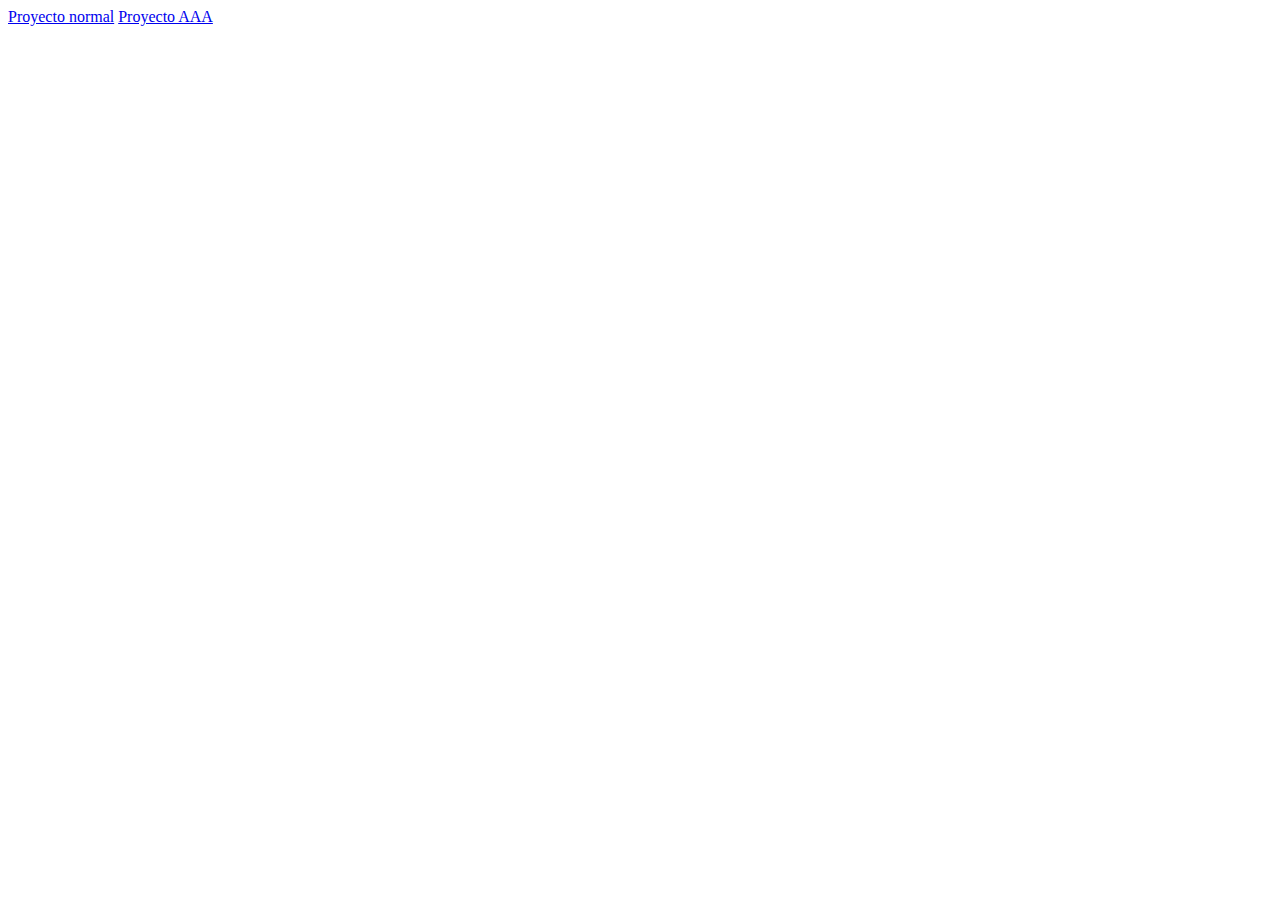
<file: index.html>
<!DOCTYPE html>
<html lang="es">

<head>
    <meta charset="UTF-8">
    <meta http-equiv="X-UA-Compatible" content="IE=edge">
    <meta name="viewport" content="width=device-width, initial-scale=1.0">
    <title>Acceso</title>
</head>

<body>
    <a href="Proyecto/index.html">Proyecto normal</a>
    <a href="ProyectoAAA/index.html">Proyecto AAA</a>

</body>

</html>
</file>
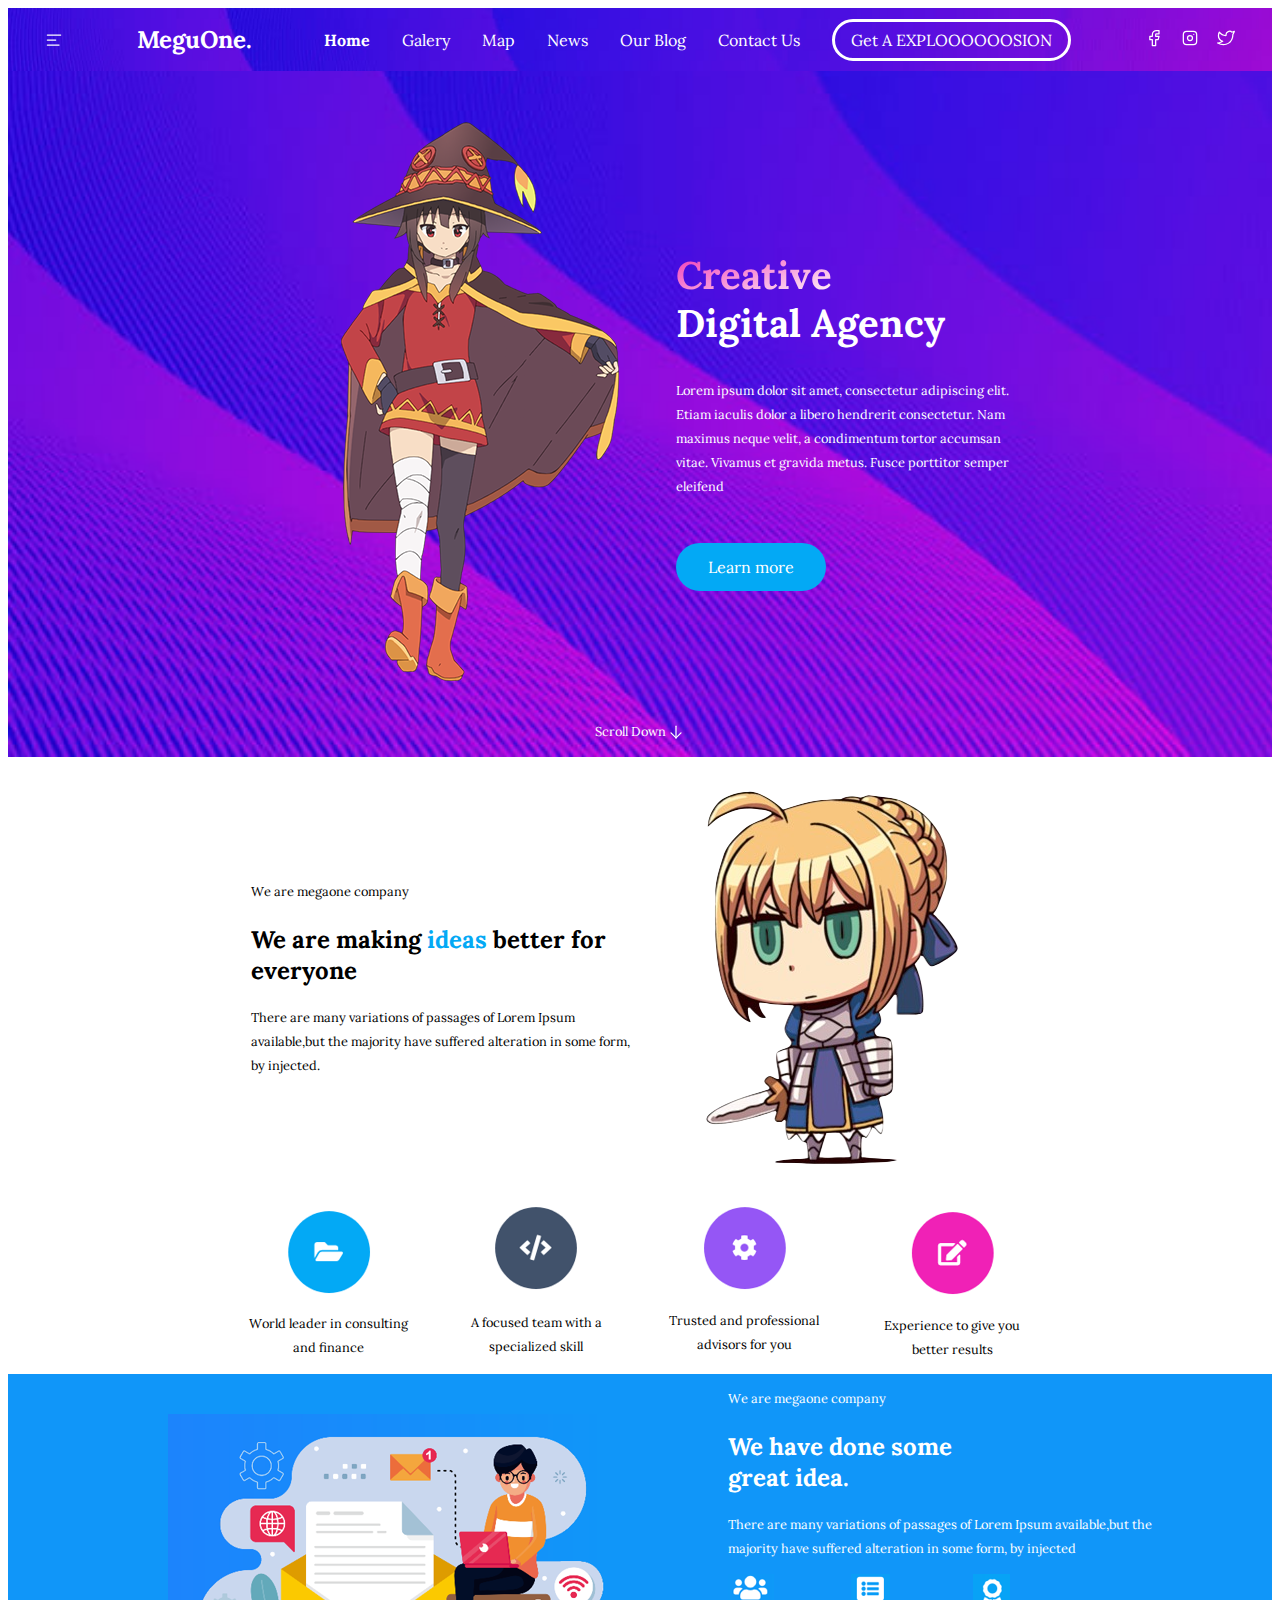
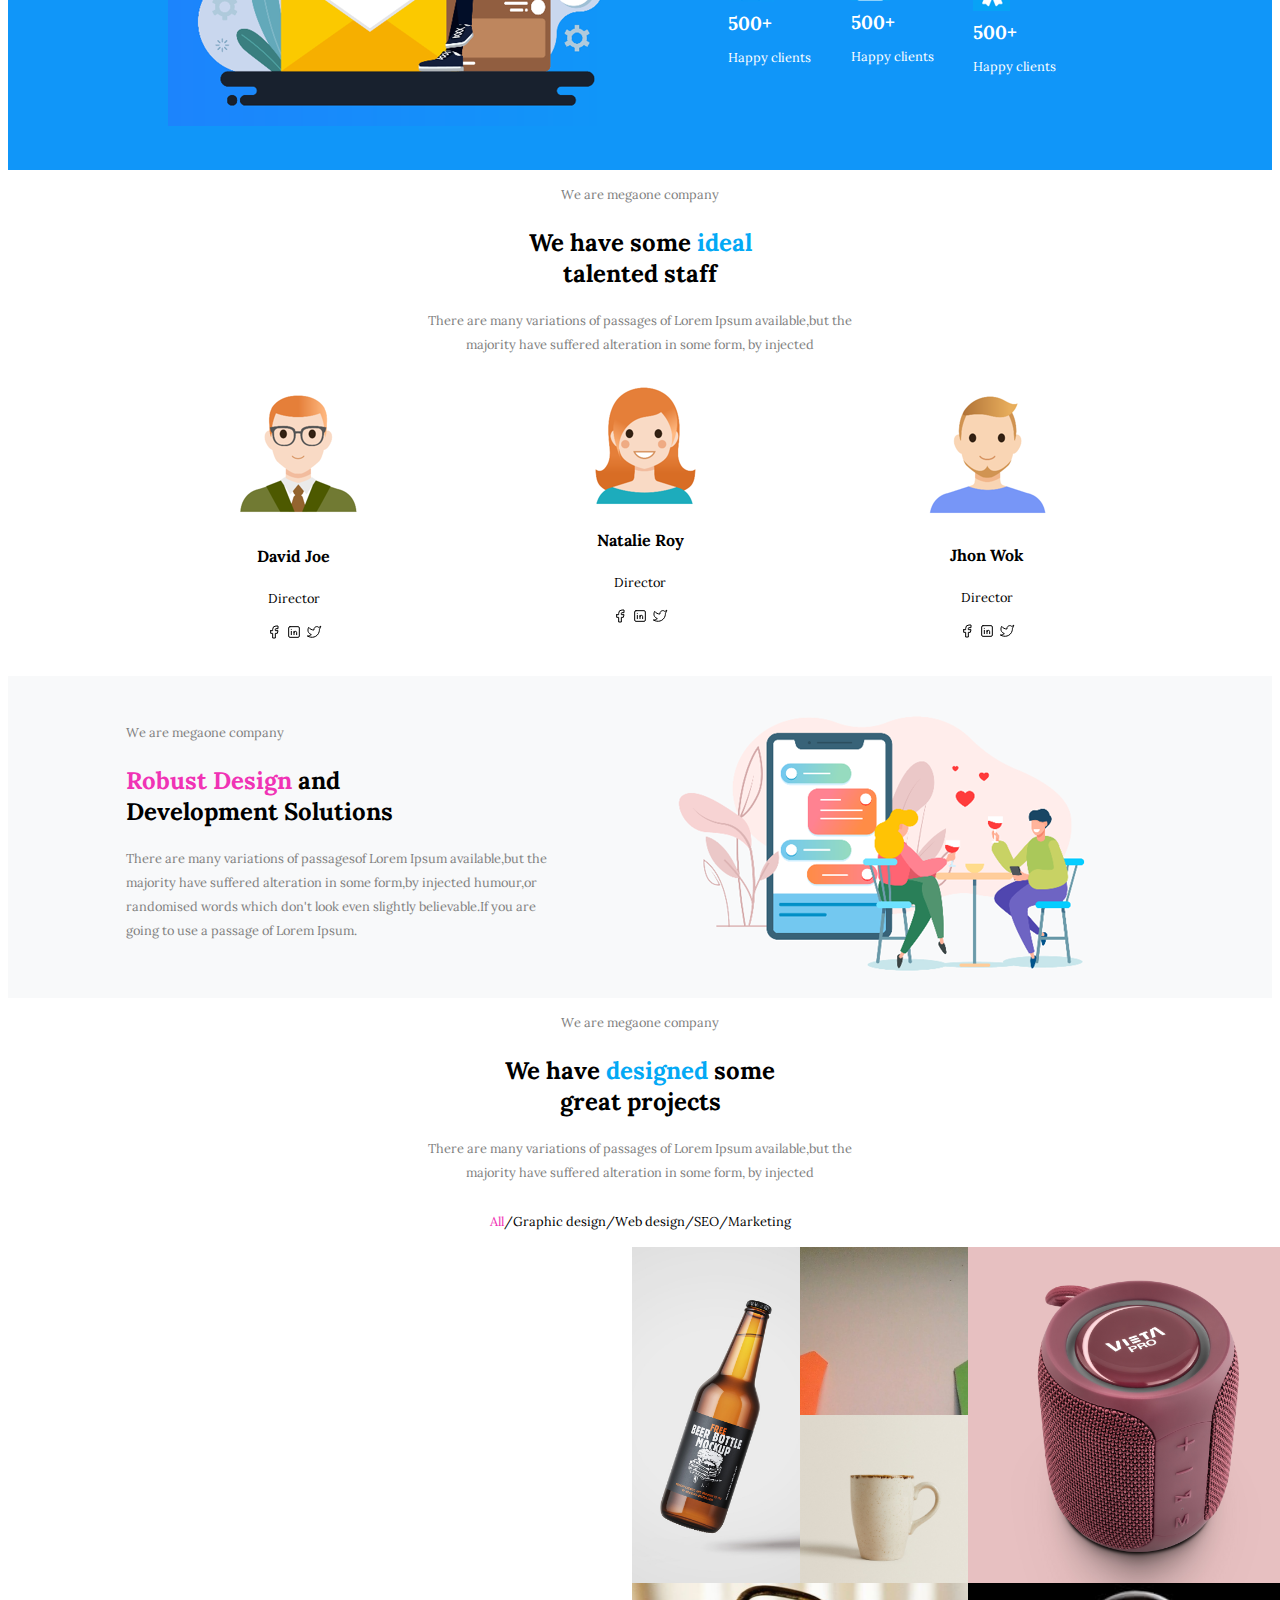
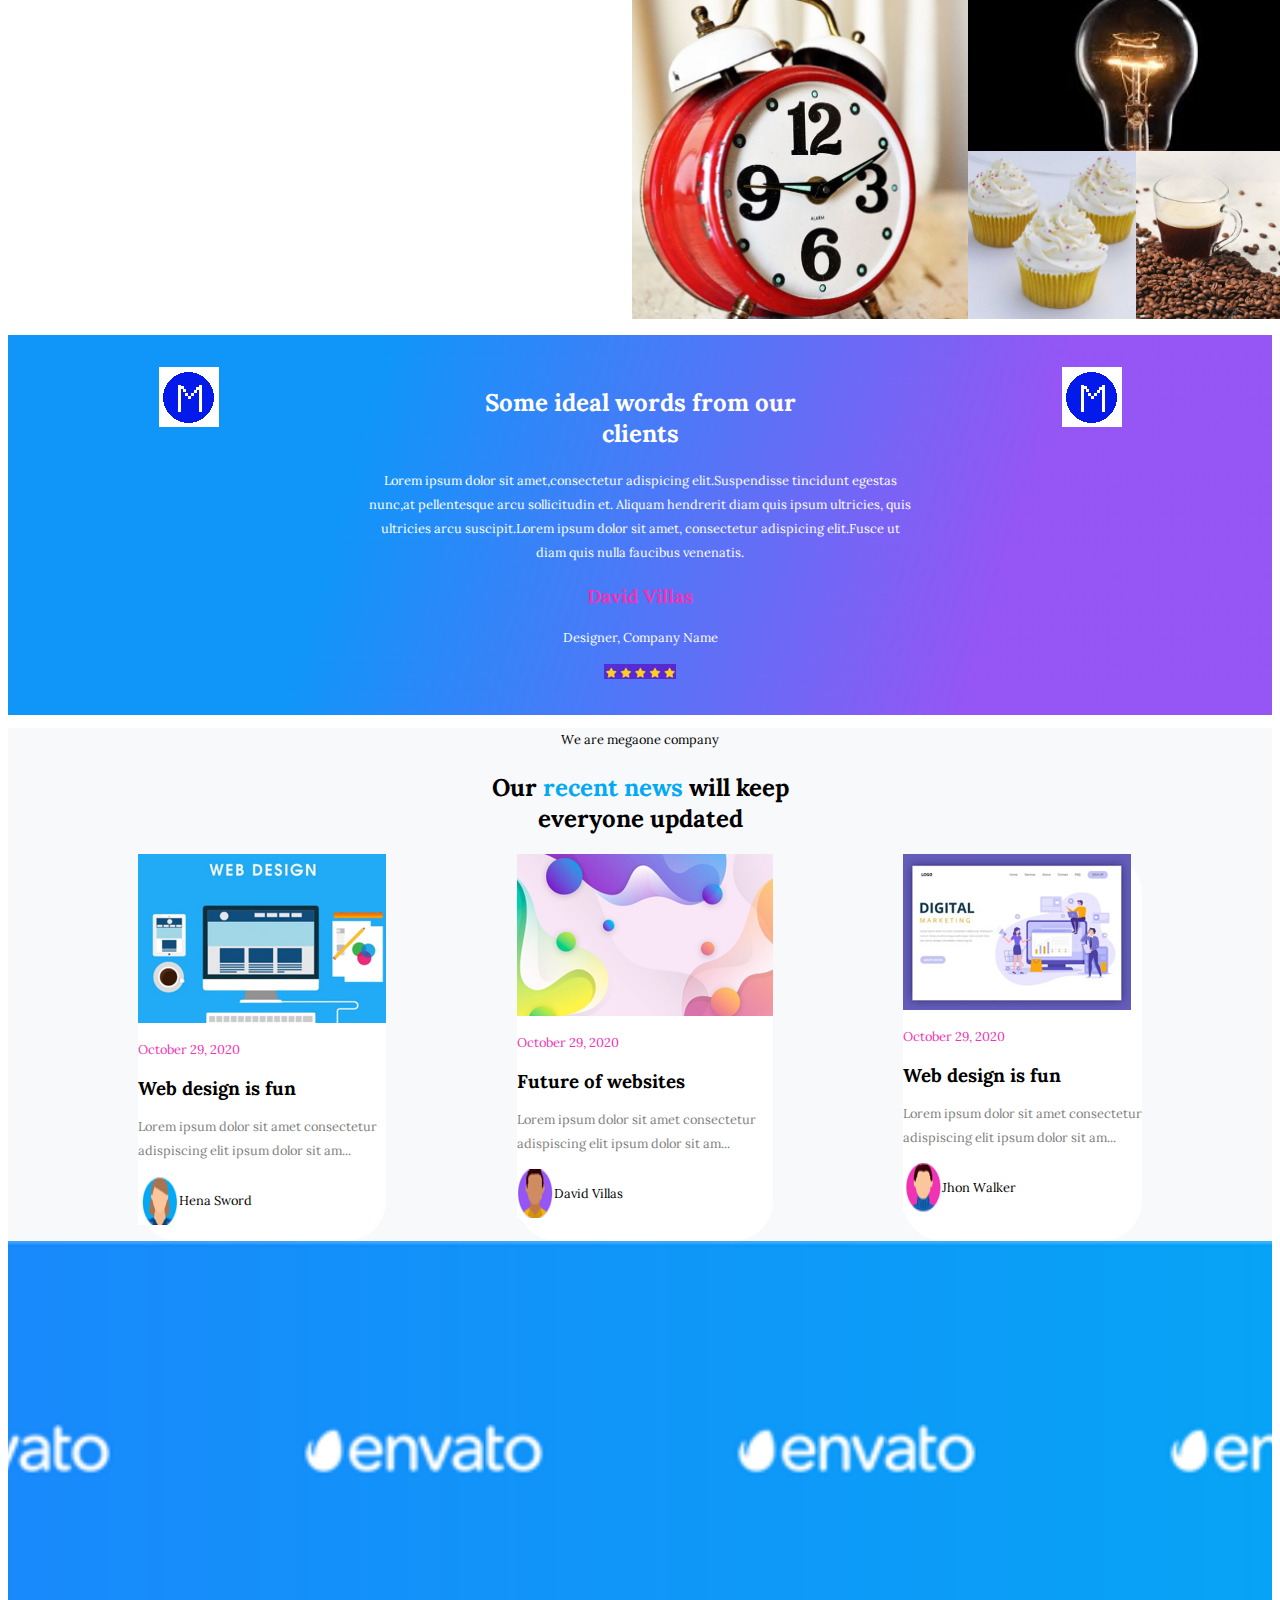
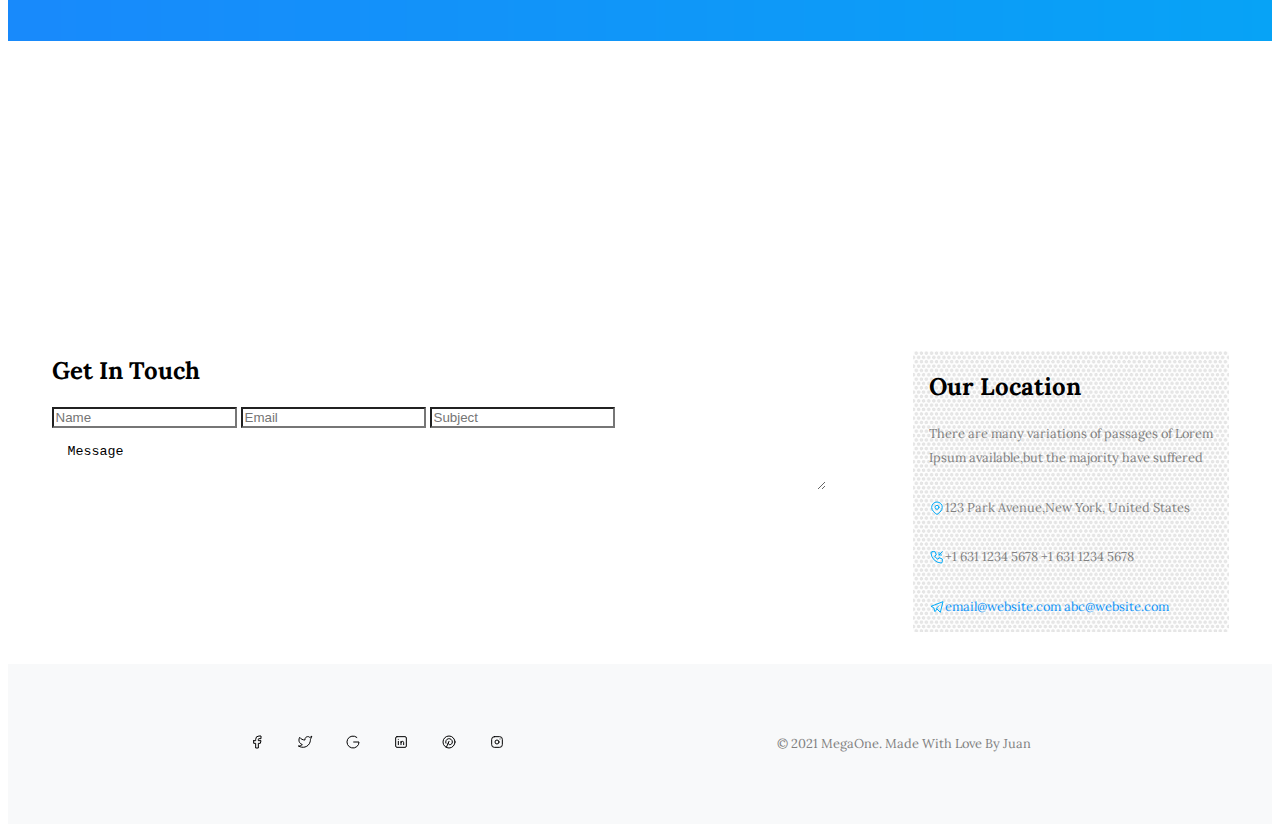
<file: Proyecto/index.html>
<!DOCTYPE html>
<html lang="en">

<head>
    <meta charset="UTF-8">
    <title>MeguOne</title>
    <link rel="stylesheet" href="css/style.css">
    <link rel="preconnect" href="https://fonts.googleapis.com">
    <link rel="preconnect" href="https://fonts.gstatic.com" crossorigin>
    <link rel="stylesheet" href="css/cabecera.css">
    <link href="https://fonts.googleapis.com/css2?family=Lora&display=swap" rel="stylesheet">
    <style>
        .gris {
            color: gray;
        }
        
        .negro {
            color: black;
        }
    </style>
</head>

<body>
    <div id="primeraparte">
        <header class="primeraparte__cabecera">
            <svg xmlns="http://www.w3.org/2000/svg" class="icon icon-tabler icon-tabler-align-left" width="20" height="20" viewBox="0 0 24 24" stroke-width="1.5" stroke="#ffffff" fill="none" stroke-linecap="round" stroke-linejoin="round">
                <path stroke="none" d="M0 0h24v24H0z" fill="none"/>
                <line x1="4" y1="6" x2="20" y2="6" />
                <line x1="4" y1="12" x2="14" y2="12" />
                <line x1="4" y1="18" x2="18" y2="18" />
            </svg>
            <h1 class="cabecera__titulo"><a href="index1.html">MeguOne.</a></h1>
            <nav class="cabecera__navegacion">
                <a href="index1.html">Home</a>
                <a href="galery.html">Galery</a>
                <a href="map.html">Map</a>
                <a href="noticias.html">News</a>
                <a href="#">Our Blog</a>
                <a href="contact.html">Contact Us</a>
                <a class="cabecera__navegacion boton" href="https://www.youtube.com/watch?v=US9mTeS6ebo">Get A EXPLOOOOOOSION</a>
            </nav>
            <div class="cabecera__logos">
                <a href="#">
                    <svg xmlns="http://www.w3.org/2000/svg" class="icon icon-tabler icon-tabler-brand-facebook" width="20" height="20" viewBox="0 0 24 24" stroke-width="1.5" stroke="#ffffff" fill="none" stroke-linecap="round" stroke-linejoin="round">
                        <path stroke="none" d="M0 0h24v24H0z" fill="none"/>
                        <path d="M7 10v4h3v7h4v-7h3l1 -4h-4v-2a1 1 0 0 1 1 -1h3v-4h-3a5 5 0 0 0 -5 5v2h-3" />
                    </svg>
                </a>
                <!--Fin Simbolo-->
                <a href="#">
                    <svg xmlns="http://www.w3.org/2000/svg" class="icon icon-tabler icon-tabler-brand-instagram" width="20" height="20" viewBox="0 0 24 24" stroke-width="1.5" stroke="#ffffff" fill="none" stroke-linecap="round" stroke-linejoin="round">
                        <path stroke="none" d="M0 0h24v24H0z" fill="none"/>
                        <rect x="4" y="4" width="16" height="16" rx="4" />
                        <circle cx="12" cy="12" r="3" />
                        <line x1="16.5" y1="7.5" x2="16.5" y2="7.501" />
                    </svg>
                </a>
                <!--Fin Simbolo-->
                <a href="#">
                    <svg xmlns="http://www.w3.org/2000/svg" class="icon icon-tabler icon-tabler-brand-twitter" width="20" height="20" viewBox="0 0 24 24" stroke-width="1.5" stroke="#ffffff" fill="none" stroke-linecap="round" stroke-linejoin="round">
                        <path stroke="none" d="M0 0h24v24H0z" fill="none"/>
                        <path d="M22 4.01c-1 .49 -1.98 .689 -3 .99c-1.121 -1.265 -2.783 -1.335 -4.38 -.737s-2.643 2.06 -2.62 3.737v1c-3.245 .083 -6.135 -1.395 -8 -4c0 0 -4.182 7.433 4 11c-1.872 1.247 -3.739 2.088 -6 2c3.308 1.803 6.913 2.423 10.034 1.517c3.58 -1.04 6.522 -3.723 7.651 -7.742a13.84 13.84 0 0 0 .497 -3.753c-.002 -.249 1.51 -2.772 1.818 -4.013z" />
                    </svg>
                </a>
            </div>
        </header>
        <div class="primeraparte__columnas">
            <div class="columnas__imagen">
                <img src="imagenes/2.png" alt="imagen1">
            </div>
            <div class="colummnas__contenido">
                <h2 class="columnas__titulo"><span>Creative</span><br>Digital Agency</h2>
                <p>Lorem ipsum dolor sit amet, consectetur adipiscing elit. Etiam iaculis dolor a libero hendrerit consectetur. Nam maximus neque velit, a condimentum tortor accumsan vitae. Vivamus et gravida metus. Fusce porttitor semper eleifend</p>
                <a href="#" class="colummnas__boton">Learn more</a>
            </div>
        </div>

        <div class="primeraparte_final">
            <p>Scroll Down</p>
            <svg xmlns="http://www.w3.org/2000/svg" class="icon icon-tabler icon-tabler-arrow-down" width="20" height="20" viewBox="0 0 24 24" stroke-width="1.5" stroke="#ffffff" fill="none" stroke-linecap="round" stroke-linejoin="round">
                <path stroke="none" d="M0 0h24v24H0z" fill="none"/>
                <line x1="12" y1="5" x2="12" y2="19" />
                <line x1="18" y1="13" x2="12" y2="19" />
                <line x1="6" y1="13" x2="12" y2="19" />
            </svg>

        </div>

    </div>
    <main>
        <article class="partedos">
            <section class="partedos__primeraseccion">
                <div class="primeraseccion__primeracolumna">
                    <p>We are megaone company</p>
                    <h2>We are making <span>ideas </span>better for everyone</h2>
                    <p>
                        There are many variations of passages of Lorem Ipsum available,but the majority have suffered alteration in some form, by injected.
                    </p>
                </div>
                <div class="partedos_segundacolumna">
                    <img src="imagenes/3.png" alt="">
                </div>
            </section>
            <section class="partedos__segundaseccion">
                <div class="segundaseccion__columnas">
                    <img src="imagenes/c1.PNG" alt="columna1">
                    <p>World leader in consulting and finance</p>
                </div>
                <!--Fin columna-->
                <div class="segundaseccion__columnas">
                    <img src="imagenes/c2.PNG" alt="columna1">
                    <p>A focused team with a specialized skill</p>
                </div>
                <!--Fin columna-->
                <div class="segundaseccion__columnas">
                    <img src="imagenes/c3.PNG" alt="columna1">
                    <p>Trusted and professional advisors for you</p>
                </div>
                <!--Fin columna-->
                <div class="segundaseccion__columnas">
                    <img src="imagenes/c4.PNG" alt="columna1">
                    <p>Experience to give you better results</p>
                </div>
                <!--Fin columna-->
            </section>

        </article>
        <article class="partetres">
            <div class="partetres__imagen">
                <img src="imagenes/parte3_img.PNG" alt="parte 3">
            </div>
            <div class="partetres__texto">
                <div class="texto__partetres">
                    <p>We are megaone company</p>
                    <h2>We have done some<br>great idea.</h2>
                    <p>There are many variations of passages of Lorem Ipsum available,but the<br>majority have suffered alteration in some form, by injected</p>
                </div>
                <div class="texto__columnaspartetres">
                    <div>
                        <div class="img__columna31">
                            <img src="imagenes/parte3_col1.PNG" alt="Col">
                        </div>
                        <div class="texto__columna31">
                            <h3>500+</h3>
                            <p>Happy clients</p>
                        </div>
                    </div>
                    <div>
                        <div>
                            <img src="imagenes/parte3_col2.PNG" alt="Col">
                        </div>
                        <div>
                            <h3>500+</h3>
                            <p>Happy clients</p>
                        </div>
                    </div>
                    <div>
                        <div>
                            <img src="imagenes/parte3_col3.PNG" alt="Col">
                        </div>
                        <div>
                            <h3>500+</h3>
                            <p>Happy clients</p>
                        </div>
                    </div>
                </div>
            </div>
        </article>
        <article class="partecuatro">
            <div class="partecuatro__texto">
                <p>We are megaone company</p>
                <h2>We have some <span>ideal</span><br>talented staff</h2>
                <p>There are many variations of passages of Lorem Ipsum available,but the<br>majority have suffered alteration in some form, by injected</p>
            </div>
            <div class="partecuatro__columnas">
                <div class="columnas__parte4">
                    <img src="imagenes/parte4_col1.PNG" alt="Col">
                    <h4>David Joe</h4>
                    <p>Director</p>
                    <div class="colummnas__logo">
                        <svg xmlns="http://www.w3.org/2000/svg" class="icon icon-tabler icon-tabler-brand-facebook" width="16" height="16" viewBox="0 0 24 24" stroke-width="1.5" stroke="#000000" fill="none" stroke-linecap="round" stroke-linejoin="round">
                            <path stroke="none" d="M0 0h24v24H0z" fill="none"/>
                            <path d="M7 10v4h3v7h4v-7h3l1 -4h-4v-2a1 1 0 0 1 1 -1h3v-4h-3a5 5 0 0 0 -5 5v2h-3" />
                          </svg>
                        <svg xmlns="http://www.w3.org/2000/svg" class="icon icon-tabler icon-tabler-brand-linkedin" width="16" height="16" viewBox="0 0 24 24" stroke-width="1.5" stroke="#000000" fill="none" stroke-linecap="round" stroke-linejoin="round">
                            <path stroke="none" d="M0 0h24v24H0z" fill="none"/>
                            <rect x="4" y="4" width="16" height="16" rx="2" />
                            <line x1="8" y1="11" x2="8" y2="16" />
                            <line x1="8" y1="8" x2="8" y2="8.01" />
                            <line x1="12" y1="16" x2="12" y2="11" />
                            <path d="M16 16v-3a2 2 0 0 0 -4 0" />
                          </svg>
                        <svg xmlns="http://www.w3.org/2000/svg" class="icon icon-tabler icon-tabler-brand-twitter" width="16" height="16" viewBox="0 0 24 24" stroke-width="1.5" stroke="#000000" fill="none" stroke-linecap="round" stroke-linejoin="round">
                            <path stroke="none" d="M0 0h24v24H0z" fill="none"/>
                            <path d="M22 4.01c-1 .49 -1.98 .689 -3 .99c-1.121 -1.265 -2.783 -1.335 -4.38 -.737s-2.643 2.06 -2.62 3.737v1c-3.245 .083 -6.135 -1.395 -8 -4c0 0 -4.182 7.433 4 11c-1.872 1.247 -3.739 2.088 -6 2c3.308 1.803 6.913 2.423 10.034 1.517c3.58 -1.04 6.522 -3.723 7.651 -7.742a13.84 13.84 0 0 0 .497 -3.753c-.002 -.249 1.51 -2.772 1.818 -4.013z" />
                          </svg>

                    </div>
                </div>
                <div class="columnas__parte4">
                    <img src="imagenes/parte4_col2.PNG" alt="Col">
                    <h4>Natalie Roy</h4>
                    <p>Director</p>
                    <div class="colummnas__logo">
                        <svg xmlns="http://www.w3.org/2000/svg" class="icon icon-tabler icon-tabler-brand-facebook" width="16" height="16" viewBox="0 0 24 24" stroke-width="1.5" stroke="#000000" fill="none" stroke-linecap="round" stroke-linejoin="round">
                            <path stroke="none" d="M0 0h24v24H0z" fill="none"/>
                            <path d="M7 10v4h3v7h4v-7h3l1 -4h-4v-2a1 1 0 0 1 1 -1h3v-4h-3a5 5 0 0 0 -5 5v2h-3" />
                          </svg>
                        <svg xmlns="http://www.w3.org/2000/svg" class="icon icon-tabler icon-tabler-brand-linkedin" width="16" height="16" viewBox="0 0 24 24" stroke-width="1.5" stroke="#000000" fill="none" stroke-linecap="round" stroke-linejoin="round">
                            <path stroke="none" d="M0 0h24v24H0z" fill="none"/>
                            <rect x="4" y="4" width="16" height="16" rx="2" />
                            <line x1="8" y1="11" x2="8" y2="16" />
                            <line x1="8" y1="8" x2="8" y2="8.01" />
                            <line x1="12" y1="16" x2="12" y2="11" />
                            <path d="M16 16v-3a2 2 0 0 0 -4 0" />
                          </svg>
                        <svg xmlns="http://www.w3.org/2000/svg" class="icon icon-tabler icon-tabler-brand-twitter" width="16" height="16" viewBox="0 0 24 24" stroke-width="1.5" stroke="#000000" fill="none" stroke-linecap="round" stroke-linejoin="round">
                            <path stroke="none" d="M0 0h24v24H0z" fill="none"/>
                            <path d="M22 4.01c-1 .49 -1.98 .689 -3 .99c-1.121 -1.265 -2.783 -1.335 -4.38 -.737s-2.643 2.06 -2.62 3.737v1c-3.245 .083 -6.135 -1.395 -8 -4c0 0 -4.182 7.433 4 11c-1.872 1.247 -3.739 2.088 -6 2c3.308 1.803 6.913 2.423 10.034 1.517c3.58 -1.04 6.522 -3.723 7.651 -7.742a13.84 13.84 0 0 0 .497 -3.753c-.002 -.249 1.51 -2.772 1.818 -4.013z" />
                          </svg>

                    </div>
                </div>
                <div class="columnas__parte4">
                    <img src="imagenes/parte4_col3.PNG" alt="Col">
                    <h4>Jhon Wok</h4>
                    <p>Director</p>
                    <div class="colummnas__logo">
                        <svg xmlns="http://www.w3.org/2000/svg" class="icon icon-tabler icon-tabler-brand-facebook" width="16" height="16" viewBox="0 0 24 24" stroke-width="1.5" stroke="#000000" fill="none" stroke-linecap="round" stroke-linejoin="round">
                            <path stroke="none" d="M0 0h24v24H0z" fill="none"/>
                            <path d="M7 10v4h3v7h4v-7h3l1 -4h-4v-2a1 1 0 0 1 1 -1h3v-4h-3a5 5 0 0 0 -5 5v2h-3" />
                          </svg>
                        <svg xmlns="http://www.w3.org/2000/svg" class="icon icon-tabler icon-tabler-brand-linkedin" width="16" height="16" viewBox="0 0 24 24" stroke-width="1.5" stroke="#000000" fill="none" stroke-linecap="round" stroke-linejoin="round">
                            <path stroke="none" d="M0 0h24v24H0z" fill="none"/>
                            <rect x="4" y="4" width="16" height="16" rx="2" />
                            <line x1="8" y1="11" x2="8" y2="16" />
                            <line x1="8" y1="8" x2="8" y2="8.01" />
                            <line x1="12" y1="16" x2="12" y2="11" />
                            <path d="M16 16v-3a2 2 0 0 0 -4 0" />
                          </svg>
                        <svg xmlns="http://www.w3.org/2000/svg" class="icon icon-tabler icon-tabler-brand-twitter" width="16" height="16" viewBox="0 0 24 24" stroke-width="1.5" stroke="#000000" fill="none" stroke-linecap="round" stroke-linejoin="round">
                            <path stroke="none" d="M0 0h24v24H0z" fill="none"/>
                            <path d="M22 4.01c-1 .49 -1.98 .689 -3 .99c-1.121 -1.265 -2.783 -1.335 -4.38 -.737s-2.643 2.06 -2.62 3.737v1c-3.245 .083 -6.135 -1.395 -8 -4c0 0 -4.182 7.433 4 11c-1.872 1.247 -3.739 2.088 -6 2c3.308 1.803 6.913 2.423 10.034 1.517c3.58 -1.04 6.522 -3.723 7.651 -7.742a13.84 13.84 0 0 0 .497 -3.753c-.002 -.249 1.51 -2.772 1.818 -4.013z" />
                          </svg>

                    </div>
                </div>
            </div>

        </article>
        <article class="parte5">
            <div class="parte5__texto">
                <p>We are megaone company</p>
                <h2><span>Robust Design</span> and<br>Development Solutions</h2>
                <p>There are many variations of passagesof Lorem Ipsum available,but the<br> majority have suffered alteration in some form,by injected humour,or<br> randomised words which don't look even slightly believable.If you are <br> going to use
                    a passage of Lorem Ipsum.
                </p>
            </div>
            <div class="parte5__imagen">
                <img src="imagenes/PARTE5_IMAGEN.PNG" alt="Parte 5">
            </div>
        </article>
        <article class="parteseis">
            <p>We are megaone company</p>
            <h2>We have <span>designed</span> some <br>great projects</h2>
            <p>There are many variations of passages of Lorem Ipsum available,but the<br>majority have suffered alteration in some form, by injected</p>
            <div class="parteseis__indice">
                <p>All</p>
                <p>/</p>
                <p>Graphic design</p>
                <p>/</p>
                <p>Web design</p>
                <p>/</p>
                <p>SEO</p>
                <p>/</p>
                <p>Marketing</p>
            </div>
        </article>
        <article class="partesiete">
            <div class="collage">
                <div class="collage__foto1"></div>
                <div class="collage__foto2"></div>
                <div class="collage__foto3"></div>
                <div class="collage__foto4"></div>
                <div class="collage__foto5"></div>
                <div class="collage__foto6"></div>
                <div class="collage__foto7"></div>
                <div class="collage__foto8"></div>
            </div>
        </article>
        <article class="parteocho">
            <div class="parteocho__imagen">
                <img src="imagenes/LOGO.png" alt="logo">
            </div>
            <div class="parteocho__texto">
                <h2>Some ideal words from our<br>clients</h2>
                <p>Lorem ipsum dolor sit amet,consectetur adispicing elit.Suspendisse tincidunt egestas<br> nunc,at pellentesque arcu sollicitudin et. Aliquam hendrerit diam quis ipsum ultricies, quis<br> ultricies arcu suscipit.Lorem ipsum dolor sit amet,
                    consectetur adispicing elit.Fusce ut<br> diam quis nulla faucibus venenatis.
                </p>
                <h3>David Villas</h3>
                <p>Designer, Company Name</p>
                <img src="imagenes/estrellas_8.PNG" alt="estrellas">
            </div>

            <div class="parteocho__imagen">
                <img src="imagenes/LOGO.png" alt="logo">
            </div>
        </article>
        <article class="partenueve">
            <div class="partenueve__texto">
                <p>We are megaone company</p>
                <h2>Our <span>recent news</span> will keep<br>everyone updated</h2>
            </div>
            <div class="partenueve__noticias">
                <div class="noticias__noticia">
                    <img src="imagenes/noticia1.PNG" alt="noticia1">
                    <p class="rosa">October 29, 2020</p>
                    <h3>Web design is fun</h3>
                    <p class="gris">Lorem ipsum dolor sit amet consectetur<br>adispiscing elit ipsum dolor sit am...</p>
                    <div class="noticia__autor">
                        <img src="imagenes/no1_autor.PNG" alt="noticia1">
                        <p>Hena Sword</p>
                    </div>

                </div>
                <div class="noticias__noticia">
                    <img src="imagenes/noticia2.PNG" alt="noticia2">
                    <p class="rosa">October 29, 2020</p>
                    <h3>Future of websites</h3>
                    <p class="gris">Lorem ipsum dolor sit amet consectetur<br>adispiscing elit ipsum dolor sit am...</p>
                    <div class="noticia__autor">
                        <img src="imagenes/not2_autor.PNG" alt="noticia2">
                        <p>David Villas</p>
                    </div>

                </div>
                <div class="noticias__noticia">
                    <img src="imagenes/noticia3.PNG" alt="noticia3">
                    <p class="rosa">October 29, 2020</p>
                    <h3>Web design is fun</h3>
                    <p class="gris">Lorem ipsum dolor sit amet consectetur<br>adispiscing elit ipsum dolor sit am...</p>
                    <div class="noticia__autor">
                        <img src="imagenes/not3_autor.PNG" alt="noticia3">
                        <p>Jhon Walker</p>
                    </div>
                </div>
            </div>
        </article>
        <article class="partediez">
            <div class="partediez__fondo"></div>
            <div class="partediez__mapa">
                <iframe src="https://www.google.com/maps/embed?pb=!1m18!1m12!1m3!1d43492.11251127656!2d8.247285724350427!3d47.05480808977535!2m3!1f0!2f0!3f0!3m2!1i1024!2i768!4f13.1!3m3!1m2!1s0x478ffa2a79547379%3A0xaef02ad1409952af!2sLucerna%2C%20Suiza!5e0!3m2!1ses!2ses!4v1634490917282!5m2!1ses!2ses"
                    width="600" height="450" style="border:0;" allowfullscreen="" loading="lazy"></iframe>
            </div>
        </article>
        <article class="parteonce">
            <div class="parteonce__formulario">
                <div class="formulario__grid">
                    <h2>Get In Touch</h2>
                    <form>
                        <input type="text" name="Name" placeholder="Name">
                        <input type="text" name="Email" placeholder="Email">
                        <input type="text" name="Subject" placeholder="Subject">
                        <textarea name="Message">Message</textarea>
                    </form>
                </div>

            </div>
            <div class="parteonce__datos">
                <div class="datos__texto">
                    <h2>Our Location</h2>
                    <p class="gris">There are many variations of passages of Lorem<br>Ipsum available,but the majority have suffered</p>
                </div>
                <div class="datos__filas">
                    <div class="filas__fila">
                        <svg xmlns="http://www.w3.org/2000/svg" class="icon icon-tabler icon-tabler-map-pin" width="16" height="16" viewBox="0 0 24 24" stroke-width="1.5" stroke="#00abfb" fill="none" stroke-linecap="round" stroke-linejoin="round">
                            <path stroke="none" d="M0 0h24v24H0z" fill="none"/>
                            <circle cx="12" cy="11" r="3" />
                            <path d="M17.657 16.657l-4.243 4.243a2 2 0 0 1 -2.827 0l-4.244 -4.243a8 8 0 1 1 11.314 0z" />
                          </svg>
                        <p class="gris">123 Park Avenue,New York, United States</p>
                    </div>
                    <div class="filas__fila">
                        <svg xmlns="http://www.w3.org/2000/svg" class="icon icon-tabler icon-tabler-phone-incoming" width="16" height="16" viewBox="0 0 24 24" stroke-width="1.5" stroke="#00abfb" fill="none" stroke-linecap="round" stroke-linejoin="round">
                            <path stroke="none" d="M0 0h24v24H0z" fill="none"/>
                            <path d="M5 4h4l2 5l-2.5 1.5a11 11 0 0 0 5 5l1.5 -2.5l5 2v4a2 2 0 0 1 -2 2a16 16 0 0 1 -15 -15a2 2 0 0 1 2 -2" />
                            <line x1="15" y1="9" x2="20" y2="4" />
                            <polyline points="15 5 15 9 19 9" />
                          </svg>
                        <p class="gris">+1 631 1234 5678 +1 631 1234 5678</p>
                    </div>
                    <div class="filas__fila">
                        <svg xmlns="http://www.w3.org/2000/svg" class="icon icon-tabler icon-tabler-brand-telegram" width="16" height="16" viewBox="0 0 24 24" stroke-width="1.5" stroke="#00abfb" fill="none" stroke-linecap="round" stroke-linejoin="round">
                            <path stroke="none" d="M0 0h24v24H0z" fill="none"/>
                            <path d="M15 10l-4 4l6 6l4 -16l-18 7l4 2l2 6l3 -4" />
                          </svg>
                        <p class="azul">email@website.com abc@website.com</p>
                    </div>
                </div>
            </div>
        </article>
    </main>
    <footer id="footer">
        <div class="footer__logos">
            <div class="logos__espacio">
                <svg xmlns="http://www.w3.org/2000/svg" class="icon icon-tabler icon-tabler-brand-facebook" width="16" height="16" viewBox="0 0 24 24" stroke-width="1.5" stroke="#000000" fill="none" stroke-linecap="round" stroke-linejoin="round">
                    <path stroke="none" d="M0 0h24v24H0z" fill="none"/>
                    <path d="M7 10v4h3v7h4v-7h3l1 -4h-4v-2a1 1 0 0 1 1 -1h3v-4h-3a5 5 0 0 0 -5 5v2h-3" />
                  </svg>
            </div>
            <div class="logos__espacio">
                <svg xmlns="http://www.w3.org/2000/svg" class="icon icon-tabler icon-tabler-brand-twitter" width="16" height="16" viewBox="0 0 24 24" stroke-width="1.5" stroke="#000000" fill="none" stroke-linecap="round" stroke-linejoin="round">
                    <path stroke="none" d="M0 0h24v24H0z" fill="none"/>
                    <path d="M22 4.01c-1 .49 -1.98 .689 -3 .99c-1.121 -1.265 -2.783 -1.335 -4.38 -.737s-2.643 2.06 -2.62 3.737v1c-3.245 .083 -6.135 -1.395 -8 -4c0 0 -4.182 7.433 4 11c-1.872 1.247 -3.739 2.088 -6 2c3.308 1.803 6.913 2.423 10.034 1.517c3.58 -1.04 6.522 -3.723 7.651 -7.742a13.84 13.84 0 0 0 .497 -3.753c-.002 -.249 1.51 -2.772 1.818 -4.013z" />
                  </svg>
            </div>
            <div class="logos__espacio">
                <svg xmlns="http://www.w3.org/2000/svg" class="icon icon-tabler icon-tabler-brand-google" width="16" height="16" viewBox="0 0 24 24" stroke-width="1.5" stroke="#000000" fill="none" stroke-linecap="round" stroke-linejoin="round">
                    <path stroke="none" d="M0 0h24v24H0z" fill="none"/>
                    <path d="M17.788 5.108a9 9 0 1 0 3.212 6.892h-8" />
                  </svg>
            </div>
            <div class="logos__espacio">
                <svg xmlns="http://www.w3.org/2000/svg" class="icon icon-tabler icon-tabler-brand-linkedin" width="16" height="16" viewBox="0 0 24 24" stroke-width="1.5" stroke="#000000" fill="none" stroke-linecap="round" stroke-linejoin="round">
                    <path stroke="none" d="M0 0h24v24H0z" fill="none"/>
                    <rect x="4" y="4" width="16" height="16" rx="2" />
                    <line x1="8" y1="11" x2="8" y2="16" />
                    <line x1="8" y1="8" x2="8" y2="8.01" />
                    <line x1="12" y1="16" x2="12" y2="11" />
                    <path d="M16 16v-3a2 2 0 0 0 -4 0" />
                  </svg>
            </div>
            <div class="logos__espacio">
                <svg xmlns="http://www.w3.org/2000/svg" class="icon icon-tabler icon-tabler-brand-pinterest" width="16" height="16" viewBox="0 0 24 24" stroke-width="1.5" stroke="#000000" fill="none" stroke-linecap="round" stroke-linejoin="round">
                    <path stroke="none" d="M0 0h24v24H0z" fill="none"/>
                    <line x1="8" y1="20" x2="12" y2="11" />
                    <path d="M10.7 14c.437 1.263 1.43 2 2.55 2c2.071 0 3.75 -1.554 3.75 -4a5 5 0 1 0 -9.7 1.7" />
                    <circle cx="12" cy="12" r="9" />
                  </svg>
            </div>
            <div class="logos__espacio">
                <svg xmlns="http://www.w3.org/2000/svg" class="icon icon-tabler icon-tabler-brand-instagram" width="16" height="16" viewBox="0 0 24 24" stroke-width="1.5" stroke="#000000" fill="none" stroke-linecap="round" stroke-linejoin="round">
                    <path stroke="none" d="M0 0h24v24H0z" fill="none"/>
                    <rect x="4" y="4" width="16" height="16" rx="4" />
                    <circle cx="12" cy="12" r="3" />
                    <line x1="16.5" y1="7.5" x2="16.5" y2="7.501" />
                  </svg>
            </div>
        </div>
        <div class="footer__texto">
            <p style="color:gray;"> 2021 MegaOne. Made With Love By Juan</p>
        </div>

    </footer>

</body>

</html>
</file>
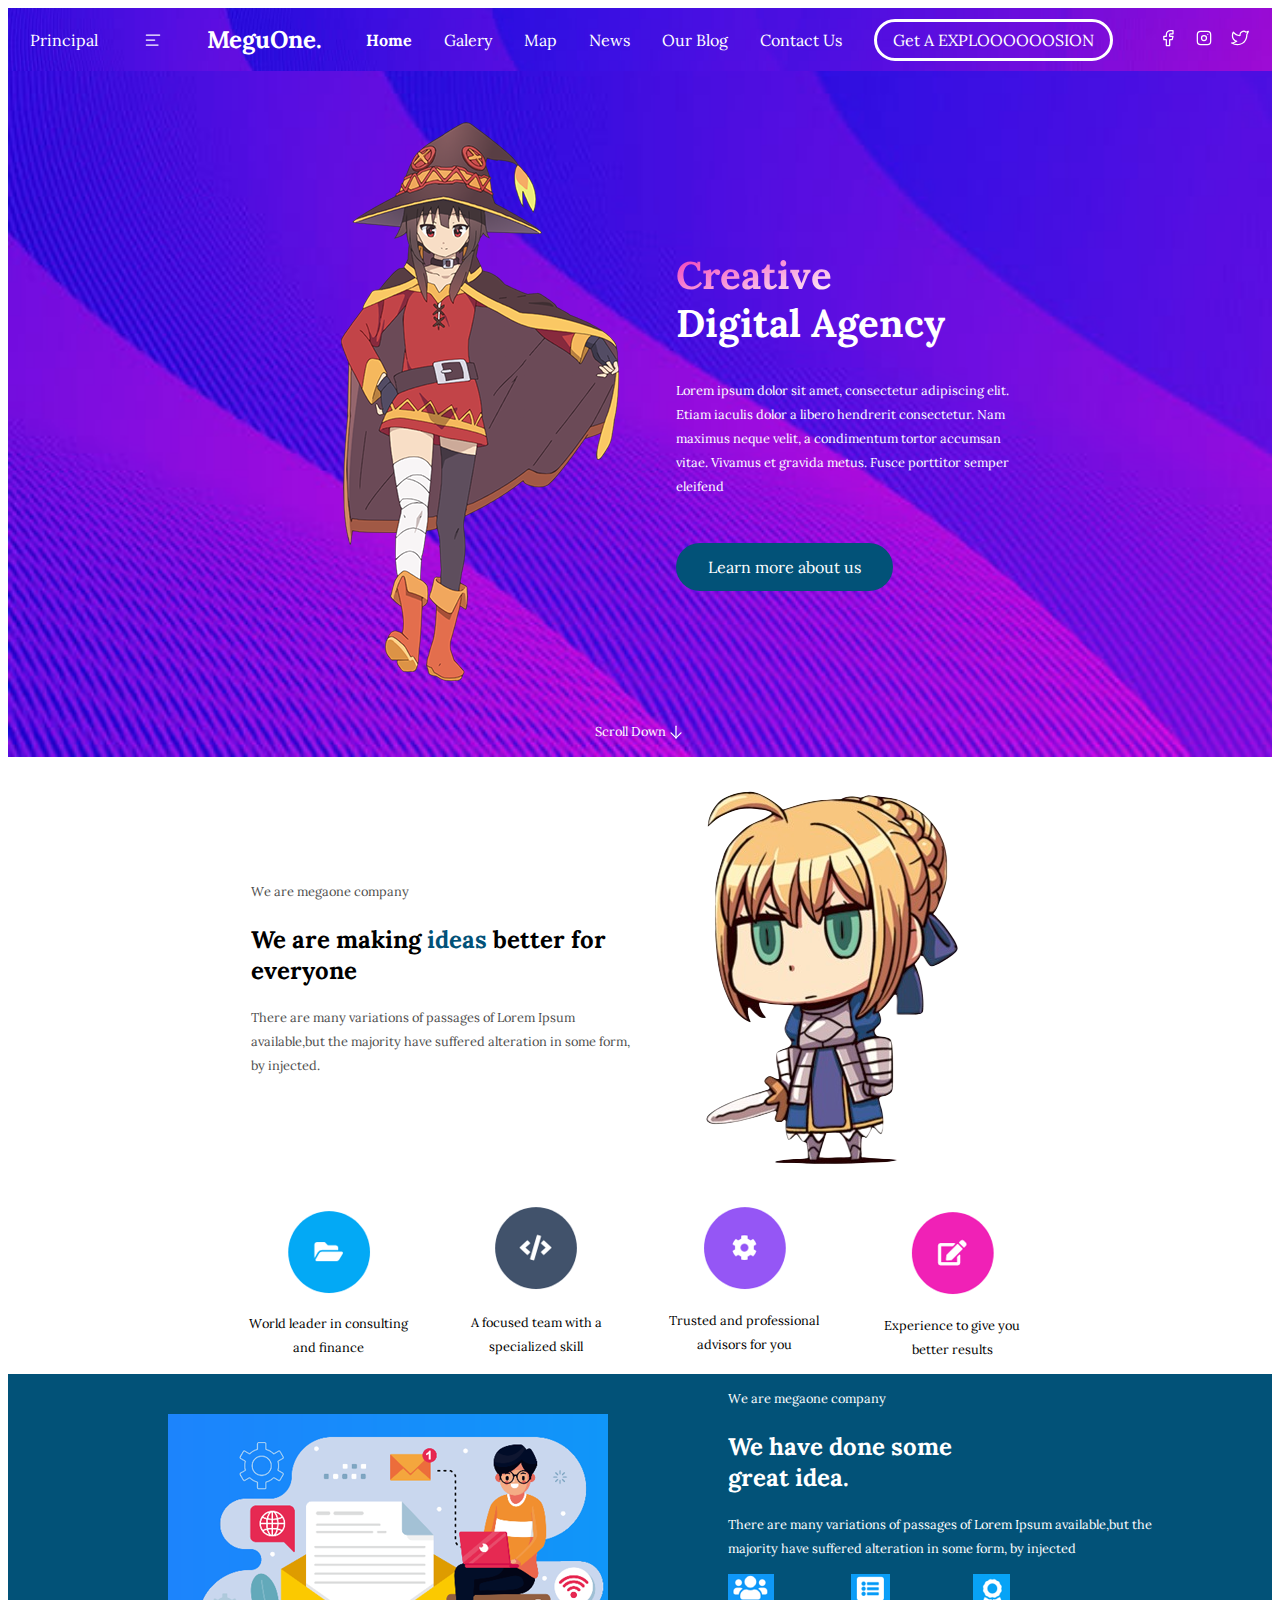
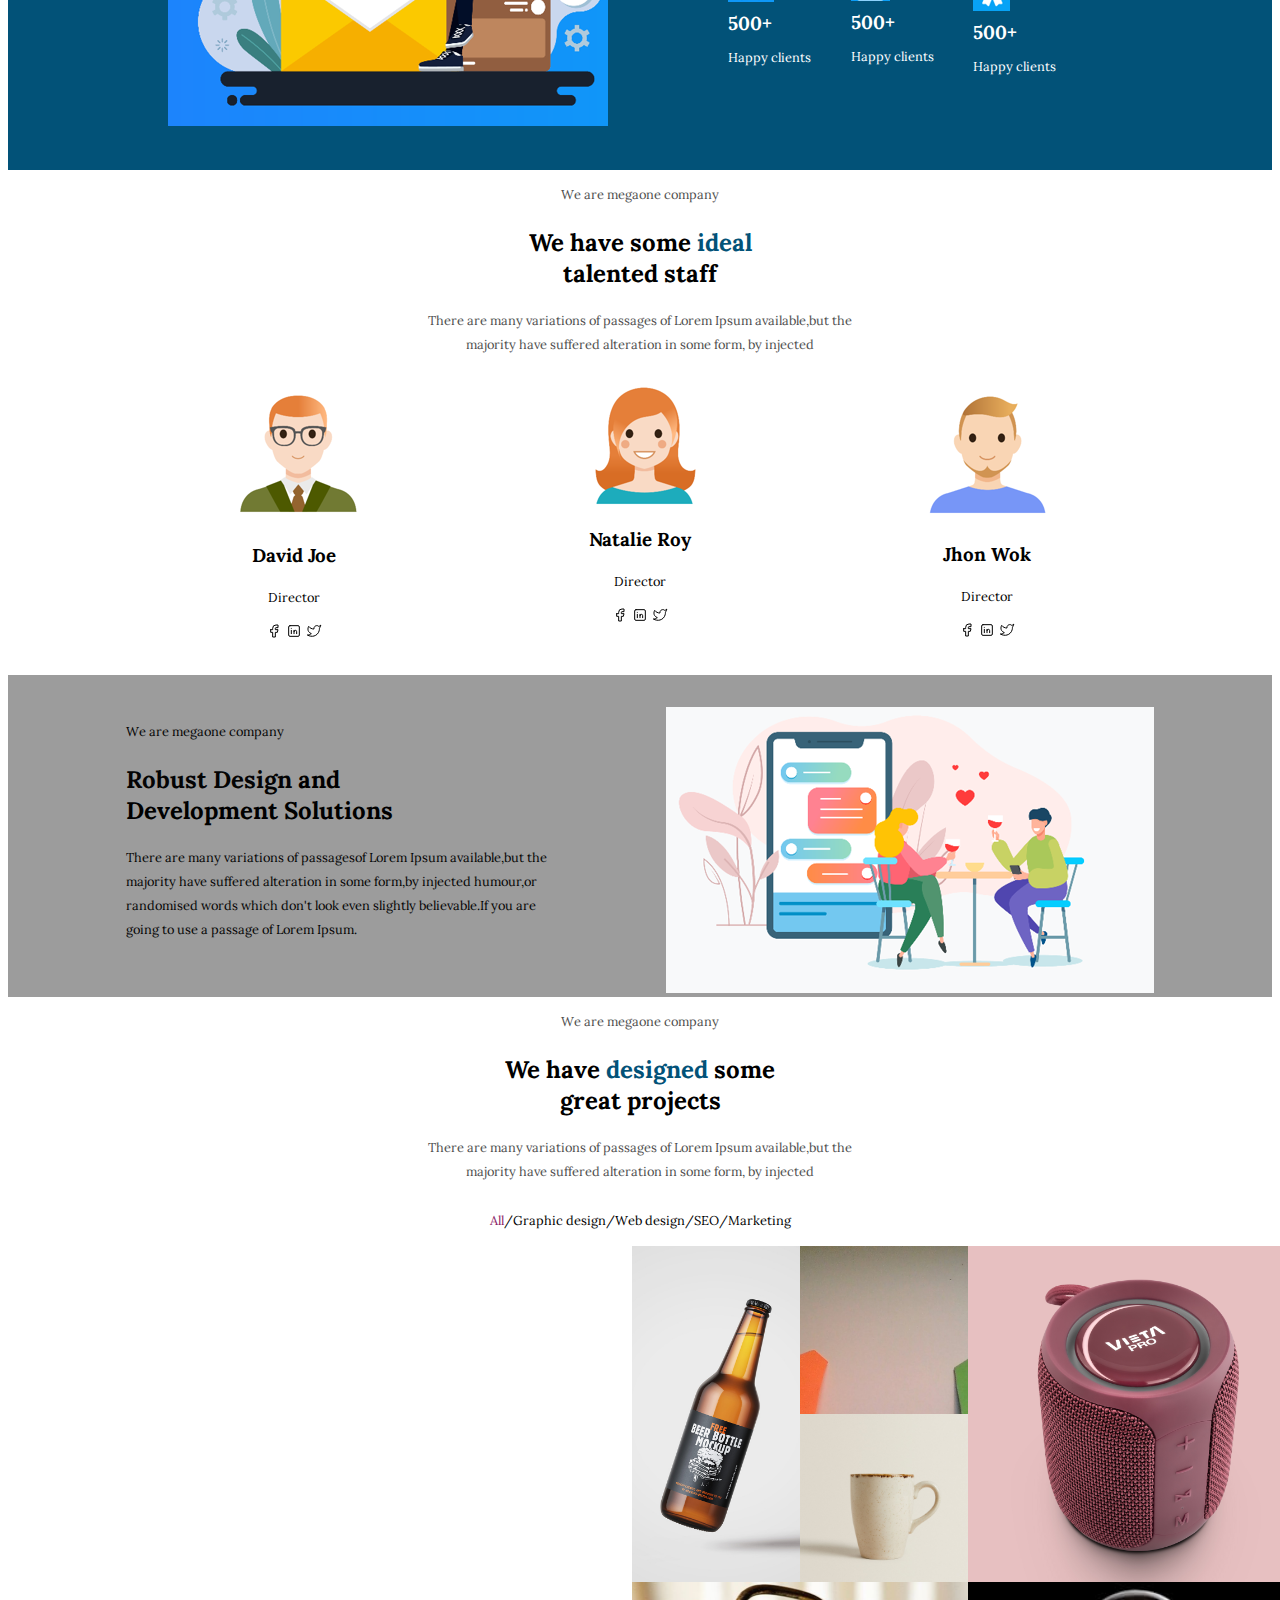
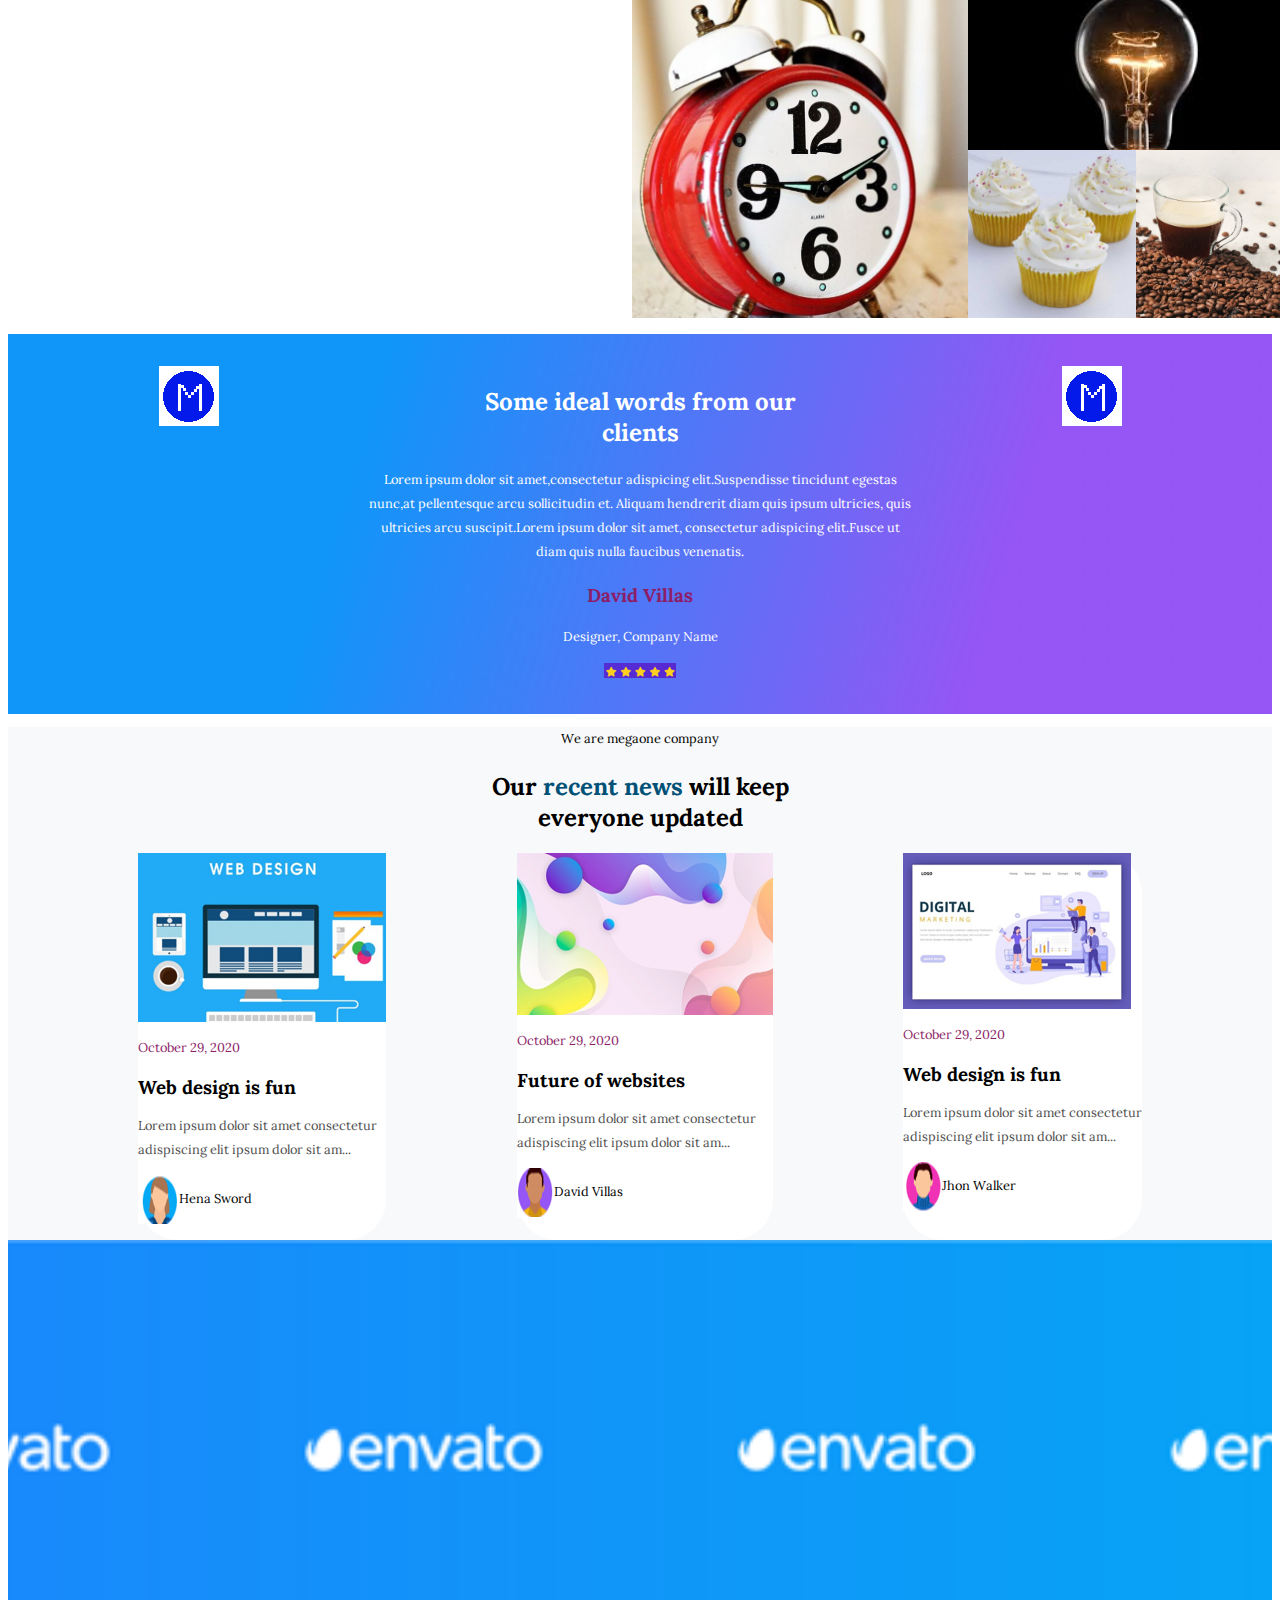
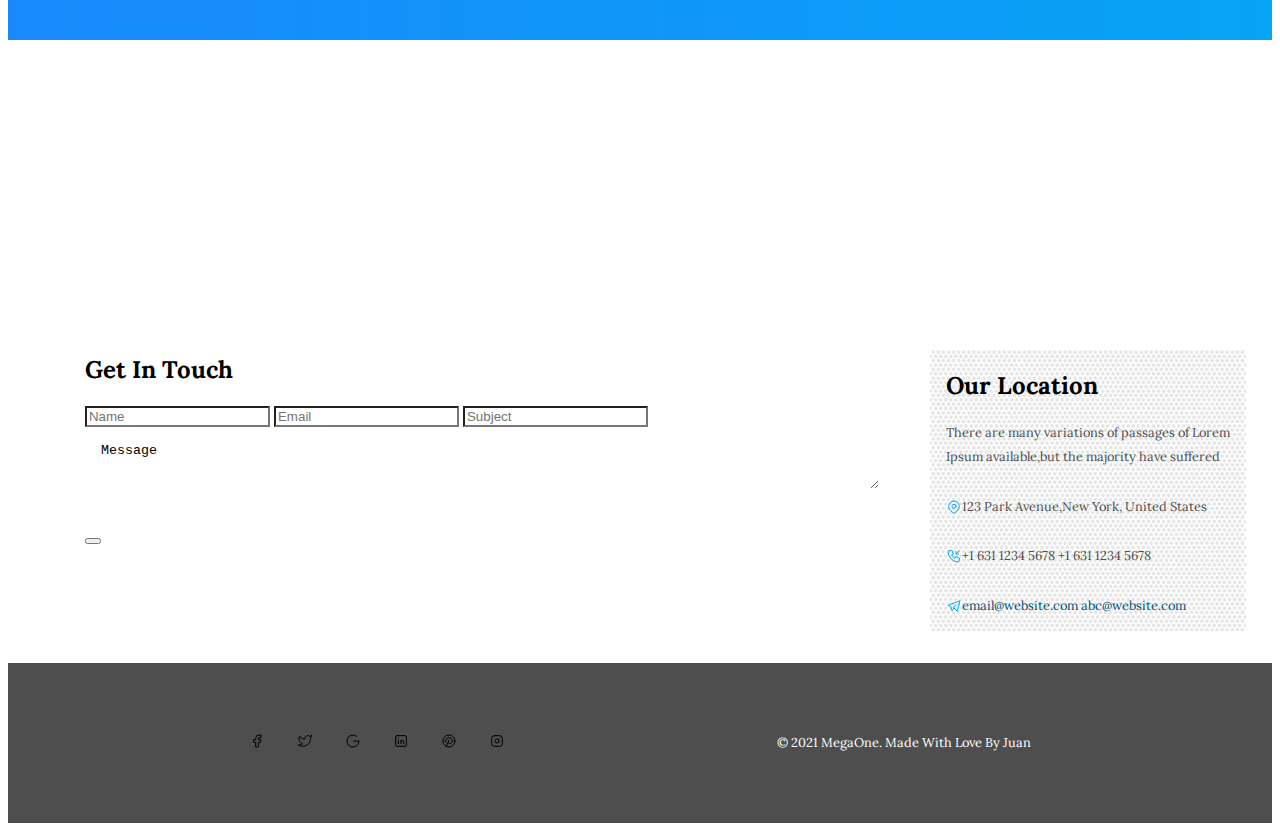
<file: ProyectoAAA/index.html>
<!DOCTYPE html>
<html lang="en">

<head>
    <meta charset="UTF-8">
    <title>MeguOne</title>
    <link rel="stylesheet" href="css/style.css">
    <link rel="preconnect" href="https://fonts.googleapis.com">
    <link rel="preconnect" href="https://fonts.gstatic.com" crossorigin>
    <link rel="stylesheet" href="css/cabecera.css">
    <link href="https://fonts.googleapis.com/css2?family=Lora&display=swap" rel="stylesheet">
    <style>
        .gris {
            color: #4E4E4E;
        }
        
        .negro {
            color: black;
        }
        
        .rosa {
            color: #8C1E69;
        }
    </style>
</head>

<body>
    <div aria-label="enlacePrincipal" id="primeraparte">
        <header class="primeraparte__cabecera">
            <a href="#Principal">Principal</a>
            <svg xmlns="http://www.w3.org/2000/svg" class="icon icon-tabler icon-tabler-align-left" width="20" height="20" viewBox="0 0 24 24" stroke-width="1.5" stroke="#ffffff" fill="none" stroke-linecap="round" stroke-linejoin="round">
                <path stroke="none" d="M0 0h24v24H0z" fill="none"/>
                <line x1="4" y1="6" x2="20" y2="6" />
                <line x1="4" y1="12" x2="14" y2="12" />
                <line x1="4" y1="18" x2="18" y2="18" />
            </svg>
            <h1 class="cabecera__titulo"><a href="index.html">MeguOne.</a></h1>
            <nav class="cabecera__navegacion">
                <a href="index1.html">Home</a>
                <a href="galery.html">Galery</a>
                <a href="map.html">Map</a>
                <a href="noticias.html">News</a>
                <a href="#">Our Blog</a>
                <a href="contact.html">Contact Us</a>
                <a class="cabecera__navegacion boton" href="https://www.youtube.com/watch?v=US9mTeS6ebo">Get A EXPLOOOOOOSION</a>
            </nav>
            <div class="cabecera__logos">
                <a href="#">
                    <svg xmlns="http://www.w3.org/2000/svg" class="icon icon-tabler icon-tabler-brand-facebook" width="20" height="20" viewBox="0 0 24 24" stroke-width="1.5" stroke="#ffffff" fill="none" stroke-linecap="round" stroke-linejoin="round">
                        <path stroke="none" d="M0 0h24v24H0z" fill="none"/>
                        <path d="M7 10v4h3v7h4v-7h3l1 -4h-4v-2a1 1 0 0 1 1 -1h3v-4h-3a5 5 0 0 0 -5 5v2h-3" />
                    </svg>
                </a>
                <!--Fin Simbolo-->
                <a href="#">
                    <svg xmlns="http://www.w3.org/2000/svg" class="icon icon-tabler icon-tabler-brand-instagram" width="20" height="20" viewBox="0 0 24 24" stroke-width="1.5" stroke="#ffffff" fill="none" stroke-linecap="round" stroke-linejoin="round">
                        <path stroke="none" d="M0 0h24v24H0z" fill="none"/>
                        <rect x="4" y="4" width="16" height="16" rx="4" />
                        <circle cx="12" cy="12" r="3" />
                        <line x1="16.5" y1="7.5" x2="16.5" y2="7.501" />
                    </svg>
                </a>
                <!--Fin Simbolo-->
                <a href="#">
                    <svg xmlns="http://www.w3.org/2000/svg" class="icon icon-tabler icon-tabler-brand-twitter" width="20" height="20" viewBox="0 0 24 24" stroke-width="1.5" stroke="#ffffff" fill="none" stroke-linecap="round" stroke-linejoin="round">
                        <path stroke="none" d="M0 0h24v24H0z" fill="none"/>
                        <path d="M22 4.01c-1 .49 -1.98 .689 -3 .99c-1.121 -1.265 -2.783 -1.335 -4.38 -.737s-2.643 2.06 -2.62 3.737v1c-3.245 .083 -6.135 -1.395 -8 -4c0 0 -4.182 7.433 4 11c-1.872 1.247 -3.739 2.088 -6 2c3.308 1.803 6.913 2.423 10.034 1.517c3.58 -1.04 6.522 -3.723 7.651 -7.742a13.84 13.84 0 0 0 .497 -3.753c-.002 -.249 1.51 -2.772 1.818 -4.013z" />
                    </svg>
                </a>
            </div>
        </header>
        <article aria-label="CabeceraDos">
            <div aria-label="CabeceraDosUno" class="primeraparte__columnas">
                <div aria-label="CabeceraDosUnoUno" class="columnas__imagen">
                    <img src="imagenes/2.png" alt="imagen1">
                </div>
                <div aria-label="CabeceraDosDos" class="colummnas__contenido">
                    <h2 class="columnas__titulo"><span>Creative</span><br>Digital Agency</h2>
                    <p>Lorem ipsum dolor sit amet, consectetur adipiscing elit. Etiam iaculis dolor a libero hendrerit consectetur. Nam maximus neque velit, a condimentum tortor accumsan vitae. Vivamus et gravida metus. Fusce porttitor semper eleifend</p>
                    <a href="index.html" class="colummnas__boton">Learn more about us</a>
                </div>
            </div>
            <div class="primeraparte_final">
                <p>Scroll Down</p>
                <svg xmlns="http://www.w3.org/2000/svg" class="icon icon-tabler icon-tabler-arrow-down" width="20" height="20" viewBox="0 0 24 24" stroke-width="1.5" stroke="#ffffff" fill="none" stroke-linecap="round" stroke-linejoin="round">
                <path stroke="none" d="M0 0h24v24H0z" fill="none"/>
                <line x1="12" y1="5" x2="12" y2="19" />
                <line x1="18" y1="13" x2="12" y2="19" />
                <line x1="6" y1="13" x2="12" y2="19" />
                </svg>

            </div>
        </article>
    </div>
    <main>
        <article aria-label="partedos" class="partedos">
            <section class="partedos__primeraseccion">
                <div class="primeraseccion__primeracolumna">
                    <p class="gris">We are megaone company</p>
                    <h2>We are making <span>ideas </span>better for everyone</h2>
                    <p class="gris">
                        There are many variations of passages of Lorem Ipsum available,but the majority have suffered alteration in some form, by injected.
                    </p>
                </div>
                <div class="partedos_segundacolumna">
                    <img src="imagenes/3.png" alt="ImagenColumna">
                </div>
            </section>
            <section class="partedos__segundaseccion">
                <div class="segundaseccion__columnas">
                    <img src="imagenes/c1.PNG" alt="columna1">
                    <p>World leader in consulting and finance</p>
                </div>
                <!--Fin columna-->
                <div class="segundaseccion__columnas">
                    <img src="imagenes/c2.PNG" alt="columna1">
                    <p>A focused team with a specialized skill</p>
                </div>
                <!--Fin columna-->
                <div class="segundaseccion__columnas">
                    <img src="imagenes/c3.PNG" alt="columna1">
                    <p>Trusted and professional advisors for you</p>
                </div>
                <!--Fin columna-->
                <div class="segundaseccion__columnas">
                    <img src="imagenes/c4.PNG" alt="columna1">
                    <p>Experience to give you better results</p>
                </div>
                <!--Fin columna-->
            </section>

        </article>
        <article aria-label="partetres" class="partetres">
            <div class="partetres__imagen">
                <img src="imagenes/parte3_img.PNG" alt="parte 3">
            </div>
            <div class="partetres__texto">
                <div class="texto__partetres">
                    <p>We are megaone company</p>
                    <h2>We have done some<br>great idea.</h2>
                    <p>There are many variations of passages of Lorem Ipsum available,but the<br>majority have suffered alteration in some form, by injected</p>
                </div>
                <div class="texto__columnaspartetres">
                    <div>
                        <div class="img__columna31">
                            <img src="imagenes/parte3_col1.PNG" alt="Col">
                        </div>
                        <div class="texto__columna31">
                            <h3>500+</h3>
                            <p>Happy clients</p>
                        </div>
                    </div>
                    <div>
                        <div>
                            <img src="imagenes/parte3_col2.PNG" alt="Col">
                        </div>
                        <div>
                            <h3>500+</h3>
                            <p>Happy clients</p>
                        </div>
                    </div>
                    <div>
                        <div>
                            <img src="imagenes/parte3_col3.PNG" alt="Col">
                        </div>
                        <div>
                            <h3>500+</h3>
                            <p>Happy clients</p>
                        </div>
                    </div>
                </div>
            </div>
        </article>
        <article aria-label="partecuatro" class="partecuatro">
            <div class="partecuatro__texto">
                <p class="gris">We are megaone company</p>
                <h2>We have some <span>ideal</span><br>talented staff</h2>
                <p class="gris">There are many variations of passages of Lorem Ipsum available,but the<br>majority have suffered alteration in some form, by injected</p>
            </div>
            <div class="partecuatro__columnas">
                <div class="columnas__parte4">
                    <img src="imagenes/parte4_col1.PNG" alt="Col">
                    <h3>David Joe</h3>
                    <p>Director</p>
                    <div class="colummnas__logo">
                        <svg xmlns="http://www.w3.org/2000/svg" class="icon icon-tabler icon-tabler-brand-facebook" width="16" height="16" viewBox="0 0 24 24" stroke-width="1.5" stroke="#000000" fill="none" stroke-linecap="round" stroke-linejoin="round">
                            <path stroke="none" d="M0 0h24v24H0z" fill="none"/>
                            <path d="M7 10v4h3v7h4v-7h3l1 -4h-4v-2a1 1 0 0 1 1 -1h3v-4h-3a5 5 0 0 0 -5 5v2h-3" />
                          </svg>
                        <svg xmlns="http://www.w3.org/2000/svg" class="icon icon-tabler icon-tabler-brand-linkedin" width="16" height="16" viewBox="0 0 24 24" stroke-width="1.5" stroke="#000000" fill="none" stroke-linecap="round" stroke-linejoin="round">
                            <path stroke="none" d="M0 0h24v24H0z" fill="none"/>
                            <rect x="4" y="4" width="16" height="16" rx="2" />
                            <line x1="8" y1="11" x2="8" y2="16" />
                            <line x1="8" y1="8" x2="8" y2="8.01" />
                            <line x1="12" y1="16" x2="12" y2="11" />
                            <path d="M16 16v-3a2 2 0 0 0 -4 0" />
                          </svg>
                        <svg xmlns="http://www.w3.org/2000/svg" class="icon icon-tabler icon-tabler-brand-twitter" width="16" height="16" viewBox="0 0 24 24" stroke-width="1.5" stroke="#000000" fill="none" stroke-linecap="round" stroke-linejoin="round">
                            <path stroke="none" d="M0 0h24v24H0z" fill="none"/>
                            <path d="M22 4.01c-1 .49 -1.98 .689 -3 .99c-1.121 -1.265 -2.783 -1.335 -4.38 -.737s-2.643 2.06 -2.62 3.737v1c-3.245 .083 -6.135 -1.395 -8 -4c0 0 -4.182 7.433 4 11c-1.872 1.247 -3.739 2.088 -6 2c3.308 1.803 6.913 2.423 10.034 1.517c3.58 -1.04 6.522 -3.723 7.651 -7.742a13.84 13.84 0 0 0 .497 -3.753c-.002 -.249 1.51 -2.772 1.818 -4.013z" />
                          </svg>

                    </div>
                </div>
                <div class="columnas__parte4">
                    <img src="imagenes/parte4_col2.PNG" alt="Col">
                    <h3>Natalie Roy</h3>
                    <p>Director</p>
                    <div class="colummnas__logo">
                        <svg xmlns="http://www.w3.org/2000/svg" class="icon icon-tabler icon-tabler-brand-facebook" width="16" height="16" viewBox="0 0 24 24" stroke-width="1.5" stroke="#000000" fill="none" stroke-linecap="round" stroke-linejoin="round">
                            <path stroke="none" d="M0 0h24v24H0z" fill="none"/>
                            <path d="M7 10v4h3v7h4v-7h3l1 -4h-4v-2a1 1 0 0 1 1 -1h3v-4h-3a5 5 0 0 0 -5 5v2h-3" />
                          </svg>
                        <svg xmlns="http://www.w3.org/2000/svg" class="icon icon-tabler icon-tabler-brand-linkedin" width="16" height="16" viewBox="0 0 24 24" stroke-width="1.5" stroke="#000000" fill="none" stroke-linecap="round" stroke-linejoin="round">
                            <path stroke="none" d="M0 0h24v24H0z" fill="none"/>
                            <rect x="4" y="4" width="16" height="16" rx="2" />
                            <line x1="8" y1="11" x2="8" y2="16" />
                            <line x1="8" y1="8" x2="8" y2="8.01" />
                            <line x1="12" y1="16" x2="12" y2="11" />
                            <path d="M16 16v-3a2 2 0 0 0 -4 0" />
                          </svg>
                        <svg xmlns="http://www.w3.org/2000/svg" class="icon icon-tabler icon-tabler-brand-twitter" width="16" height="16" viewBox="0 0 24 24" stroke-width="1.5" stroke="#000000" fill="none" stroke-linecap="round" stroke-linejoin="round">
                            <path stroke="none" d="M0 0h24v24H0z" fill="none"/>
                            <path d="M22 4.01c-1 .49 -1.98 .689 -3 .99c-1.121 -1.265 -2.783 -1.335 -4.38 -.737s-2.643 2.06 -2.62 3.737v1c-3.245 .083 -6.135 -1.395 -8 -4c0 0 -4.182 7.433 4 11c-1.872 1.247 -3.739 2.088 -6 2c3.308 1.803 6.913 2.423 10.034 1.517c3.58 -1.04 6.522 -3.723 7.651 -7.742a13.84 13.84 0 0 0 .497 -3.753c-.002 -.249 1.51 -2.772 1.818 -4.013z" />
                          </svg>

                    </div>
                </div>
                <div class="columnas__parte4">
                    <img src="imagenes/parte4_col3.PNG" alt="Col">
                    <h3>Jhon Wok</h3>
                    <p>Director</p>
                    <div class="colummnas__logo">
                        <svg xmlns="http://www.w3.org/2000/svg" class="icon icon-tabler icon-tabler-brand-facebook" width="16" height="16" viewBox="0 0 24 24" stroke-width="1.5" stroke="#000000" fill="none" stroke-linecap="round" stroke-linejoin="round">
                            <path stroke="none" d="M0 0h24v24H0z" fill="none"/>
                            <path d="M7 10v4h3v7h4v-7h3l1 -4h-4v-2a1 1 0 0 1 1 -1h3v-4h-3a5 5 0 0 0 -5 5v2h-3" />
                          </svg>
                        <svg xmlns="http://www.w3.org/2000/svg" class="icon icon-tabler icon-tabler-brand-linkedin" width="16" height="16" viewBox="0 0 24 24" stroke-width="1.5" stroke="#000000" fill="none" stroke-linecap="round" stroke-linejoin="round">
                            <path stroke="none" d="M0 0h24v24H0z" fill="none"/>
                            <rect x="4" y="4" width="16" height="16" rx="2" />
                            <line x1="8" y1="11" x2="8" y2="16" />
                            <line x1="8" y1="8" x2="8" y2="8.01" />
                            <line x1="12" y1="16" x2="12" y2="11" />
                            <path d="M16 16v-3a2 2 0 0 0 -4 0" />
                          </svg>
                        <svg xmlns="http://www.w3.org/2000/svg" class="icon icon-tabler icon-tabler-brand-twitter" width="16" height="16" viewBox="0 0 24 24" stroke-width="1.5" stroke="#000000" fill="none" stroke-linecap="round" stroke-linejoin="round">
                            <path stroke="none" d="M0 0h24v24H0z" fill="none"/>
                            <path d="M22 4.01c-1 .49 -1.98 .689 -3 .99c-1.121 -1.265 -2.783 -1.335 -4.38 -.737s-2.643 2.06 -2.62 3.737v1c-3.245 .083 -6.135 -1.395 -8 -4c0 0 -4.182 7.433 4 11c-1.872 1.247 -3.739 2.088 -6 2c3.308 1.803 6.913 2.423 10.034 1.517c3.58 -1.04 6.522 -3.723 7.651 -7.742a13.84 13.84 0 0 0 .497 -3.753c-.002 -.249 1.51 -2.772 1.818 -4.013z" />
                          </svg>

                    </div>
                </div>
            </div>

        </article>
        <article aria-label="partecinco" class="parte5">
            <div class="parte5__texto">
                <p>We are megaone company</p>
                <h2><span>Robust Design</span> and<br>Development Solutions</h2>
                <p>There are many variations of passagesof Lorem Ipsum available,but the<br> majority have suffered alteration in some form,by injected humour,or<br> randomised words which don't look even slightly believable.If you are <br> going to use
                    a passage of Lorem Ipsum.
                </p>
            </div>
            <div class="parte5__imagen">
                <img src="imagenes/PARTE5_IMAGEN.PNG" alt="Parte 5">
            </div>
        </article>
        <article aria-label="parteseis" class="parteseis">
            <p>We are megaone company</p>
            <h2>We have <span>designed</span> some <br>great projects</h2>
            <p>There are many variations of passages of Lorem Ipsum available,but the<br>majority have suffered alteration in some form, by injected</p>
            <div class="parteseis__indice">
                <p>All</p>
                <p>/</p>
                <p>Graphic design</p>
                <p>/</p>
                <p>Web design</p>
                <p>/</p>
                <p>SEO</p>
                <p>/</p>
                <p>Marketing</p>
            </div>
        </article>
        <article aria-label="partesiete" class="partesiete">
            <div class="collage">
                <div class="collage__foto1"></div>
                <div class="collage__foto2"></div>
                <div class="collage__foto3"></div>
                <div class="collage__foto4"></div>
                <div class="collage__foto5"></div>
                <div class="collage__foto6"></div>
                <div class="collage__foto7"></div>
                <div class="collage__foto8"></div>
            </div>
        </article>
        <article aria-label="parteocho" class="parteocho">
            <div class="parteocho__imagen">
                <img src="imagenes/LOGO.png" alt="logo">
            </div>
            <div class="parteocho__texto">
                <h2>Some ideal words from our<br>clients</h2>
                <p>Lorem ipsum dolor sit amet,consectetur adispicing elit.Suspendisse tincidunt egestas<br> nunc,at pellentesque arcu sollicitudin et. Aliquam hendrerit diam quis ipsum ultricies, quis<br> ultricies arcu suscipit.Lorem ipsum dolor sit amet,
                    consectetur adispicing elit.Fusce ut<br> diam quis nulla faucibus venenatis.
                </p>
                <h3>David Villas</h3>
                <p>Designer, Company Name</p>
                <img src="imagenes/estrellas_8.PNG" alt="estrellas">
            </div>

            <div class="parteocho__imagen">
                <img src="imagenes/LOGO.png" alt="logo">
            </div>
        </article>
        <article aria-label="partenueve" class="partenueve">
            <div class="partenueve__texto">
                <p>We are megaone company</p>
                <h2>Our <span>recent news</span> will keep<br>everyone updated</h2>
            </div>
            <div class="partenueve__noticias">
                <div class="noticias__noticia">
                    <img src="imagenes/noticia1.PNG" alt="noticia1">
                    <p class="rosa">October 29, 2020</p>
                    <h3>Web design is fun</h3>
                    <p class="gris">Lorem ipsum dolor sit amet consectetur<br>adispiscing elit ipsum dolor sit am...</p>
                    <div class="noticia__autor">
                        <img src="imagenes/no1_autor.PNG" alt="noticia1">
                        <p>Hena Sword</p>
                    </div>

                </div>
                <div class="noticias__noticia">
                    <img src="imagenes/noticia2.PNG" alt="noticia2">
                    <p class="rosa">October 29, 2020</p>
                    <h3>Future of websites</h3>
                    <p class="gris">Lorem ipsum dolor sit amet consectetur<br>adispiscing elit ipsum dolor sit am...</p>
                    <div class="noticia__autor">
                        <img src="imagenes/not2_autor.PNG" alt="noticia2">
                        <p>David Villas</p>
                    </div>

                </div>
                <div class="noticias__noticia">
                    <img src="imagenes/noticia3.PNG" alt="noticia3">
                    <p class="rosa">October 29, 2020</p>
                    <h3>Web design is fun</h3>
                    <p class="gris">Lorem ipsum dolor sit amet consectetur<br>adispiscing elit ipsum dolor sit am...</p>
                    <div class="noticia__autor">
                        <img src="imagenes/not3_autor.PNG" alt="noticia3">
                        <p>Jhon Walker</p>
                    </div>
                </div>
            </div>
        </article>
        <article aria-label="partediez" class="partediez">
            <div class="partediez__fondo"></div>
            <div class="partediez__mapa">
                <iframe title="Mapa" src="https://www.google.com/maps/embed?pb=!1m18!1m12!1m3!1d43492.11251127656!2d8.247285724350427!3d47.05480808977535!2m3!1f0!2f0!3f0!3m2!1i1024!2i768!4f13.1!3m3!1m2!1s0x478ffa2a79547379%3A0xaef02ad1409952af!2sLucerna%2C%20Suiza!5e0!3m2!1ses!2ses!4v1634490917282!5m2!1ses!2ses"
                    width="600" height="450" style="border:0;" allowfullscreen="" loading="lazy"></iframe>
            </div>
        </article>
        <article aria-label="parteonce" class="parteonce">
            <a name="Principal"></a>
            <div class="parteonce__formulario">
                <div class="formulario__grid">
                    <h2>Get In Touch</h2>
                    <form>
                        <input aria-label="CampoNombre" type="text" name="Name" placeholder="Name">
                        <input aria-label="CampoEmail" type="text" name="Email" placeholder="Email">
                        <input aria-label="CampoAsunto" type="text" name="Subject" placeholder="Subject">
                        <textarea aria-label="CampoMensaje" name="Message">Message</textarea>
                        <button type="submit" value="Enviar"></button>
                    </form>
                </div>

            </div>
            <div class="parteonce__datos">
                <div class="datos__texto">
                    <h2>Our Location</h2>
                    <p class="gris">There are many variations of passages of Lorem<br>Ipsum available,but the majority have suffered</p>
                </div>
                <div class="datos__filas">
                    <div class="filas__fila">
                        <svg xmlns="http://www.w3.org/2000/svg" class="icon icon-tabler icon-tabler-map-pin" width="16" height="16" viewBox="0 0 24 24" stroke-width="1.5" stroke="#00abfb" fill="none" stroke-linecap="round" stroke-linejoin="round">
                            <path stroke="none" d="M0 0h24v24H0z" fill="none"/>
                            <circle cx="12" cy="11" r="3" />
                            <path d="M17.657 16.657l-4.243 4.243a2 2 0 0 1 -2.827 0l-4.244 -4.243a8 8 0 1 1 11.314 0z" />
                          </svg>
                        <p class="gris">123 Park Avenue,New York, United States</p>
                    </div>
                    <div class="filas__fila">
                        <svg xmlns="http://www.w3.org/2000/svg" class="icon icon-tabler icon-tabler-phone-incoming" width="16" height="16" viewBox="0 0 24 24" stroke-width="1.5" stroke="#00abfb" fill="none" stroke-linecap="round" stroke-linejoin="round">
                            <path stroke="none" d="M0 0h24v24H0z" fill="none"/>
                            <path d="M5 4h4l2 5l-2.5 1.5a11 11 0 0 0 5 5l1.5 -2.5l5 2v4a2 2 0 0 1 -2 2a16 16 0 0 1 -15 -15a2 2 0 0 1 2 -2" />
                            <line x1="15" y1="9" x2="20" y2="4" />
                            <polyline points="15 5 15 9 19 9" />
                          </svg>
                        <p class="gris">+1 631 1234 5678 +1 631 1234 5678</p>
                    </div>
                    <div class="filas__fila">
                        <svg xmlns="http://www.w3.org/2000/svg" class="icon icon-tabler icon-tabler-brand-telegram" width="16" height="16" viewBox="0 0 24 24" stroke-width="1.5" stroke="#00abfb" fill="none" stroke-linecap="round" stroke-linejoin="round">
                            <path stroke="none" d="M0 0h24v24H0z" fill="none"/>
                            <path d="M15 10l-4 4l6 6l4 -16l-18 7l4 2l2 6l3 -4" />
                          </svg>
                        <p class="azul">email@website.com abc@website.com</p>
                    </div>
                </div>
            </div>
        </article>
    </main>
    <footer id="footer">
        <div class="footer__logos">
            <div class="logos__espacio">
                <svg xmlns="http://www.w3.org/2000/svg" class="icon icon-tabler icon-tabler-brand-facebook" width="16" height="16" viewBox="0 0 24 24" stroke-width="1.5" stroke="#000000" fill="none" stroke-linecap="round" stroke-linejoin="round">
                    <path stroke="none" d="M0 0h24v24H0z" fill="none"/>
                    <path d="M7 10v4h3v7h4v-7h3l1 -4h-4v-2a1 1 0 0 1 1 -1h3v-4h-3a5 5 0 0 0 -5 5v2h-3" />
                  </svg>
            </div>
            <div class="logos__espacio">
                <svg xmlns="http://www.w3.org/2000/svg" class="icon icon-tabler icon-tabler-brand-twitter" width="16" height="16" viewBox="0 0 24 24" stroke-width="1.5" stroke="#000000" fill="none" stroke-linecap="round" stroke-linejoin="round">
                    <path stroke="none" d="M0 0h24v24H0z" fill="none"/>
                    <path d="M22 4.01c-1 .49 -1.98 .689 -3 .99c-1.121 -1.265 -2.783 -1.335 -4.38 -.737s-2.643 2.06 -2.62 3.737v1c-3.245 .083 -6.135 -1.395 -8 -4c0 0 -4.182 7.433 4 11c-1.872 1.247 -3.739 2.088 -6 2c3.308 1.803 6.913 2.423 10.034 1.517c3.58 -1.04 6.522 -3.723 7.651 -7.742a13.84 13.84 0 0 0 .497 -3.753c-.002 -.249 1.51 -2.772 1.818 -4.013z" />
                  </svg>
            </div>
            <div class="logos__espacio">
                <svg xmlns="http://www.w3.org/2000/svg" class="icon icon-tabler icon-tabler-brand-google" width="16" height="16" viewBox="0 0 24 24" stroke-width="1.5" stroke="#000000" fill="none" stroke-linecap="round" stroke-linejoin="round">
                    <path stroke="none" d="M0 0h24v24H0z" fill="none"/>
                    <path d="M17.788 5.108a9 9 0 1 0 3.212 6.892h-8" />
                  </svg>
            </div>
            <div class="logos__espacio">
                <svg xmlns="http://www.w3.org/2000/svg" class="icon icon-tabler icon-tabler-brand-linkedin" width="16" height="16" viewBox="0 0 24 24" stroke-width="1.5" stroke="#000000" fill="none" stroke-linecap="round" stroke-linejoin="round">
                    <path stroke="none" d="M0 0h24v24H0z" fill="none"/>
                    <rect x="4" y="4" width="16" height="16" rx="2" />
                    <line x1="8" y1="11" x2="8" y2="16" />
                    <line x1="8" y1="8" x2="8" y2="8.01" />
                    <line x1="12" y1="16" x2="12" y2="11" />
                    <path d="M16 16v-3a2 2 0 0 0 -4 0" />
                  </svg>
            </div>
            <div class="logos__espacio">
                <svg xmlns="http://www.w3.org/2000/svg" class="icon icon-tabler icon-tabler-brand-pinterest" width="16" height="16" viewBox="0 0 24 24" stroke-width="1.5" stroke="#000000" fill="none" stroke-linecap="round" stroke-linejoin="round">
                    <path stroke="none" d="M0 0h24v24H0z" fill="none"/>
                    <line x1="8" y1="20" x2="12" y2="11" />
                    <path d="M10.7 14c.437 1.263 1.43 2 2.55 2c2.071 0 3.75 -1.554 3.75 -4a5 5 0 1 0 -9.7 1.7" />
                    <circle cx="12" cy="12" r="9" />
                  </svg>
            </div>
            <div class="logos__espacio">
                <svg xmlns="http://www.w3.org/2000/svg" class="icon icon-tabler icon-tabler-brand-instagram" width="16" height="16" viewBox="0 0 24 24" stroke-width="1.5" stroke="#000000" fill="none" stroke-linecap="round" stroke-linejoin="round">
                    <path stroke="none" d="M0 0h24v24H0z" fill="none"/>
                    <rect x="4" y="4" width="16" height="16" rx="4" />
                    <circle cx="12" cy="12" r="3" />
                    <line x1="16.5" y1="7.5" x2="16.5" y2="7.501" />
                  </svg>
            </div>
        </div>
        <div class="footer__texto">
            <p style="color:#FFFFFF;"> 2021 MegaOne. Made With Love By Juan</p>
        </div>

    </footer>

</body>

</html>
</file>
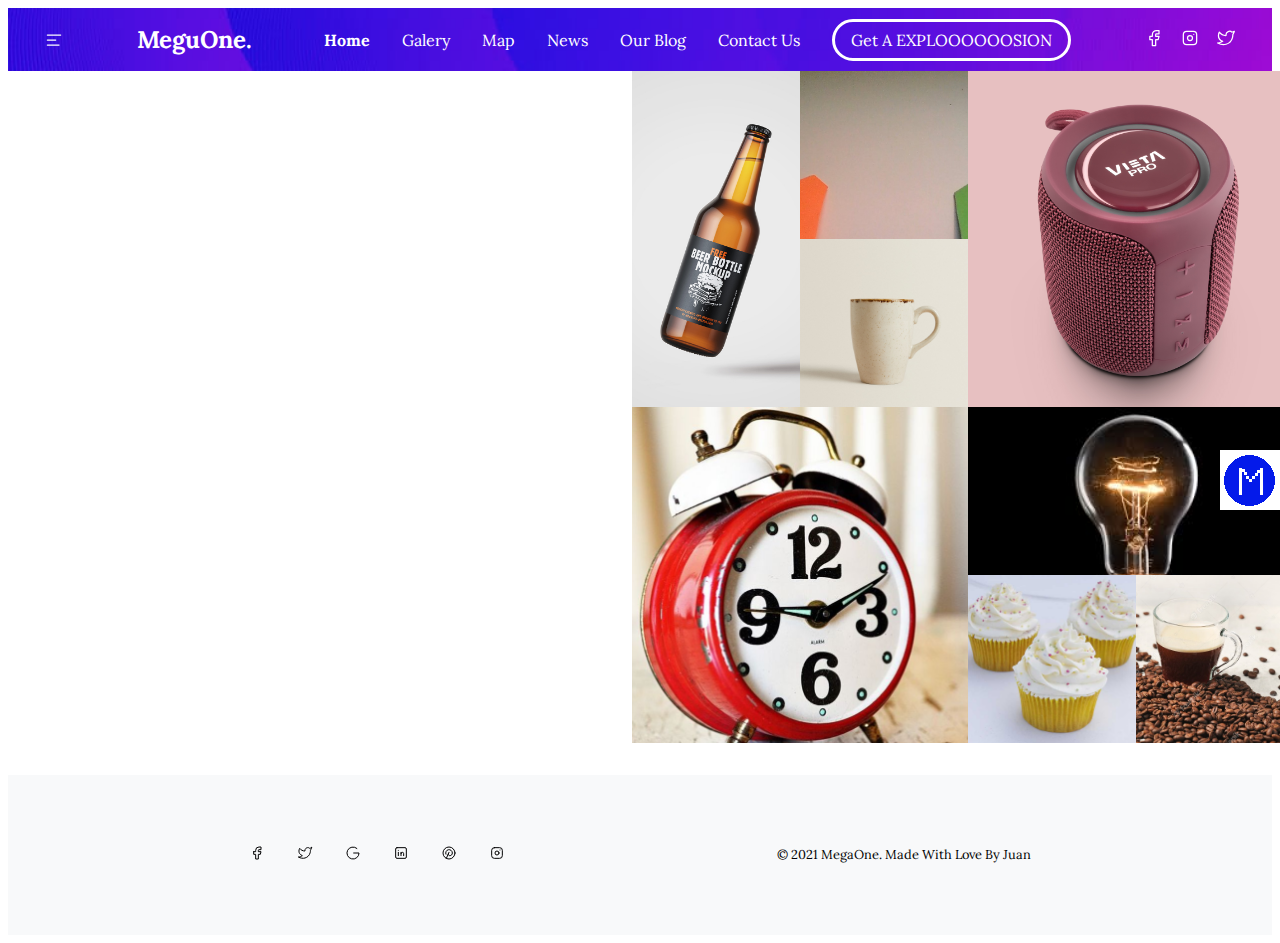
<file: Proyecto/galery.html>
<!DOCTYPE html>
<html lang="es" dir="ltr">

<head>
    <meta charset="UTF-8">
    <title>MeguOne</title>
    <link rel="stylesheet" href="css/style.css">
    <link rel="preconnect" href="https://fonts.googleapis.com">
    <link rel="preconnect" href="https://fonts.gstatic.com" crossorigin>
    <link rel="stylesheet" href="css/cabecera.css">
    <link href="https://fonts.googleapis.com/css2?family=Lora&display=swap" rel="stylesheet">
    <style>
        .gris {
            color: gray;
        }
        
        .negro {
            color: black;
        }
    </style>
</head>

<body>
    <header class="primeraparte__cabecera">
        <svg xmlns="http://www.w3.org/2000/svg" class="icon icon-tabler icon-tabler-align-left" width="20" height="20" viewBox="0 0 24 24" stroke-width="1.5" stroke="#ffffff" fill="none" stroke-linecap="round" stroke-linejoin="round">
          <path stroke="none" d="M0 0h24v24H0z" fill="none"/>
          <line x1="4" y1="6" x2="20" y2="6" />
          <line x1="4" y1="12" x2="14" y2="12" />
          <line x1="4" y1="18" x2="18" y2="18" />
      </svg>
        <h1 class="cabecera__titulo"><a href="index1.html">MeguOne.</a></h1>
        <nav class="cabecera__navegacion">
            <a href="index1.html">Home</a>
            <a href="galery.html">Galery</a>
            <a href="map.html">Map</a>
            <a href="noticias.html">News</a>
            <a href="#">Our Blog</a>
            <a href="contact.html">Contact Us</a>
            <a class="cabecera__navegacion boton" href="https://www.youtube.com/watch?v=US9mTeS6ebo">Get A EXPLOOOOOOSION</a>
        </nav>
        <div class="cabecera__logos">
            <a href="#">
                <svg xmlns="http://www.w3.org/2000/svg" class="icon icon-tabler icon-tabler-brand-facebook" width="20" height="20" viewBox="0 0 24 24" stroke-width="1.5" stroke="#ffffff" fill="none" stroke-linecap="round" stroke-linejoin="round">
                  <path stroke="none" d="M0 0h24v24H0z" fill="none"/>
                  <path d="M7 10v4h3v7h4v-7h3l1 -4h-4v-2a1 1 0 0 1 1 -1h3v-4h-3a5 5 0 0 0 -5 5v2h-3" />
              </svg>
            </a>
            <!--Fin Simbolo-->
            <a href="#">
                <svg xmlns="http://www.w3.org/2000/svg" class="icon icon-tabler icon-tabler-brand-instagram" width="20" height="20" viewBox="0 0 24 24" stroke-width="1.5" stroke="#ffffff" fill="none" stroke-linecap="round" stroke-linejoin="round">
                  <path stroke="none" d="M0 0h24v24H0z" fill="none"/>
                  <rect x="4" y="4" width="16" height="16" rx="4" />
                  <circle cx="12" cy="12" r="3" />
                  <line x1="16.5" y1="7.5" x2="16.5" y2="7.501" />
              </svg>
            </a>
            <!--Fin Simbolo-->
            <a href="#">
                <svg xmlns="http://www.w3.org/2000/svg" class="icon icon-tabler icon-tabler-brand-twitter" width="20" height="20" viewBox="0 0 24 24" stroke-width="1.5" stroke="#ffffff" fill="none" stroke-linecap="round" stroke-linejoin="round">
                  <path stroke="none" d="M0 0h24v24H0z" fill="none"/>
                  <path d="M22 4.01c-1 .49 -1.98 .689 -3 .99c-1.121 -1.265 -2.783 -1.335 -4.38 -.737s-2.643 2.06 -2.62 3.737v1c-3.245 .083 -6.135 -1.395 -8 -4c0 0 -4.182 7.433 4 11c-1.872 1.247 -3.739 2.088 -6 2c3.308 1.803 6.913 2.423 10.034 1.517c3.58 -1.04 6.522 -3.723 7.651 -7.742a13.84 13.84 0 0 0 .497 -3.753c-.002 -.249 1.51 -2.772 1.818 -4.013z" />
              </svg>
            </a>
        </div>
    </header>
    <main>
        <article class="partesiete">
            <div class="collage">
                <div class="collage__foto1"></div>
                <div class="collage__foto2"></div>
                <div class="collage__foto3"></div>
                <div class="collage__foto4"></div>
                <div class="collage__foto5"></div>
                <div class="collage__foto6"></div>
                <div class="collage__foto7"></div>
                <div class="collage__foto8"></div>
            </div>
        </article>
        <div>
            <a href="index1.html"><img class="logo" src="imagenes/LOGO.png" alt="Logo"></a>
        </div>
    </main>
    <footer id="footer">
        <div class="footer__logos">
            <div class="logos__espacio">
                <svg xmlns="http://www.w3.org/2000/svg" class="icon icon-tabler icon-tabler-brand-facebook" width="16" height="16" viewBox="0 0 24 24" stroke-width="1.5" stroke="#000000" fill="none" stroke-linecap="round" stroke-linejoin="round">
                <path stroke="none" d="M0 0h24v24H0z" fill="none"/>
                <path d="M7 10v4h3v7h4v-7h3l1 -4h-4v-2a1 1 0 0 1 1 -1h3v-4h-3a5 5 0 0 0 -5 5v2h-3" />
              </svg>
            </div>
            <div class="logos__espacio">
                <svg xmlns="http://www.w3.org/2000/svg" class="icon icon-tabler icon-tabler-brand-twitter" width="16" height="16" viewBox="0 0 24 24" stroke-width="1.5" stroke="#000000" fill="none" stroke-linecap="round" stroke-linejoin="round">
                <path stroke="none" d="M0 0h24v24H0z" fill="none"/>
                <path d="M22 4.01c-1 .49 -1.98 .689 -3 .99c-1.121 -1.265 -2.783 -1.335 -4.38 -.737s-2.643 2.06 -2.62 3.737v1c-3.245 .083 -6.135 -1.395 -8 -4c0 0 -4.182 7.433 4 11c-1.872 1.247 -3.739 2.088 -6 2c3.308 1.803 6.913 2.423 10.034 1.517c3.58 -1.04 6.522 -3.723 7.651 -7.742a13.84 13.84 0 0 0 .497 -3.753c-.002 -.249 1.51 -2.772 1.818 -4.013z" />
              </svg>
            </div>
            <div class="logos__espacio">
                <svg xmlns="http://www.w3.org/2000/svg" class="icon icon-tabler icon-tabler-brand-google" width="16" height="16" viewBox="0 0 24 24" stroke-width="1.5" stroke="#000000" fill="none" stroke-linecap="round" stroke-linejoin="round">
                <path stroke="none" d="M0 0h24v24H0z" fill="none"/>
                <path d="M17.788 5.108a9 9 0 1 0 3.212 6.892h-8" />
              </svg>
            </div>
            <div class="logos__espacio">
                <svg xmlns="http://www.w3.org/2000/svg" class="icon icon-tabler icon-tabler-brand-linkedin" width="16" height="16" viewBox="0 0 24 24" stroke-width="1.5" stroke="#000000" fill="none" stroke-linecap="round" stroke-linejoin="round">
                <path stroke="none" d="M0 0h24v24H0z" fill="none"/>
                <rect x="4" y="4" width="16" height="16" rx="2" />
                <line x1="8" y1="11" x2="8" y2="16" />
                <line x1="8" y1="8" x2="8" y2="8.01" />
                <line x1="12" y1="16" x2="12" y2="11" />
                <path d="M16 16v-3a2 2 0 0 0 -4 0" />
              </svg>
            </div>
            <div class="logos__espacio">
                <svg xmlns="http://www.w3.org/2000/svg" class="icon icon-tabler icon-tabler-brand-pinterest" width="16" height="16" viewBox="0 0 24 24" stroke-width="1.5" stroke="#000000" fill="none" stroke-linecap="round" stroke-linejoin="round">
                <path stroke="none" d="M0 0h24v24H0z" fill="none"/>
                <line x1="8" y1="20" x2="12" y2="11" />
                <path d="M10.7 14c.437 1.263 1.43 2 2.55 2c2.071 0 3.75 -1.554 3.75 -4a5 5 0 1 0 -9.7 1.7" />
                <circle cx="12" cy="12" r="9" />
              </svg>
            </div>
            <div class="logos__espacio">
                <svg xmlns="http://www.w3.org/2000/svg" class="icon icon-tabler icon-tabler-brand-instagram" width="16" height="16" viewBox="0 0 24 24" stroke-width="1.5" stroke="#000000" fill="none" stroke-linecap="round" stroke-linejoin="round">
                <path stroke="none" d="M0 0h24v24H0z" fill="none"/>
                <rect x="4" y="4" width="16" height="16" rx="4" />
                <circle cx="12" cy="12" r="3" />
                <line x1="16.5" y1="7.5" x2="16.5" y2="7.501" />
              </svg>
            </div>
        </div>
        <div class="footer__texto">
            <p> 2021 MegaOne. Made With Love By Juan</p>
        </div>

    </footer>

</body>

</html>
</file>
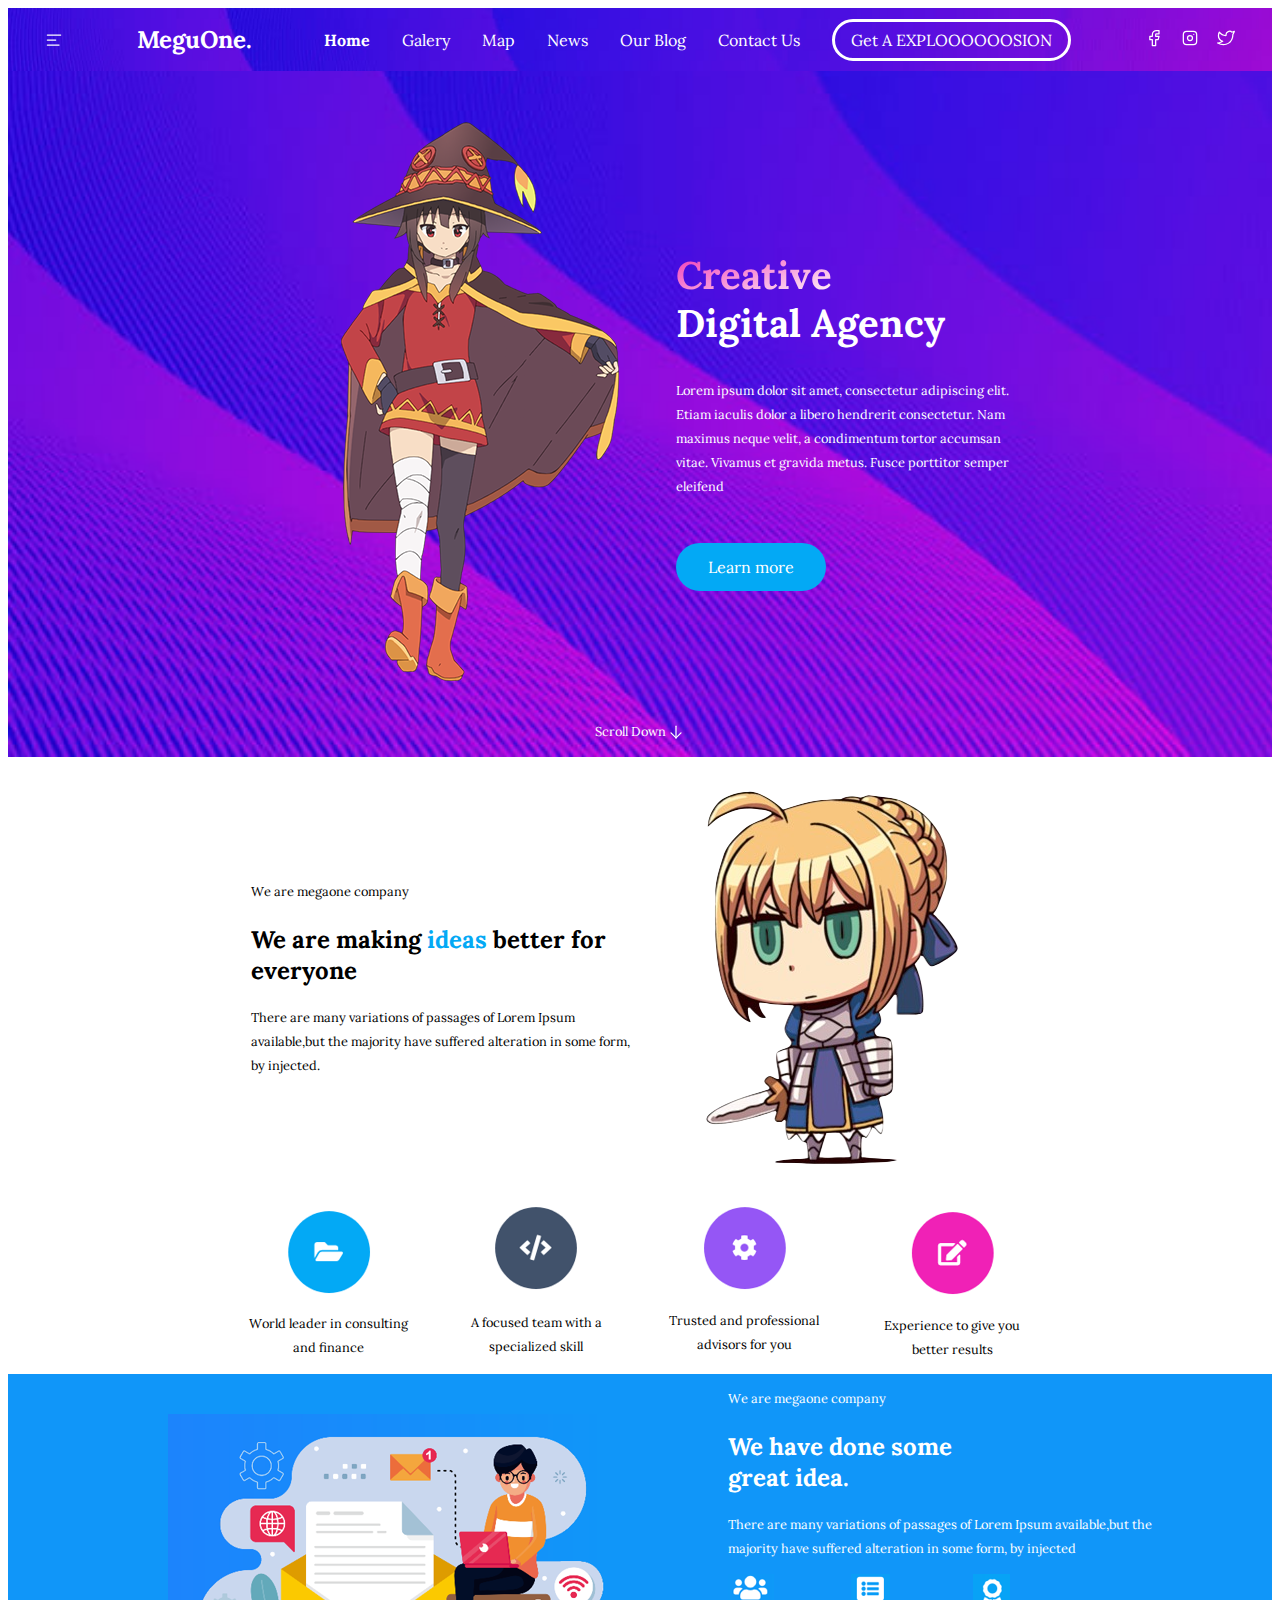
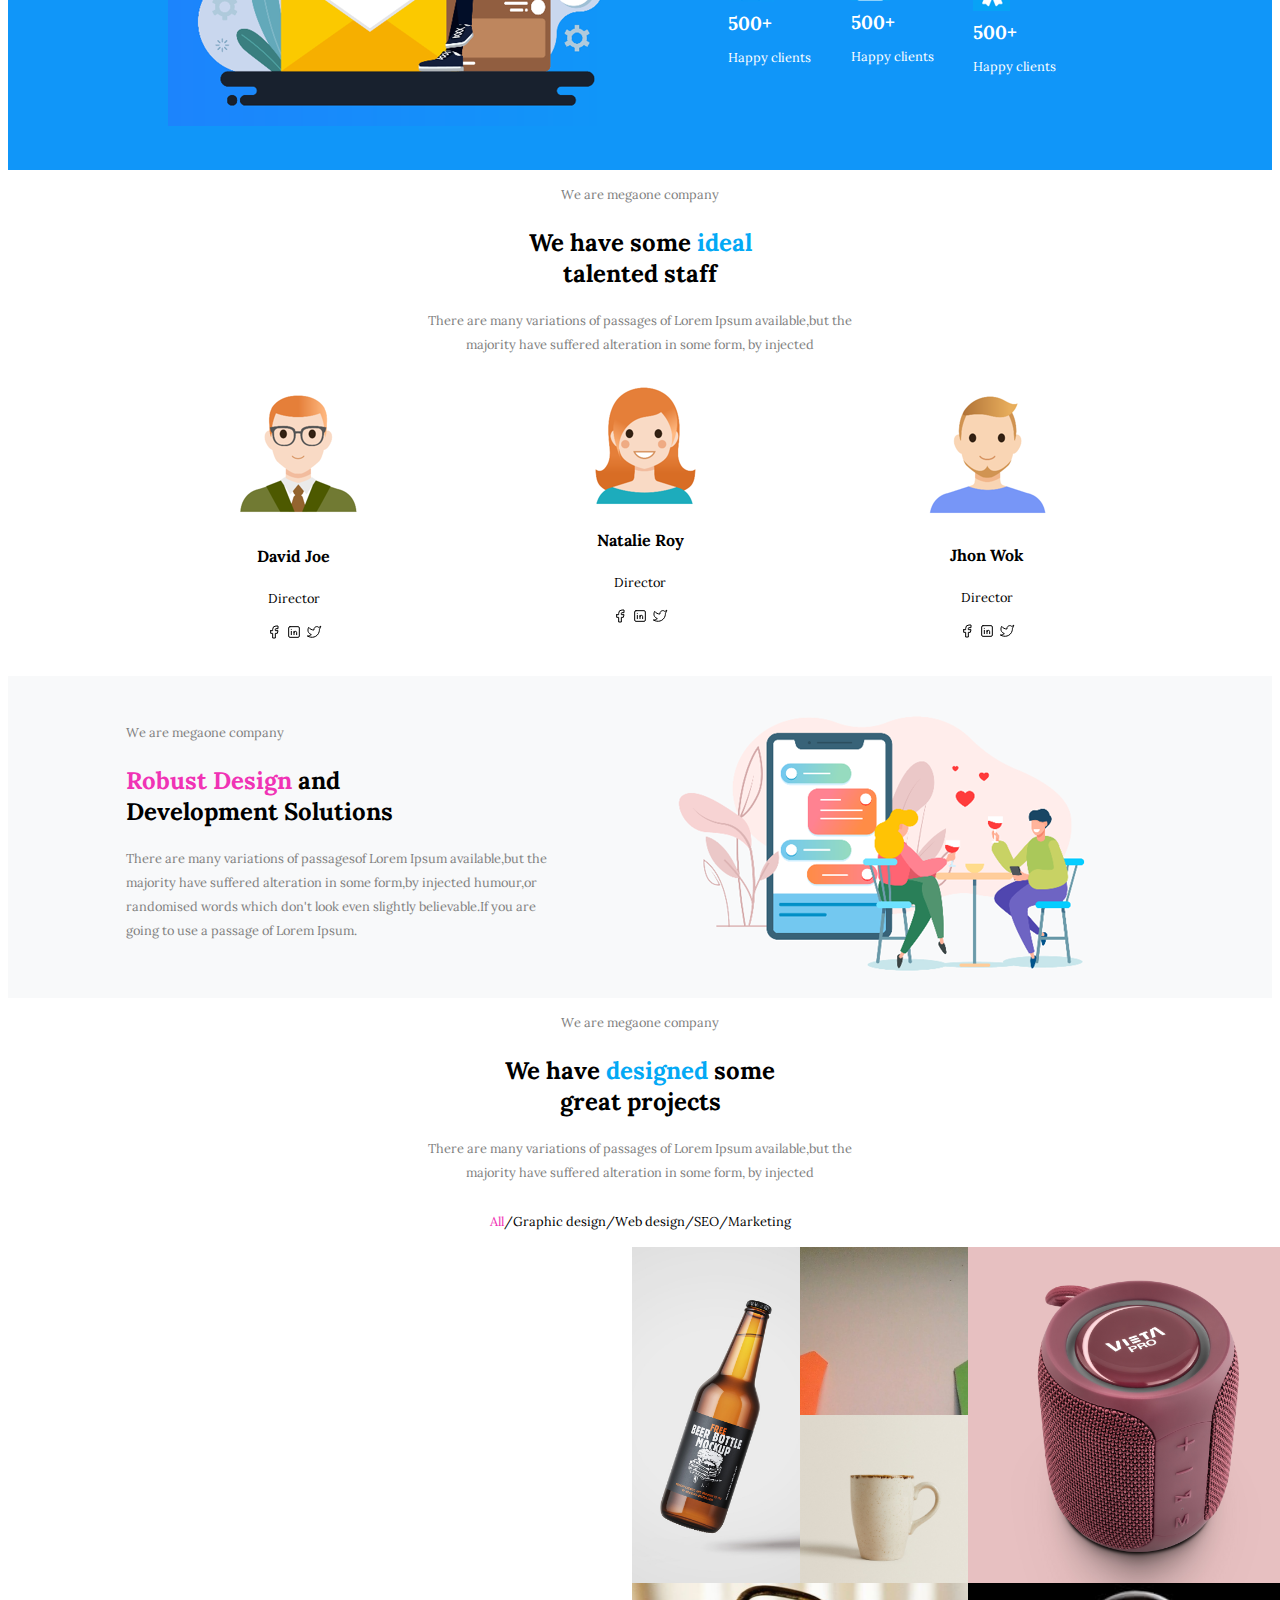
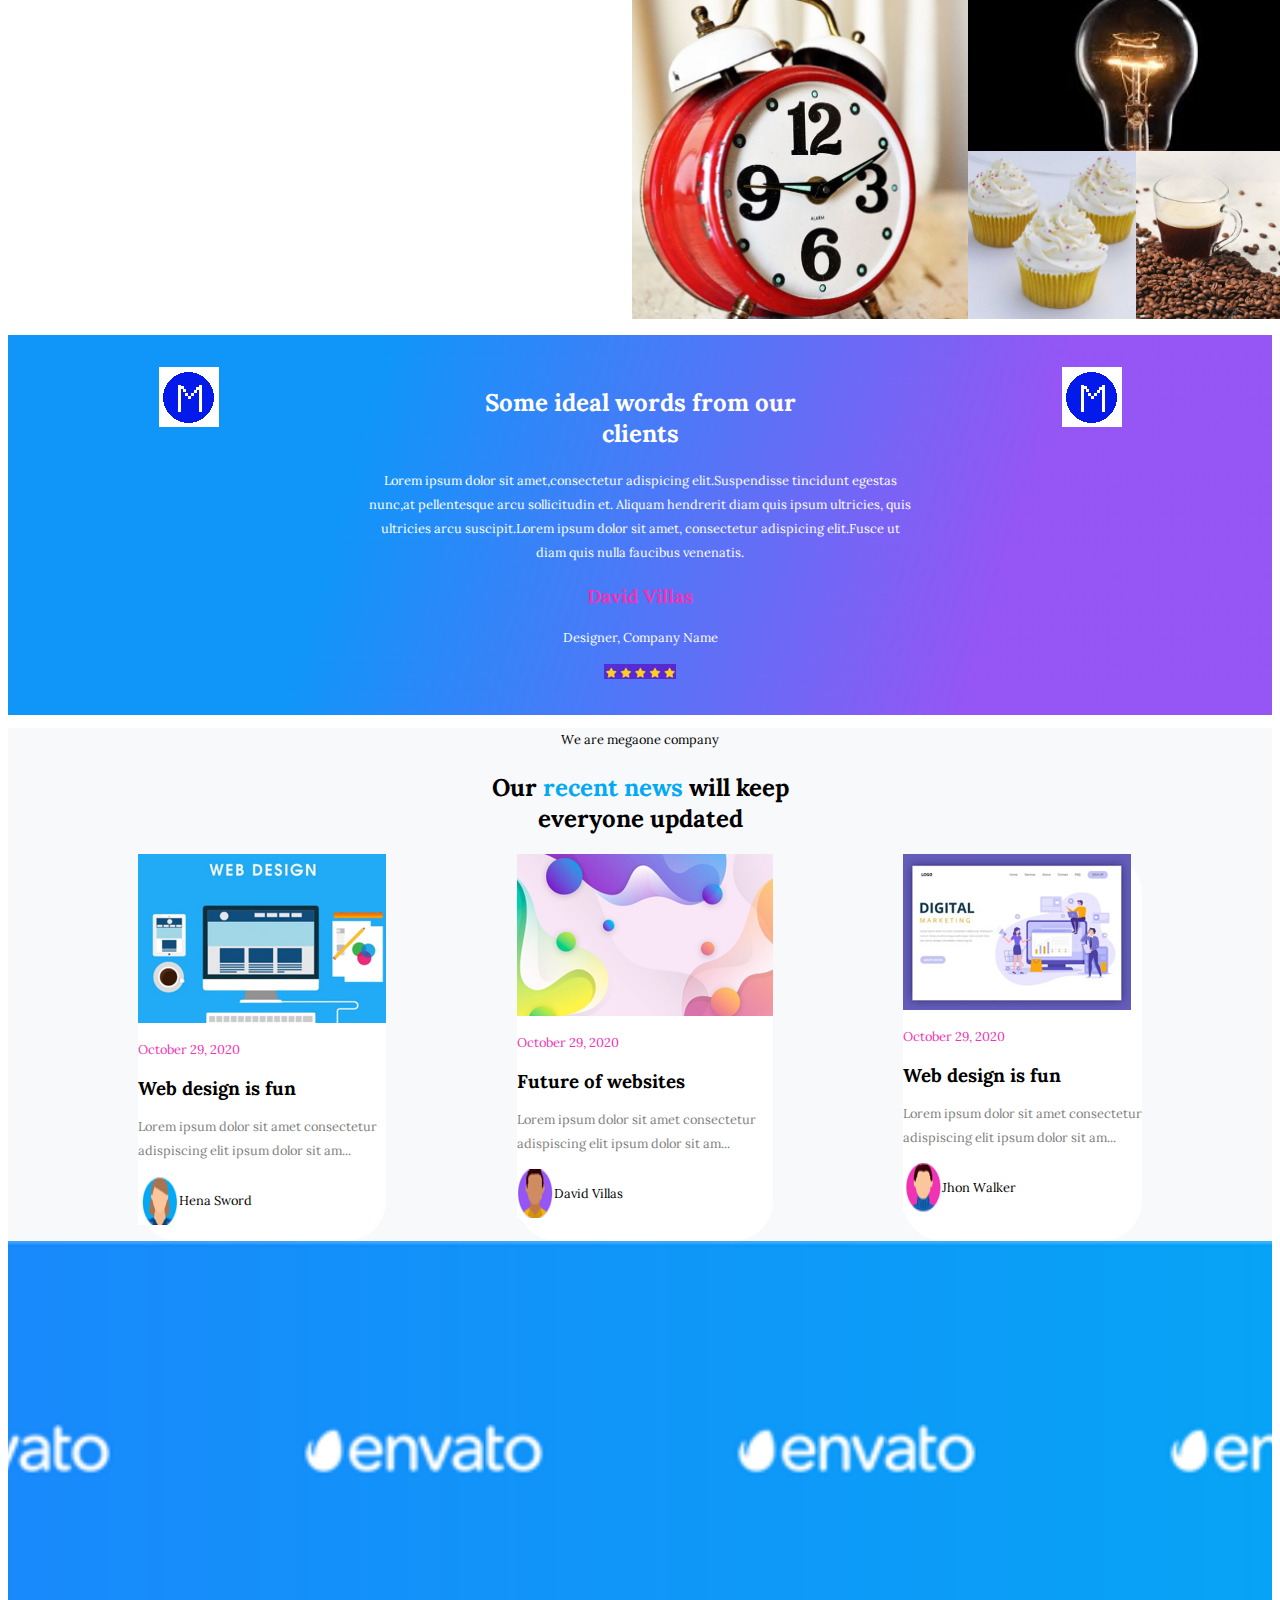
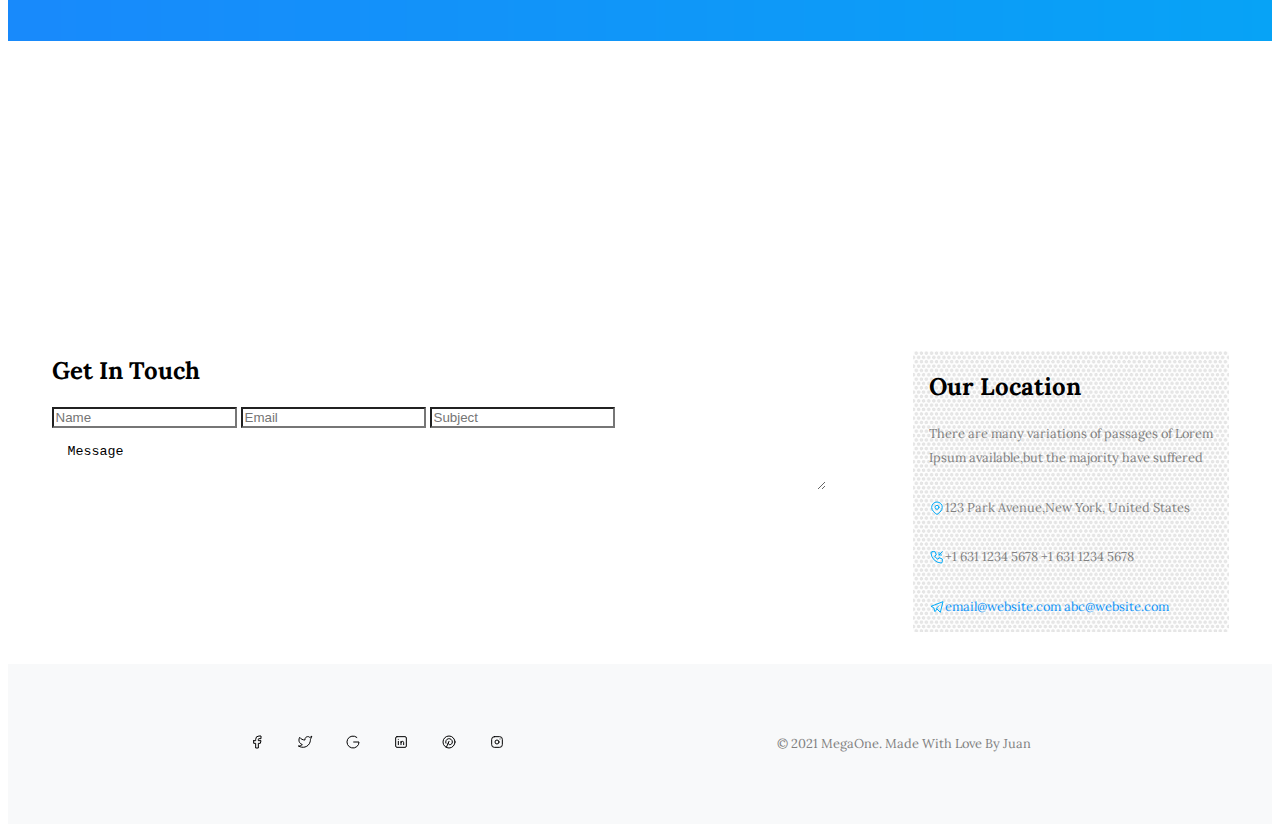
<file: Proyecto/index1.html>
<!DOCTYPE html>
<html lang="en">

<head>
    <meta charset="UTF-8">
    <title>MeguOne</title>
    <link rel="stylesheet" href="css/style.css">
    <link rel="preconnect" href="https://fonts.googleapis.com">
    <link rel="preconnect" href="https://fonts.gstatic.com" crossorigin>
    <link rel="stylesheet" href="css/cabecera.css">
    <link href="https://fonts.googleapis.com/css2?family=Lora&display=swap" rel="stylesheet">
    <style>
        .gris {
            color: gray;
        }
        
        .negro {
            color: black;
        }
    </style>
</head>

<body>
    <div id="primeraparte">
        <header class="primeraparte__cabecera">
            <svg xmlns="http://www.w3.org/2000/svg" class="icon icon-tabler icon-tabler-align-left" width="20" height="20" viewBox="0 0 24 24" stroke-width="1.5" stroke="#ffffff" fill="none" stroke-linecap="round" stroke-linejoin="round">
                <path stroke="none" d="M0 0h24v24H0z" fill="none"/>
                <line x1="4" y1="6" x2="20" y2="6" />
                <line x1="4" y1="12" x2="14" y2="12" />
                <line x1="4" y1="18" x2="18" y2="18" />
            </svg>
            <h1 class="cabecera__titulo"><a href="index1.html">MeguOne.</a></h1>
            <nav class="cabecera__navegacion">
                <a href="index1.html">Home</a>
                <a href="galery.html">Galery</a>
                <a href="map.html">Map</a>
                <a href="noticias.html">News</a>
                <a href="#">Our Blog</a>
                <a href="contact.html">Contact Us</a>
                <a class="cabecera__navegacion boton" href="https://www.youtube.com/watch?v=US9mTeS6ebo">Get A EXPLOOOOOOSION</a>
            </nav>
            <div class="cabecera__logos">
                <a href="#">
                    <svg xmlns="http://www.w3.org/2000/svg" class="icon icon-tabler icon-tabler-brand-facebook" width="20" height="20" viewBox="0 0 24 24" stroke-width="1.5" stroke="#ffffff" fill="none" stroke-linecap="round" stroke-linejoin="round">
                        <path stroke="none" d="M0 0h24v24H0z" fill="none"/>
                        <path d="M7 10v4h3v7h4v-7h3l1 -4h-4v-2a1 1 0 0 1 1 -1h3v-4h-3a5 5 0 0 0 -5 5v2h-3" />
                    </svg>
                </a>
                <!--Fin Simbolo-->
                <a href="#">
                    <svg xmlns="http://www.w3.org/2000/svg" class="icon icon-tabler icon-tabler-brand-instagram" width="20" height="20" viewBox="0 0 24 24" stroke-width="1.5" stroke="#ffffff" fill="none" stroke-linecap="round" stroke-linejoin="round">
                        <path stroke="none" d="M0 0h24v24H0z" fill="none"/>
                        <rect x="4" y="4" width="16" height="16" rx="4" />
                        <circle cx="12" cy="12" r="3" />
                        <line x1="16.5" y1="7.5" x2="16.5" y2="7.501" />
                    </svg>
                </a>
                <!--Fin Simbolo-->
                <a href="#">
                    <svg xmlns="http://www.w3.org/2000/svg" class="icon icon-tabler icon-tabler-brand-twitter" width="20" height="20" viewBox="0 0 24 24" stroke-width="1.5" stroke="#ffffff" fill="none" stroke-linecap="round" stroke-linejoin="round">
                        <path stroke="none" d="M0 0h24v24H0z" fill="none"/>
                        <path d="M22 4.01c-1 .49 -1.98 .689 -3 .99c-1.121 -1.265 -2.783 -1.335 -4.38 -.737s-2.643 2.06 -2.62 3.737v1c-3.245 .083 -6.135 -1.395 -8 -4c0 0 -4.182 7.433 4 11c-1.872 1.247 -3.739 2.088 -6 2c3.308 1.803 6.913 2.423 10.034 1.517c3.58 -1.04 6.522 -3.723 7.651 -7.742a13.84 13.84 0 0 0 .497 -3.753c-.002 -.249 1.51 -2.772 1.818 -4.013z" />
                    </svg>
                </a>
            </div>
        </header>
        <div class="primeraparte__columnas">
            <div class="columnas__imagen">
                <img src="imagenes/2.png" alt="imagen1">
            </div>
            <div class="colummnas__contenido">
                <h2 class="columnas__titulo"><span>Creative</span><br>Digital Agency</h2>
                <p>Lorem ipsum dolor sit amet, consectetur adipiscing elit. Etiam iaculis dolor a libero hendrerit consectetur. Nam maximus neque velit, a condimentum tortor accumsan vitae. Vivamus et gravida metus. Fusce porttitor semper eleifend</p>
                <a href="#" class="colummnas__boton">Learn more</a>
            </div>
        </div>

        <div class="primeraparte_final">
            <p>Scroll Down</p>
            <svg xmlns="http://www.w3.org/2000/svg" class="icon icon-tabler icon-tabler-arrow-down" width="20" height="20" viewBox="0 0 24 24" stroke-width="1.5" stroke="#ffffff" fill="none" stroke-linecap="round" stroke-linejoin="round">
                <path stroke="none" d="M0 0h24v24H0z" fill="none"/>
                <line x1="12" y1="5" x2="12" y2="19" />
                <line x1="18" y1="13" x2="12" y2="19" />
                <line x1="6" y1="13" x2="12" y2="19" />
            </svg>

        </div>

    </div>
    <main>
        <article class="partedos">
            <section class="partedos__primeraseccion">
                <div class="primeraseccion__primeracolumna">
                    <p>We are megaone company</p>
                    <h2>We are making <span>ideas </span>better for everyone</h2>
                    <p>
                        There are many variations of passages of Lorem Ipsum available,but the majority have suffered alteration in some form, by injected.
                    </p>
                </div>
                <div class="partedos_segundacolumna">
                    <img src="imagenes/3.png" alt="">
                </div>
            </section>
            <section class="partedos__segundaseccion">
                <div class="segundaseccion__columnas">
                    <img src="imagenes/c1.PNG" alt="columna1">
                    <p>World leader in consulting and finance</p>
                </div>
                <!--Fin columna-->
                <div class="segundaseccion__columnas">
                    <img src="imagenes/c2.PNG" alt="columna1">
                    <p>A focused team with a specialized skill</p>
                </div>
                <!--Fin columna-->
                <div class="segundaseccion__columnas">
                    <img src="imagenes/c3.PNG" alt="columna1">
                    <p>Trusted and professional advisors for you</p>
                </div>
                <!--Fin columna-->
                <div class="segundaseccion__columnas">
                    <img src="imagenes/c4.PNG" alt="columna1">
                    <p>Experience to give you better results</p>
                </div>
                <!--Fin columna-->
            </section>

        </article>
        <article class="partetres">
            <div class="partetres__imagen">
                <img src="imagenes/parte3_img.PNG" alt="parte 3">
            </div>
            <div class="partetres__texto">
                <div class="texto__partetres">
                    <p>We are megaone company</p>
                    <h2>We have done some<br>great idea.</h2>
                    <p>There are many variations of passages of Lorem Ipsum available,but the<br>majority have suffered alteration in some form, by injected</p>
                </div>
                <div class="texto__columnaspartetres">
                    <div>
                        <div class="img__columna31">
                            <img src="imagenes/parte3_col1.PNG" alt="Col">
                        </div>
                        <div class="texto__columna31">
                            <h3>500+</h3>
                            <p>Happy clients</p>
                        </div>
                    </div>
                    <div>
                        <div>
                            <img src="imagenes/parte3_col2.PNG" alt="Col">
                        </div>
                        <div>
                            <h3>500+</h3>
                            <p>Happy clients</p>
                        </div>
                    </div>
                    <div>
                        <div>
                            <img src="imagenes/parte3_col3.PNG" alt="Col">
                        </div>
                        <div>
                            <h3>500+</h3>
                            <p>Happy clients</p>
                        </div>
                    </div>
                </div>
            </div>
        </article>
        <article class="partecuatro">
            <div class="partecuatro__texto">
                <p>We are megaone company</p>
                <h2>We have some <span>ideal</span><br>talented staff</h2>
                <p>There are many variations of passages of Lorem Ipsum available,but the<br>majority have suffered alteration in some form, by injected</p>
            </div>
            <div class="partecuatro__columnas">
                <div class="columnas__parte4">
                    <img src="imagenes/parte4_col1.PNG" alt="Col">
                    <h4>David Joe</h4>
                    <p>Director</p>
                    <div class="colummnas__logo">
                        <svg xmlns="http://www.w3.org/2000/svg" class="icon icon-tabler icon-tabler-brand-facebook" width="16" height="16" viewBox="0 0 24 24" stroke-width="1.5" stroke="#000000" fill="none" stroke-linecap="round" stroke-linejoin="round">
                            <path stroke="none" d="M0 0h24v24H0z" fill="none"/>
                            <path d="M7 10v4h3v7h4v-7h3l1 -4h-4v-2a1 1 0 0 1 1 -1h3v-4h-3a5 5 0 0 0 -5 5v2h-3" />
                          </svg>
                        <svg xmlns="http://www.w3.org/2000/svg" class="icon icon-tabler icon-tabler-brand-linkedin" width="16" height="16" viewBox="0 0 24 24" stroke-width="1.5" stroke="#000000" fill="none" stroke-linecap="round" stroke-linejoin="round">
                            <path stroke="none" d="M0 0h24v24H0z" fill="none"/>
                            <rect x="4" y="4" width="16" height="16" rx="2" />
                            <line x1="8" y1="11" x2="8" y2="16" />
                            <line x1="8" y1="8" x2="8" y2="8.01" />
                            <line x1="12" y1="16" x2="12" y2="11" />
                            <path d="M16 16v-3a2 2 0 0 0 -4 0" />
                          </svg>
                        <svg xmlns="http://www.w3.org/2000/svg" class="icon icon-tabler icon-tabler-brand-twitter" width="16" height="16" viewBox="0 0 24 24" stroke-width="1.5" stroke="#000000" fill="none" stroke-linecap="round" stroke-linejoin="round">
                            <path stroke="none" d="M0 0h24v24H0z" fill="none"/>
                            <path d="M22 4.01c-1 .49 -1.98 .689 -3 .99c-1.121 -1.265 -2.783 -1.335 -4.38 -.737s-2.643 2.06 -2.62 3.737v1c-3.245 .083 -6.135 -1.395 -8 -4c0 0 -4.182 7.433 4 11c-1.872 1.247 -3.739 2.088 -6 2c3.308 1.803 6.913 2.423 10.034 1.517c3.58 -1.04 6.522 -3.723 7.651 -7.742a13.84 13.84 0 0 0 .497 -3.753c-.002 -.249 1.51 -2.772 1.818 -4.013z" />
                          </svg>

                    </div>
                </div>
                <div class="columnas__parte4">
                    <img src="imagenes/parte4_col2.PNG" alt="Col">
                    <h4>Natalie Roy</h4>
                    <p>Director</p>
                    <div class="colummnas__logo">
                        <svg xmlns="http://www.w3.org/2000/svg" class="icon icon-tabler icon-tabler-brand-facebook" width="16" height="16" viewBox="0 0 24 24" stroke-width="1.5" stroke="#000000" fill="none" stroke-linecap="round" stroke-linejoin="round">
                            <path stroke="none" d="M0 0h24v24H0z" fill="none"/>
                            <path d="M7 10v4h3v7h4v-7h3l1 -4h-4v-2a1 1 0 0 1 1 -1h3v-4h-3a5 5 0 0 0 -5 5v2h-3" />
                          </svg>
                        <svg xmlns="http://www.w3.org/2000/svg" class="icon icon-tabler icon-tabler-brand-linkedin" width="16" height="16" viewBox="0 0 24 24" stroke-width="1.5" stroke="#000000" fill="none" stroke-linecap="round" stroke-linejoin="round">
                            <path stroke="none" d="M0 0h24v24H0z" fill="none"/>
                            <rect x="4" y="4" width="16" height="16" rx="2" />
                            <line x1="8" y1="11" x2="8" y2="16" />
                            <line x1="8" y1="8" x2="8" y2="8.01" />
                            <line x1="12" y1="16" x2="12" y2="11" />
                            <path d="M16 16v-3a2 2 0 0 0 -4 0" />
                          </svg>
                        <svg xmlns="http://www.w3.org/2000/svg" class="icon icon-tabler icon-tabler-brand-twitter" width="16" height="16" viewBox="0 0 24 24" stroke-width="1.5" stroke="#000000" fill="none" stroke-linecap="round" stroke-linejoin="round">
                            <path stroke="none" d="M0 0h24v24H0z" fill="none"/>
                            <path d="M22 4.01c-1 .49 -1.98 .689 -3 .99c-1.121 -1.265 -2.783 -1.335 -4.38 -.737s-2.643 2.06 -2.62 3.737v1c-3.245 .083 -6.135 -1.395 -8 -4c0 0 -4.182 7.433 4 11c-1.872 1.247 -3.739 2.088 -6 2c3.308 1.803 6.913 2.423 10.034 1.517c3.58 -1.04 6.522 -3.723 7.651 -7.742a13.84 13.84 0 0 0 .497 -3.753c-.002 -.249 1.51 -2.772 1.818 -4.013z" />
                          </svg>

                    </div>
                </div>
                <div class="columnas__parte4">
                    <img src="imagenes/parte4_col3.PNG" alt="Col">
                    <h4>Jhon Wok</h4>
                    <p>Director</p>
                    <div class="colummnas__logo">
                        <svg xmlns="http://www.w3.org/2000/svg" class="icon icon-tabler icon-tabler-brand-facebook" width="16" height="16" viewBox="0 0 24 24" stroke-width="1.5" stroke="#000000" fill="none" stroke-linecap="round" stroke-linejoin="round">
                            <path stroke="none" d="M0 0h24v24H0z" fill="none"/>
                            <path d="M7 10v4h3v7h4v-7h3l1 -4h-4v-2a1 1 0 0 1 1 -1h3v-4h-3a5 5 0 0 0 -5 5v2h-3" />
                          </svg>
                        <svg xmlns="http://www.w3.org/2000/svg" class="icon icon-tabler icon-tabler-brand-linkedin" width="16" height="16" viewBox="0 0 24 24" stroke-width="1.5" stroke="#000000" fill="none" stroke-linecap="round" stroke-linejoin="round">
                            <path stroke="none" d="M0 0h24v24H0z" fill="none"/>
                            <rect x="4" y="4" width="16" height="16" rx="2" />
                            <line x1="8" y1="11" x2="8" y2="16" />
                            <line x1="8" y1="8" x2="8" y2="8.01" />
                            <line x1="12" y1="16" x2="12" y2="11" />
                            <path d="M16 16v-3a2 2 0 0 0 -4 0" />
                          </svg>
                        <svg xmlns="http://www.w3.org/2000/svg" class="icon icon-tabler icon-tabler-brand-twitter" width="16" height="16" viewBox="0 0 24 24" stroke-width="1.5" stroke="#000000" fill="none" stroke-linecap="round" stroke-linejoin="round">
                            <path stroke="none" d="M0 0h24v24H0z" fill="none"/>
                            <path d="M22 4.01c-1 .49 -1.98 .689 -3 .99c-1.121 -1.265 -2.783 -1.335 -4.38 -.737s-2.643 2.06 -2.62 3.737v1c-3.245 .083 -6.135 -1.395 -8 -4c0 0 -4.182 7.433 4 11c-1.872 1.247 -3.739 2.088 -6 2c3.308 1.803 6.913 2.423 10.034 1.517c3.58 -1.04 6.522 -3.723 7.651 -7.742a13.84 13.84 0 0 0 .497 -3.753c-.002 -.249 1.51 -2.772 1.818 -4.013z" />
                          </svg>

                    </div>
                </div>
            </div>

        </article>
        <article class="parte5">
            <div class="parte5__texto">
                <p>We are megaone company</p>
                <h2><span>Robust Design</span> and<br>Development Solutions</h2>
                <p>There are many variations of passagesof Lorem Ipsum available,but the<br> majority have suffered alteration in some form,by injected humour,or<br> randomised words which don't look even slightly believable.If you are <br> going to use
                    a passage of Lorem Ipsum.
                </p>
            </div>
            <div class="parte5__imagen">
                <img src="imagenes/PARTE5_IMAGEN.PNG" alt="Parte 5">
            </div>
        </article>
        <article class="parteseis">
            <p>We are megaone company</p>
            <h2>We have <span>designed</span> some <br>great projects</h2>
            <p>There are many variations of passages of Lorem Ipsum available,but the<br>majority have suffered alteration in some form, by injected</p>
            <div class="parteseis__indice">
                <p>All</p>
                <p>/</p>
                <p>Graphic design</p>
                <p>/</p>
                <p>Web design</p>
                <p>/</p>
                <p>SEO</p>
                <p>/</p>
                <p>Marketing</p>
            </div>
        </article>
        <article class="partesiete">
            <div class="collage">
                <div class="collage__foto1"></div>
                <div class="collage__foto2"></div>
                <div class="collage__foto3"></div>
                <div class="collage__foto4"></div>
                <div class="collage__foto5"></div>
                <div class="collage__foto6"></div>
                <div class="collage__foto7"></div>
                <div class="collage__foto8"></div>
            </div>
        </article>
        <article class="parteocho">
            <div class="parteocho__imagen">
                <img src="imagenes/LOGO.png" alt="logo">
            </div>
            <div class="parteocho__texto">
                <h2>Some ideal words from our<br>clients</h2>
                <p>Lorem ipsum dolor sit amet,consectetur adispicing elit.Suspendisse tincidunt egestas<br> nunc,at pellentesque arcu sollicitudin et. Aliquam hendrerit diam quis ipsum ultricies, quis<br> ultricies arcu suscipit.Lorem ipsum dolor sit amet,
                    consectetur adispicing elit.Fusce ut<br> diam quis nulla faucibus venenatis.
                </p>
                <h3>David Villas</h3>
                <p>Designer, Company Name</p>
                <img src="imagenes/estrellas_8.PNG" alt="estrellas">
            </div>

            <div class="parteocho__imagen">
                <img src="imagenes/LOGO.png" alt="logo">
            </div>
        </article>
        <article class="partenueve">
            <div class="partenueve__texto">
                <p>We are megaone company</p>
                <h2>Our <span>recent news</span> will keep<br>everyone updated</h2>
            </div>
            <div class="partenueve__noticias">
                <div class="noticias__noticia">
                    <img src="imagenes/noticia1.PNG" alt="noticia1">
                    <p class="rosa">October 29, 2020</p>
                    <h3>Web design is fun</h3>
                    <p class="gris">Lorem ipsum dolor sit amet consectetur<br>adispiscing elit ipsum dolor sit am...</p>
                    <div class="noticia__autor">
                        <img src="imagenes/no1_autor.PNG" alt="noticia1">
                        <p>Hena Sword</p>
                    </div>

                </div>
                <div class="noticias__noticia">
                    <img src="imagenes/noticia2.PNG" alt="noticia2">
                    <p class="rosa">October 29, 2020</p>
                    <h3>Future of websites</h3>
                    <p class="gris">Lorem ipsum dolor sit amet consectetur<br>adispiscing elit ipsum dolor sit am...</p>
                    <div class="noticia__autor">
                        <img src="imagenes/not2_autor.PNG" alt="noticia2">
                        <p>David Villas</p>
                    </div>

                </div>
                <div class="noticias__noticia">
                    <img src="imagenes/noticia3.PNG" alt="noticia3">
                    <p class="rosa">October 29, 2020</p>
                    <h3>Web design is fun</h3>
                    <p class="gris">Lorem ipsum dolor sit amet consectetur<br>adispiscing elit ipsum dolor sit am...</p>
                    <div class="noticia__autor">
                        <img src="imagenes/not3_autor.PNG" alt="noticia3">
                        <p>Jhon Walker</p>
                    </div>
                </div>
            </div>
        </article>
        <article class="partediez">
            <div class="partediez__fondo"></div>
            <div class="partediez__mapa">
                <iframe src="https://www.google.com/maps/embed?pb=!1m18!1m12!1m3!1d43492.11251127656!2d8.247285724350427!3d47.05480808977535!2m3!1f0!2f0!3f0!3m2!1i1024!2i768!4f13.1!3m3!1m2!1s0x478ffa2a79547379%3A0xaef02ad1409952af!2sLucerna%2C%20Suiza!5e0!3m2!1ses!2ses!4v1634490917282!5m2!1ses!2ses"
                    width="600" height="450" style="border:0;" allowfullscreen="" loading="lazy"></iframe>
            </div>
        </article>
        <article class="parteonce">
            <div class="parteonce__formulario">
                <div class="formulario__grid">
                    <h2>Get In Touch</h2>
                    <form>
                        <input type="text" name="Name" placeholder="Name">
                        <input type="text" name="Email" placeholder="Email">
                        <input type="text" name="Subject" placeholder="Subject">
                        <textarea name="Message">Message</textarea>
                    </form>
                </div>

            </div>
            <div class="parteonce__datos">
                <div class="datos__texto">
                    <h2>Our Location</h2>
                    <p class="gris">There are many variations of passages of Lorem<br>Ipsum available,but the majority have suffered</p>
                </div>
                <div class="datos__filas">
                    <div class="filas__fila">
                        <svg xmlns="http://www.w3.org/2000/svg" class="icon icon-tabler icon-tabler-map-pin" width="16" height="16" viewBox="0 0 24 24" stroke-width="1.5" stroke="#00abfb" fill="none" stroke-linecap="round" stroke-linejoin="round">
                            <path stroke="none" d="M0 0h24v24H0z" fill="none"/>
                            <circle cx="12" cy="11" r="3" />
                            <path d="M17.657 16.657l-4.243 4.243a2 2 0 0 1 -2.827 0l-4.244 -4.243a8 8 0 1 1 11.314 0z" />
                          </svg>
                        <p class="gris">123 Park Avenue,New York, United States</p>
                    </div>
                    <div class="filas__fila">
                        <svg xmlns="http://www.w3.org/2000/svg" class="icon icon-tabler icon-tabler-phone-incoming" width="16" height="16" viewBox="0 0 24 24" stroke-width="1.5" stroke="#00abfb" fill="none" stroke-linecap="round" stroke-linejoin="round">
                            <path stroke="none" d="M0 0h24v24H0z" fill="none"/>
                            <path d="M5 4h4l2 5l-2.5 1.5a11 11 0 0 0 5 5l1.5 -2.5l5 2v4a2 2 0 0 1 -2 2a16 16 0 0 1 -15 -15a2 2 0 0 1 2 -2" />
                            <line x1="15" y1="9" x2="20" y2="4" />
                            <polyline points="15 5 15 9 19 9" />
                          </svg>
                        <p class="gris">+1 631 1234 5678 +1 631 1234 5678</p>
                    </div>
                    <div class="filas__fila">
                        <svg xmlns="http://www.w3.org/2000/svg" class="icon icon-tabler icon-tabler-brand-telegram" width="16" height="16" viewBox="0 0 24 24" stroke-width="1.5" stroke="#00abfb" fill="none" stroke-linecap="round" stroke-linejoin="round">
                            <path stroke="none" d="M0 0h24v24H0z" fill="none"/>
                            <path d="M15 10l-4 4l6 6l4 -16l-18 7l4 2l2 6l3 -4" />
                          </svg>
                        <p class="azul">email@website.com abc@website.com</p>
                    </div>
                </div>
            </div>
        </article>
    </main>
    <footer id="footer">
        <div class="footer__logos">
            <div class="logos__espacio">
                <svg xmlns="http://www.w3.org/2000/svg" class="icon icon-tabler icon-tabler-brand-facebook" width="16" height="16" viewBox="0 0 24 24" stroke-width="1.5" stroke="#000000" fill="none" stroke-linecap="round" stroke-linejoin="round">
                    <path stroke="none" d="M0 0h24v24H0z" fill="none"/>
                    <path d="M7 10v4h3v7h4v-7h3l1 -4h-4v-2a1 1 0 0 1 1 -1h3v-4h-3a5 5 0 0 0 -5 5v2h-3" />
                  </svg>
            </div>
            <div class="logos__espacio">
                <svg xmlns="http://www.w3.org/2000/svg" class="icon icon-tabler icon-tabler-brand-twitter" width="16" height="16" viewBox="0 0 24 24" stroke-width="1.5" stroke="#000000" fill="none" stroke-linecap="round" stroke-linejoin="round">
                    <path stroke="none" d="M0 0h24v24H0z" fill="none"/>
                    <path d="M22 4.01c-1 .49 -1.98 .689 -3 .99c-1.121 -1.265 -2.783 -1.335 -4.38 -.737s-2.643 2.06 -2.62 3.737v1c-3.245 .083 -6.135 -1.395 -8 -4c0 0 -4.182 7.433 4 11c-1.872 1.247 -3.739 2.088 -6 2c3.308 1.803 6.913 2.423 10.034 1.517c3.58 -1.04 6.522 -3.723 7.651 -7.742a13.84 13.84 0 0 0 .497 -3.753c-.002 -.249 1.51 -2.772 1.818 -4.013z" />
                  </svg>
            </div>
            <div class="logos__espacio">
                <svg xmlns="http://www.w3.org/2000/svg" class="icon icon-tabler icon-tabler-brand-google" width="16" height="16" viewBox="0 0 24 24" stroke-width="1.5" stroke="#000000" fill="none" stroke-linecap="round" stroke-linejoin="round">
                    <path stroke="none" d="M0 0h24v24H0z" fill="none"/>
                    <path d="M17.788 5.108a9 9 0 1 0 3.212 6.892h-8" />
                  </svg>
            </div>
            <div class="logos__espacio">
                <svg xmlns="http://www.w3.org/2000/svg" class="icon icon-tabler icon-tabler-brand-linkedin" width="16" height="16" viewBox="0 0 24 24" stroke-width="1.5" stroke="#000000" fill="none" stroke-linecap="round" stroke-linejoin="round">
                    <path stroke="none" d="M0 0h24v24H0z" fill="none"/>
                    <rect x="4" y="4" width="16" height="16" rx="2" />
                    <line x1="8" y1="11" x2="8" y2="16" />
                    <line x1="8" y1="8" x2="8" y2="8.01" />
                    <line x1="12" y1="16" x2="12" y2="11" />
                    <path d="M16 16v-3a2 2 0 0 0 -4 0" />
                  </svg>
            </div>
            <div class="logos__espacio">
                <svg xmlns="http://www.w3.org/2000/svg" class="icon icon-tabler icon-tabler-brand-pinterest" width="16" height="16" viewBox="0 0 24 24" stroke-width="1.5" stroke="#000000" fill="none" stroke-linecap="round" stroke-linejoin="round">
                    <path stroke="none" d="M0 0h24v24H0z" fill="none"/>
                    <line x1="8" y1="20" x2="12" y2="11" />
                    <path d="M10.7 14c.437 1.263 1.43 2 2.55 2c2.071 0 3.75 -1.554 3.75 -4a5 5 0 1 0 -9.7 1.7" />
                    <circle cx="12" cy="12" r="9" />
                  </svg>
            </div>
            <div class="logos__espacio">
                <svg xmlns="http://www.w3.org/2000/svg" class="icon icon-tabler icon-tabler-brand-instagram" width="16" height="16" viewBox="0 0 24 24" stroke-width="1.5" stroke="#000000" fill="none" stroke-linecap="round" stroke-linejoin="round">
                    <path stroke="none" d="M0 0h24v24H0z" fill="none"/>
                    <rect x="4" y="4" width="16" height="16" rx="4" />
                    <circle cx="12" cy="12" r="3" />
                    <line x1="16.5" y1="7.5" x2="16.5" y2="7.501" />
                  </svg>
            </div>
        </div>
        <div class="footer__texto">
            <p style="color:gray;"> 2021 MegaOne. Made With Love By Juan</p>
        </div>

    </footer>

</body>

</html>
</file>
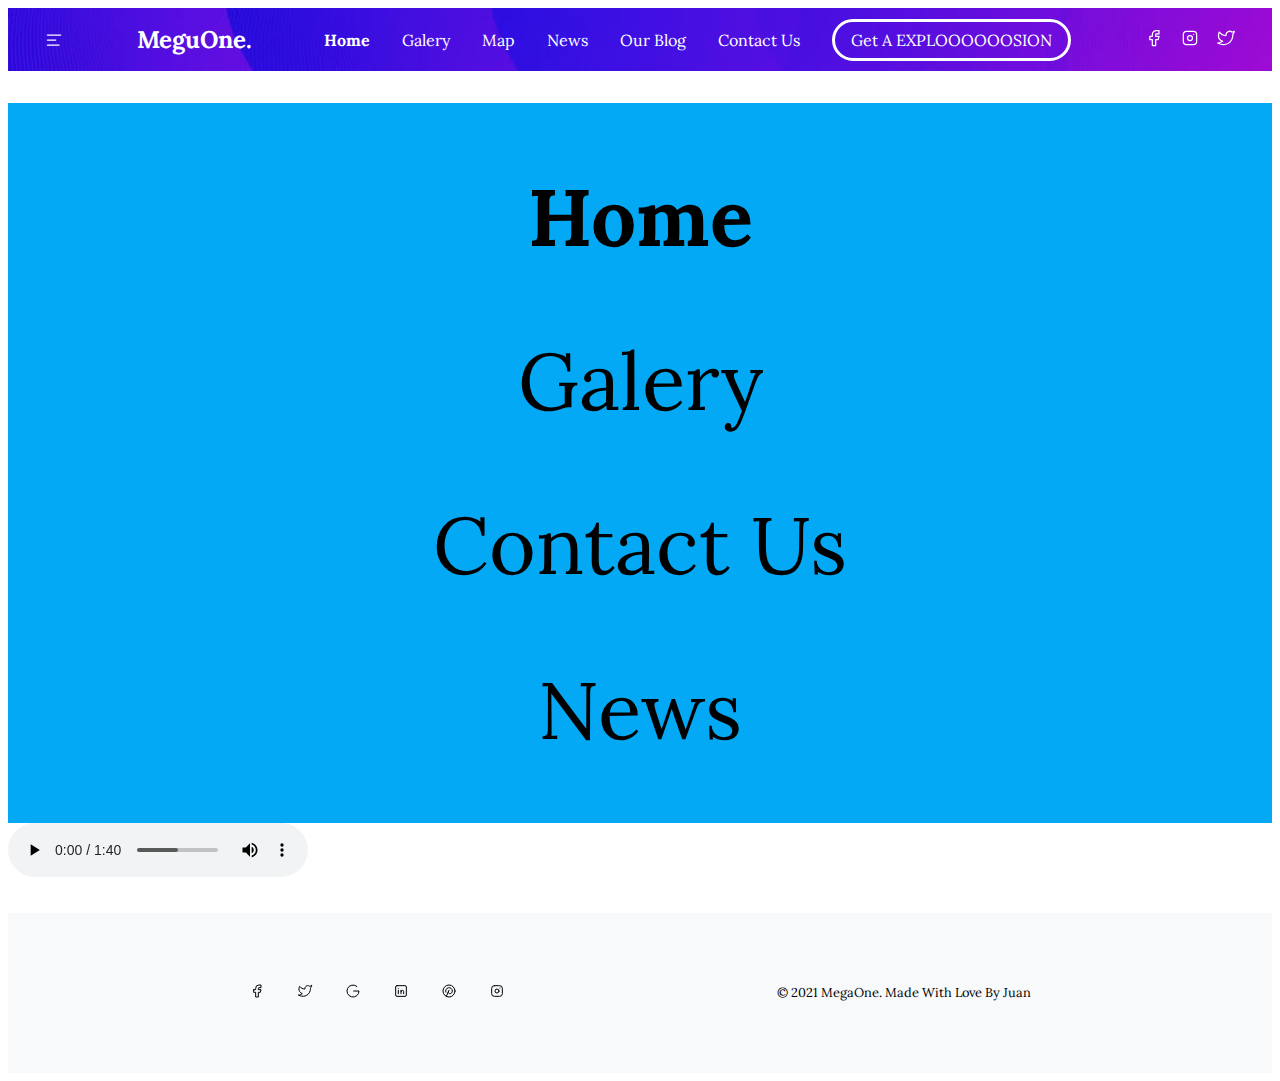
<file: Proyecto/map.html>
<!DOCTYPE html>
<html lang="es" dir="ltr">

<head>
    <meta charset="UTF-8">
    <title>MeguOne-Map</title>
    <link rel="stylesheet" href="css/style.css">
    <link rel="preconnect" href="https://fonts.googleapis.com">
    <link rel="preconnect" href="https://fonts.gstatic.com" crossorigin>
    <link rel="stylesheet" href="css/cabecera.css">
    <link href="https://fonts.googleapis.com/css2?family=Lora&display=swap" rel="stylesheet">
    <style>
        .gris {
            color: gray;
        }
        
        .negro {
            color: black;
        }
    </style>
</head>

<body>
    <header class="primeraparte__cabecera">
        <svg xmlns="http://www.w3.org/2000/svg" class="icon icon-tabler icon-tabler-align-left" width="20" height="20" viewBox="0 0 24 24" stroke-width="1.5" stroke="#ffffff" fill="none" stroke-linecap="round" stroke-linejoin="round">
          <path stroke="none" d="M0 0h24v24H0z" fill="none"/>
          <line x1="4" y1="6" x2="20" y2="6" />
          <line x1="4" y1="12" x2="14" y2="12" />
          <line x1="4" y1="18" x2="18" y2="18" />
      </svg>
        <h1 class="cabecera__titulo"><a href="index1.html">MeguOne.</a></h1>
        <nav class="cabecera__navegacion">
            <a href="index1.html">Home</a>
            <a href="galery.html">Galery</a>
            <a href="map.html">Map</a>
            <a href="noticias.html">News</a>
            <a href="#">Our Blog</a>
            <a href="contact.html">Contact Us</a>
            <a class="cabecera__navegacion boton" href="https://www.youtube.com/watch?v=US9mTeS6ebo">Get A EXPLOOOOOOSION</a>
        </nav>
        <div class="cabecera__logos">
            <a href="#">
                <svg xmlns="http://www.w3.org/2000/svg" class="icon icon-tabler icon-tabler-brand-facebook" width="20" height="20" viewBox="0 0 24 24" stroke-width="1.5" stroke="#ffffff" fill="none" stroke-linecap="round" stroke-linejoin="round">
                  <path stroke="none" d="M0 0h24v24H0z" fill="none"/>
                  <path d="M7 10v4h3v7h4v-7h3l1 -4h-4v-2a1 1 0 0 1 1 -1h3v-4h-3a5 5 0 0 0 -5 5v2h-3" />
              </svg>
            </a>
            <!--Fin Simbolo-->
            <a href="#">
                <svg xmlns="http://www.w3.org/2000/svg" class="icon icon-tabler icon-tabler-brand-instagram" width="20" height="20" viewBox="0 0 24 24" stroke-width="1.5" stroke="#ffffff" fill="none" stroke-linecap="round" stroke-linejoin="round">
                  <path stroke="none" d="M0 0h24v24H0z" fill="none"/>
                  <rect x="4" y="4" width="16" height="16" rx="4" />
                  <circle cx="12" cy="12" r="3" />
                  <line x1="16.5" y1="7.5" x2="16.5" y2="7.501" />
              </svg>
            </a>
            <!--Fin Simbolo-->
            <a href="#">
                <svg xmlns="http://www.w3.org/2000/svg" class="icon icon-tabler icon-tabler-brand-twitter" width="20" height="20" viewBox="0 0 24 24" stroke-width="1.5" stroke="#ffffff" fill="none" stroke-linecap="round" stroke-linejoin="round">
                  <path stroke="none" d="M0 0h24v24H0z" fill="none"/>
                  <path d="M22 4.01c-1 .49 -1.98 .689 -3 .99c-1.121 -1.265 -2.783 -1.335 -4.38 -.737s-2.643 2.06 -2.62 3.737v1c-3.245 .083 -6.135 -1.395 -8 -4c0 0 -4.182 7.433 4 11c-1.872 1.247 -3.739 2.088 -6 2c3.308 1.803 6.913 2.423 10.034 1.517c3.58 -1.04 6.522 -3.723 7.651 -7.742a13.84 13.84 0 0 0 .497 -3.753c-.002 -.249 1.51 -2.772 1.818 -4.013z" />
              </svg>
            </a>
        </div>
    </header>
    <main>
        <article class="map__enlaces">
            <a href="index1.html">Home</a>
            <a href="galery.html">Galery</a>
            <a href="contact.html">Contact Us</a>
            <a href="noticias.html">News</a>
        </article>
        <article>
            <audio controls autoplay>
        <source src="imagenes/audioProyecto.mp3" type="audio/mpeg">
        Your browser does not support the audio element.
      </audio>
        </article>

    </main>
    <footer id="footer">
        <div class="footer__logos">
            <div class="logos__espacio">
                <svg xmlns="http://www.w3.org/2000/svg" class="icon icon-tabler icon-tabler-brand-facebook" width="16" height="16" viewBox="0 0 24 24" stroke-width="1.5" stroke="#000000" fill="none" stroke-linecap="round" stroke-linejoin="round">
                <path stroke="none" d="M0 0h24v24H0z" fill="none"/>
                <path d="M7 10v4h3v7h4v-7h3l1 -4h-4v-2a1 1 0 0 1 1 -1h3v-4h-3a5 5 0 0 0 -5 5v2h-3" />
              </svg>
            </div>
            <div class="logos__espacio">
                <svg xmlns="http://www.w3.org/2000/svg" class="icon icon-tabler icon-tabler-brand-twitter" width="16" height="16" viewBox="0 0 24 24" stroke-width="1.5" stroke="#000000" fill="none" stroke-linecap="round" stroke-linejoin="round">
                <path stroke="none" d="M0 0h24v24H0z" fill="none"/>
                <path d="M22 4.01c-1 .49 -1.98 .689 -3 .99c-1.121 -1.265 -2.783 -1.335 -4.38 -.737s-2.643 2.06 -2.62 3.737v1c-3.245 .083 -6.135 -1.395 -8 -4c0 0 -4.182 7.433 4 11c-1.872 1.247 -3.739 2.088 -6 2c3.308 1.803 6.913 2.423 10.034 1.517c3.58 -1.04 6.522 -3.723 7.651 -7.742a13.84 13.84 0 0 0 .497 -3.753c-.002 -.249 1.51 -2.772 1.818 -4.013z" />
              </svg>
            </div>
            <div class="logos__espacio">
                <svg xmlns="http://www.w3.org/2000/svg" class="icon icon-tabler icon-tabler-brand-google" width="16" height="16" viewBox="0 0 24 24" stroke-width="1.5" stroke="#000000" fill="none" stroke-linecap="round" stroke-linejoin="round">
                <path stroke="none" d="M0 0h24v24H0z" fill="none"/>
                <path d="M17.788 5.108a9 9 0 1 0 3.212 6.892h-8" />
              </svg>
            </div>
            <div class="logos__espacio">
                <svg xmlns="http://www.w3.org/2000/svg" class="icon icon-tabler icon-tabler-brand-linkedin" width="16" height="16" viewBox="0 0 24 24" stroke-width="1.5" stroke="#000000" fill="none" stroke-linecap="round" stroke-linejoin="round">
                <path stroke="none" d="M0 0h24v24H0z" fill="none"/>
                <rect x="4" y="4" width="16" height="16" rx="2" />
                <line x1="8" y1="11" x2="8" y2="16" />
                <line x1="8" y1="8" x2="8" y2="8.01" />
                <line x1="12" y1="16" x2="12" y2="11" />
                <path d="M16 16v-3a2 2 0 0 0 -4 0" />
              </svg>
            </div>
            <div class="logos__espacio">
                <svg xmlns="http://www.w3.org/2000/svg" class="icon icon-tabler icon-tabler-brand-pinterest" width="16" height="16" viewBox="0 0 24 24" stroke-width="1.5" stroke="#000000" fill="none" stroke-linecap="round" stroke-linejoin="round">
                <path stroke="none" d="M0 0h24v24H0z" fill="none"/>
                <line x1="8" y1="20" x2="12" y2="11" />
                <path d="M10.7 14c.437 1.263 1.43 2 2.55 2c2.071 0 3.75 -1.554 3.75 -4a5 5 0 1 0 -9.7 1.7" />
                <circle cx="12" cy="12" r="9" />
              </svg>
            </div>
            <div class="logos__espacio">
                <svg xmlns="http://www.w3.org/2000/svg" class="icon icon-tabler icon-tabler-brand-instagram" width="16" height="16" viewBox="0 0 24 24" stroke-width="1.5" stroke="#000000" fill="none" stroke-linecap="round" stroke-linejoin="round">
                <path stroke="none" d="M0 0h24v24H0z" fill="none"/>
                <rect x="4" y="4" width="16" height="16" rx="4" />
                <circle cx="12" cy="12" r="3" />
                <line x1="16.5" y1="7.5" x2="16.5" y2="7.501" />
              </svg>
            </div>
        </div>
        <div class="footer__texto">
            <p> 2021 MegaOne. Made With Love By Juan</p>
        </div>

    </footer>

</body>

</html>
</file>
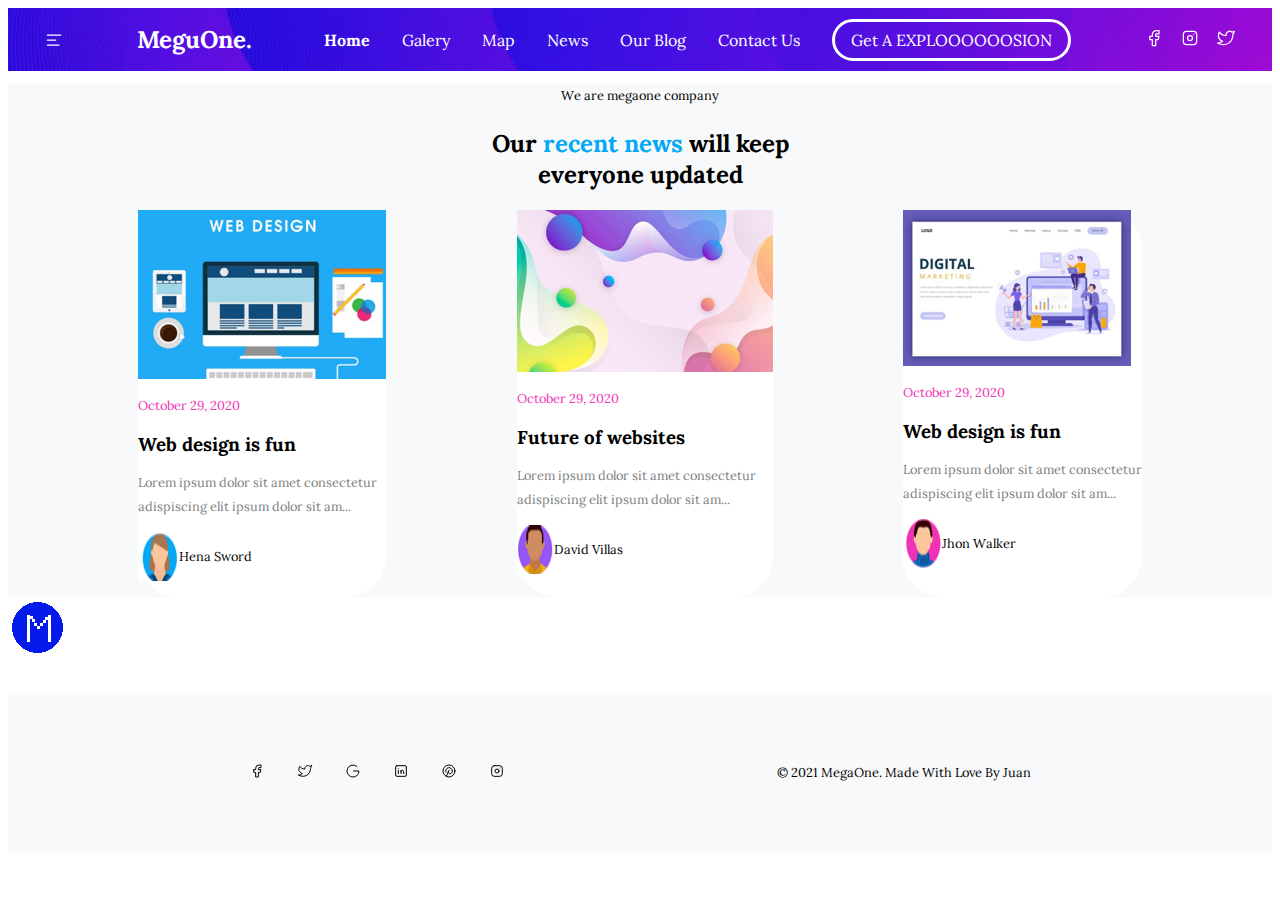
<file: Proyecto/noticias.html>
<!DOCTYPE html>
<html lang="es" dir="ltr">

<head>
    <meta charset="UTF-8">
    <title>MeguOne-Map</title>
    <link rel="stylesheet" href="css/style.css">
    <link rel="preconnect" href="https://fonts.googleapis.com">
    <link rel="preconnect" href="https://fonts.gstatic.com" crossorigin>
    <link rel="stylesheet" href="css/cabecera.css">
    <link href="https://fonts.googleapis.com/css2?family=Lora&display=swap" rel="stylesheet">
    <style>
        .gris {
            color: gray;
        }
        
        .negro {
            color: black;
        }
    </style>
</head>

<body>
    <header class="primeraparte__cabecera">
        <svg xmlns="http://www.w3.org/2000/svg" class="icon icon-tabler icon-tabler-align-left" width="20" height="20" viewBox="0 0 24 24" stroke-width="1.5" stroke="#ffffff" fill="none" stroke-linecap="round" stroke-linejoin="round">
          <path stroke="none" d="M0 0h24v24H0z" fill="none"/>
          <line x1="4" y1="6" x2="20" y2="6" />
          <line x1="4" y1="12" x2="14" y2="12" />
          <line x1="4" y1="18" x2="18" y2="18" />
      </svg>
        <h1 class="cabecera__titulo"><a href="index1.html">MeguOne.</a></h1>
        <nav class="cabecera__navegacion">
            <a href="index1.html">Home</a>
            <a href="galery.html">Galery</a>
            <a href="map.html">Map</a>
            <a href="noticias.html">News</a>
            <a href="#">Our Blog</a>
            <a href="contact.html">Contact Us</a>
            <a class="cabecera__navegacion boton" href="https://www.youtube.com/watch?v=US9mTeS6ebo">Get A EXPLOOOOOOSION</a>
        </nav>
        <div class="cabecera__logos">
            <a href="#">
                <svg xmlns="http://www.w3.org/2000/svg" class="icon icon-tabler icon-tabler-brand-facebook" width="20" height="20" viewBox="0 0 24 24" stroke-width="1.5" stroke="#ffffff" fill="none" stroke-linecap="round" stroke-linejoin="round">
                  <path stroke="none" d="M0 0h24v24H0z" fill="none"/>
                  <path d="M7 10v4h3v7h4v-7h3l1 -4h-4v-2a1 1 0 0 1 1 -1h3v-4h-3a5 5 0 0 0 -5 5v2h-3" />
              </svg>
            </a>
            <!--Fin Simbolo-->
            <a href="#">
                <svg xmlns="http://www.w3.org/2000/svg" class="icon icon-tabler icon-tabler-brand-instagram" width="20" height="20" viewBox="0 0 24 24" stroke-width="1.5" stroke="#ffffff" fill="none" stroke-linecap="round" stroke-linejoin="round">
                  <path stroke="none" d="M0 0h24v24H0z" fill="none"/>
                  <rect x="4" y="4" width="16" height="16" rx="4" />
                  <circle cx="12" cy="12" r="3" />
                  <line x1="16.5" y1="7.5" x2="16.5" y2="7.501" />
              </svg>
            </a>
            <!--Fin Simbolo-->
            <a href="#">
                <svg xmlns="http://www.w3.org/2000/svg" class="icon icon-tabler icon-tabler-brand-twitter" width="20" height="20" viewBox="0 0 24 24" stroke-width="1.5" stroke="#ffffff" fill="none" stroke-linecap="round" stroke-linejoin="round">
                  <path stroke="none" d="M0 0h24v24H0z" fill="none"/>
                  <path d="M22 4.01c-1 .49 -1.98 .689 -3 .99c-1.121 -1.265 -2.783 -1.335 -4.38 -.737s-2.643 2.06 -2.62 3.737v1c-3.245 .083 -6.135 -1.395 -8 -4c0 0 -4.182 7.433 4 11c-1.872 1.247 -3.739 2.088 -6 2c3.308 1.803 6.913 2.423 10.034 1.517c3.58 -1.04 6.522 -3.723 7.651 -7.742a13.84 13.84 0 0 0 .497 -3.753c-.002 -.249 1.51 -2.772 1.818 -4.013z" />
              </svg>
            </a>
        </div>
    </header>
    <main>
        <article class="partenueve">
            <div class="partenueve__texto">
                <p>We are megaone company</p>
                <h2>Our <span>recent news</span> will keep<br>everyone updated</h2>
            </div>
            <div class="partenueve__noticias">
                <div class="noticias__noticia">
                    <img src="imagenes/noticia1.PNG" alt="noticia1">
                    <p class="rosa">October 29, 2020</p>
                    <h3>Web design is fun</h3>
                    <p class="gris">Lorem ipsum dolor sit amet consectetur<br>adispiscing elit ipsum dolor sit am...</p>
                    <div class="noticia__autor">
                        <img src="imagenes/no1_autor.PNG" alt="noticia1">
                        <p>Hena Sword</p>
                    </div>

                </div>
                <div class="noticias__noticia">
                    <img src="imagenes/noticia2.PNG" alt="noticia2">
                    <p class="rosa">October 29, 2020</p>
                    <h3>Future of websites</h3>
                    <p class="gris">Lorem ipsum dolor sit amet consectetur<br>adispiscing elit ipsum dolor sit am...</p>
                    <div class="noticia__autor">
                        <img src="imagenes/not2_autor.PNG" alt="noticia2">
                        <p>David Villas</p>
                    </div>

                </div>
                <div class="noticias__noticia">
                    <img src="imagenes/noticia3.PNG" alt="noticia3">
                    <p class="rosa">October 29, 2020</p>
                    <h3>Web design is fun</h3>
                    <p class="gris">Lorem ipsum dolor sit amet consectetur<br>adispiscing elit ipsum dolor sit am...</p>
                    <div class="noticia__autor">
                        <img src="imagenes/not3_autor.PNG" alt="noticia3">
                        <p>Jhon Walker</p>
                    </div>
                </div>
            </div>
        </article>
        <div>
            <a href="index1.html"><img class="logo__absoulute" src="imagenes/LOGO.png" alt="Logo"></a>
        </div>

    </main>
    <footer id="footer">
        <div class="footer__logos">
            <div class="logos__espacio">
                <svg xmlns="http://www.w3.org/2000/svg" class="icon icon-tabler icon-tabler-brand-facebook" width="16" height="16" viewBox="0 0 24 24" stroke-width="1.5" stroke="#000000" fill="none" stroke-linecap="round" stroke-linejoin="round">
                <path stroke="none" d="M0 0h24v24H0z" fill="none"/>
                <path d="M7 10v4h3v7h4v-7h3l1 -4h-4v-2a1 1 0 0 1 1 -1h3v-4h-3a5 5 0 0 0 -5 5v2h-3" />
              </svg>
            </div>
            <div class="logos__espacio">
                <svg xmlns="http://www.w3.org/2000/svg" class="icon icon-tabler icon-tabler-brand-twitter" width="16" height="16" viewBox="0 0 24 24" stroke-width="1.5" stroke="#000000" fill="none" stroke-linecap="round" stroke-linejoin="round">
                <path stroke="none" d="M0 0h24v24H0z" fill="none"/>
                <path d="M22 4.01c-1 .49 -1.98 .689 -3 .99c-1.121 -1.265 -2.783 -1.335 -4.38 -.737s-2.643 2.06 -2.62 3.737v1c-3.245 .083 -6.135 -1.395 -8 -4c0 0 -4.182 7.433 4 11c-1.872 1.247 -3.739 2.088 -6 2c3.308 1.803 6.913 2.423 10.034 1.517c3.58 -1.04 6.522 -3.723 7.651 -7.742a13.84 13.84 0 0 0 .497 -3.753c-.002 -.249 1.51 -2.772 1.818 -4.013z" />
              </svg>
            </div>
            <div class="logos__espacio">
                <svg xmlns="http://www.w3.org/2000/svg" class="icon icon-tabler icon-tabler-brand-google" width="16" height="16" viewBox="0 0 24 24" stroke-width="1.5" stroke="#000000" fill="none" stroke-linecap="round" stroke-linejoin="round">
                <path stroke="none" d="M0 0h24v24H0z" fill="none"/>
                <path d="M17.788 5.108a9 9 0 1 0 3.212 6.892h-8" />
              </svg>
            </div>
            <div class="logos__espacio">
                <svg xmlns="http://www.w3.org/2000/svg" class="icon icon-tabler icon-tabler-brand-linkedin" width="16" height="16" viewBox="0 0 24 24" stroke-width="1.5" stroke="#000000" fill="none" stroke-linecap="round" stroke-linejoin="round">
                <path stroke="none" d="M0 0h24v24H0z" fill="none"/>
                <rect x="4" y="4" width="16" height="16" rx="2" />
                <line x1="8" y1="11" x2="8" y2="16" />
                <line x1="8" y1="8" x2="8" y2="8.01" />
                <line x1="12" y1="16" x2="12" y2="11" />
                <path d="M16 16v-3a2 2 0 0 0 -4 0" />
              </svg>
            </div>
            <div class="logos__espacio">
                <svg xmlns="http://www.w3.org/2000/svg" class="icon icon-tabler icon-tabler-brand-pinterest" width="16" height="16" viewBox="0 0 24 24" stroke-width="1.5" stroke="#000000" fill="none" stroke-linecap="round" stroke-linejoin="round">
                <path stroke="none" d="M0 0h24v24H0z" fill="none"/>
                <line x1="8" y1="20" x2="12" y2="11" />
                <path d="M10.7 14c.437 1.263 1.43 2 2.55 2c2.071 0 3.75 -1.554 3.75 -4a5 5 0 1 0 -9.7 1.7" />
                <circle cx="12" cy="12" r="9" />
              </svg>
            </div>
            <div class="logos__espacio">
                <svg xmlns="http://www.w3.org/2000/svg" class="icon icon-tabler icon-tabler-brand-instagram" width="16" height="16" viewBox="0 0 24 24" stroke-width="1.5" stroke="#000000" fill="none" stroke-linecap="round" stroke-linejoin="round">
                <path stroke="none" d="M0 0h24v24H0z" fill="none"/>
                <rect x="4" y="4" width="16" height="16" rx="4" />
                <circle cx="12" cy="12" r="3" />
                <line x1="16.5" y1="7.5" x2="16.5" y2="7.501" />
              </svg>
            </div>
        </div>
        <div class="footer__texto">
            <p> 2021 MegaOne. Made With Love By Juan</p>
        </div>

    </footer>


</body>

</html>
</file>
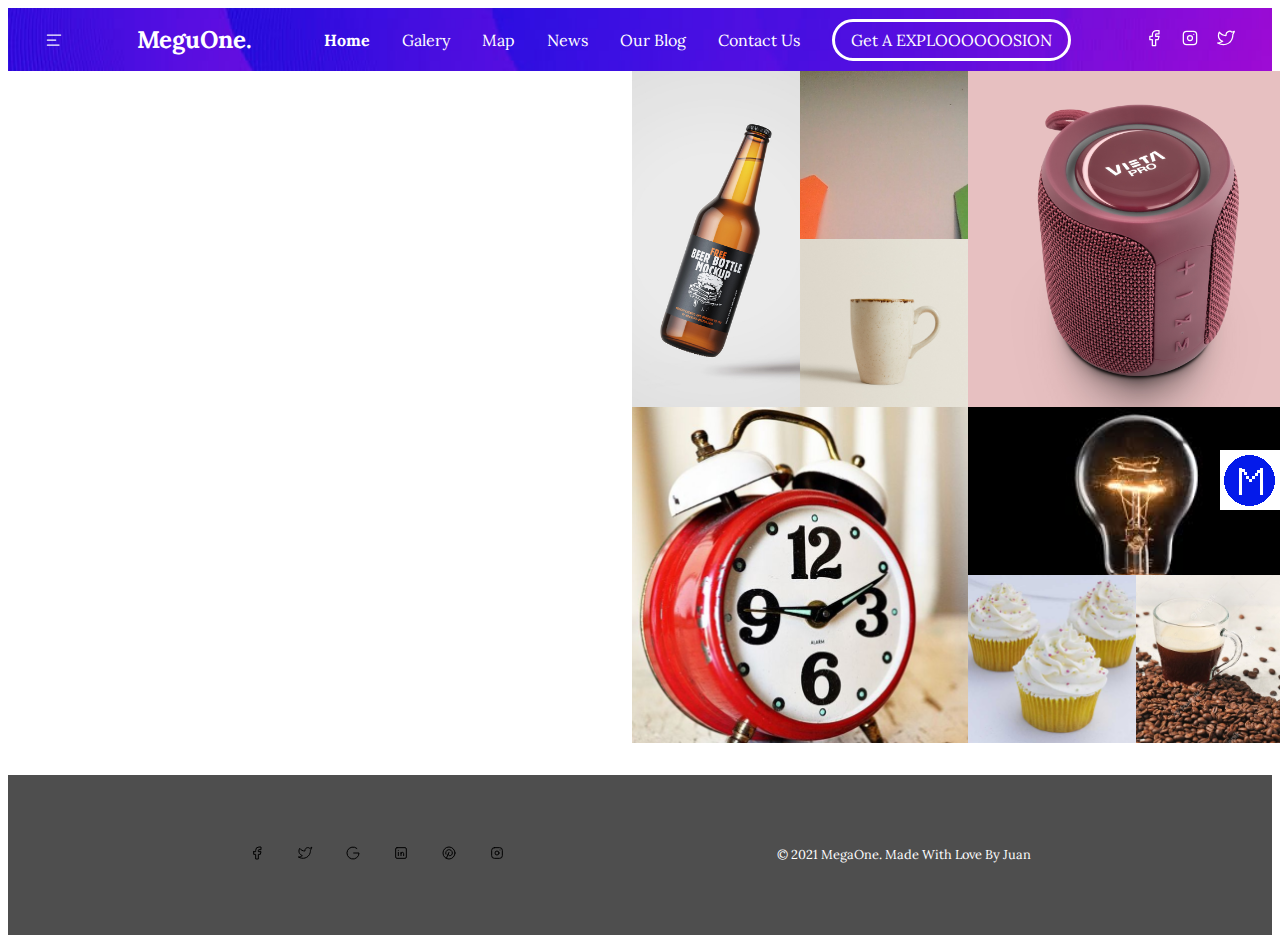
<file: ProyectoAAA/galery.html>
<!DOCTYPE html>
<html lang="es" dir="ltr">

<head>
    <meta charset="UTF-8">
    <title>MeguOne</title>
    <link rel="stylesheet" href="css/style.css">
    <link rel="preconnect" href="https://fonts.googleapis.com">
    <link rel="preconnect" href="https://fonts.gstatic.com" crossorigin>
    <link rel="stylesheet" href="css/cabecera.css">
    <link href="https://fonts.googleapis.com/css2?family=Lora&display=swap" rel="stylesheet">
    <style>
        .gris {
            color: gray;
        }
        
        .negro {
            color: black;
        }
    </style>
</head>

<body>
    <header class="primeraparte__cabecera">
        <svg xmlns="http://www.w3.org/2000/svg" class="icon icon-tabler icon-tabler-align-left" width="20" height="20" viewBox="0 0 24 24" stroke-width="1.5" stroke="#ffffff" fill="none" stroke-linecap="round" stroke-linejoin="round">
          <path stroke="none" d="M0 0h24v24H0z" fill="none"/>
          <line x1="4" y1="6" x2="20" y2="6" />
          <line x1="4" y1="12" x2="14" y2="12" />
          <line x1="4" y1="18" x2="18" y2="18" />
      </svg>
        <h1 class="cabecera__titulo"><a href="index1.html">MeguOne.</a></h1>
        <nav class="cabecera__navegacion">
            <a href="index1.html">Home</a>
            <a href="galery.html">Galery</a>
            <a href="map.html">Map</a>
            <a href="noticias.html">News</a>
            <a href="#">Our Blog</a>
            <a href="contact.html">Contact Us</a>
            <a class="cabecera__navegacion boton" href="https://www.youtube.com/watch?v=US9mTeS6ebo">Get A EXPLOOOOOOSION</a>
        </nav>
        <div class="cabecera__logos">
            <a href="#">
                <svg xmlns="http://www.w3.org/2000/svg" class="icon icon-tabler icon-tabler-brand-facebook" width="20" height="20" viewBox="0 0 24 24" stroke-width="1.5" stroke="#ffffff" fill="none" stroke-linecap="round" stroke-linejoin="round">
                  <path stroke="none" d="M0 0h24v24H0z" fill="none"/>
                  <path d="M7 10v4h3v7h4v-7h3l1 -4h-4v-2a1 1 0 0 1 1 -1h3v-4h-3a5 5 0 0 0 -5 5v2h-3" />
              </svg>
            </a>
            <!--Fin Simbolo-->
            <a href="#">
                <svg xmlns="http://www.w3.org/2000/svg" class="icon icon-tabler icon-tabler-brand-instagram" width="20" height="20" viewBox="0 0 24 24" stroke-width="1.5" stroke="#ffffff" fill="none" stroke-linecap="round" stroke-linejoin="round">
                  <path stroke="none" d="M0 0h24v24H0z" fill="none"/>
                  <rect x="4" y="4" width="16" height="16" rx="4" />
                  <circle cx="12" cy="12" r="3" />
                  <line x1="16.5" y1="7.5" x2="16.5" y2="7.501" />
              </svg>
            </a>
            <!--Fin Simbolo-->
            <a href="#">
                <svg xmlns="http://www.w3.org/2000/svg" class="icon icon-tabler icon-tabler-brand-twitter" width="20" height="20" viewBox="0 0 24 24" stroke-width="1.5" stroke="#ffffff" fill="none" stroke-linecap="round" stroke-linejoin="round">
                  <path stroke="none" d="M0 0h24v24H0z" fill="none"/>
                  <path d="M22 4.01c-1 .49 -1.98 .689 -3 .99c-1.121 -1.265 -2.783 -1.335 -4.38 -.737s-2.643 2.06 -2.62 3.737v1c-3.245 .083 -6.135 -1.395 -8 -4c0 0 -4.182 7.433 4 11c-1.872 1.247 -3.739 2.088 -6 2c3.308 1.803 6.913 2.423 10.034 1.517c3.58 -1.04 6.522 -3.723 7.651 -7.742a13.84 13.84 0 0 0 .497 -3.753c-.002 -.249 1.51 -2.772 1.818 -4.013z" />
              </svg>
            </a>
        </div>
    </header>
    <main>
        <article class="partesiete">
            <div class="collage">
                <div class="collage__foto1"></div>
                <div class="collage__foto2"></div>
                <div class="collage__foto3"></div>
                <div class="collage__foto4"></div>
                <div class="collage__foto5"></div>
                <div class="collage__foto6"></div>
                <div class="collage__foto7"></div>
                <div class="collage__foto8"></div>
            </div>
        </article>
        <div>
            <a href="index1.html"><img class="logo" src="imagenes/LOGO.png" alt="Logo"></a>
        </div>
    </main>
    <footer id="footer">
        <div class="footer__logos">
            <div class="logos__espacio">
                <svg xmlns="http://www.w3.org/2000/svg" class="icon icon-tabler icon-tabler-brand-facebook" width="16" height="16" viewBox="0 0 24 24" stroke-width="1.5" stroke="#000000" fill="none" stroke-linecap="round" stroke-linejoin="round">
                <path stroke="none" d="M0 0h24v24H0z" fill="none"/>
                <path d="M7 10v4h3v7h4v-7h3l1 -4h-4v-2a1 1 0 0 1 1 -1h3v-4h-3a5 5 0 0 0 -5 5v2h-3" />
              </svg>
            </div>
            <div class="logos__espacio">
                <svg xmlns="http://www.w3.org/2000/svg" class="icon icon-tabler icon-tabler-brand-twitter" width="16" height="16" viewBox="0 0 24 24" stroke-width="1.5" stroke="#000000" fill="none" stroke-linecap="round" stroke-linejoin="round">
                <path stroke="none" d="M0 0h24v24H0z" fill="none"/>
                <path d="M22 4.01c-1 .49 -1.98 .689 -3 .99c-1.121 -1.265 -2.783 -1.335 -4.38 -.737s-2.643 2.06 -2.62 3.737v1c-3.245 .083 -6.135 -1.395 -8 -4c0 0 -4.182 7.433 4 11c-1.872 1.247 -3.739 2.088 -6 2c3.308 1.803 6.913 2.423 10.034 1.517c3.58 -1.04 6.522 -3.723 7.651 -7.742a13.84 13.84 0 0 0 .497 -3.753c-.002 -.249 1.51 -2.772 1.818 -4.013z" />
              </svg>
            </div>
            <div class="logos__espacio">
                <svg xmlns="http://www.w3.org/2000/svg" class="icon icon-tabler icon-tabler-brand-google" width="16" height="16" viewBox="0 0 24 24" stroke-width="1.5" stroke="#000000" fill="none" stroke-linecap="round" stroke-linejoin="round">
                <path stroke="none" d="M0 0h24v24H0z" fill="none"/>
                <path d="M17.788 5.108a9 9 0 1 0 3.212 6.892h-8" />
              </svg>
            </div>
            <div class="logos__espacio">
                <svg xmlns="http://www.w3.org/2000/svg" class="icon icon-tabler icon-tabler-brand-linkedin" width="16" height="16" viewBox="0 0 24 24" stroke-width="1.5" stroke="#000000" fill="none" stroke-linecap="round" stroke-linejoin="round">
                <path stroke="none" d="M0 0h24v24H0z" fill="none"/>
                <rect x="4" y="4" width="16" height="16" rx="2" />
                <line x1="8" y1="11" x2="8" y2="16" />
                <line x1="8" y1="8" x2="8" y2="8.01" />
                <line x1="12" y1="16" x2="12" y2="11" />
                <path d="M16 16v-3a2 2 0 0 0 -4 0" />
              </svg>
            </div>
            <div class="logos__espacio">
                <svg xmlns="http://www.w3.org/2000/svg" class="icon icon-tabler icon-tabler-brand-pinterest" width="16" height="16" viewBox="0 0 24 24" stroke-width="1.5" stroke="#000000" fill="none" stroke-linecap="round" stroke-linejoin="round">
                <path stroke="none" d="M0 0h24v24H0z" fill="none"/>
                <line x1="8" y1="20" x2="12" y2="11" />
                <path d="M10.7 14c.437 1.263 1.43 2 2.55 2c2.071 0 3.75 -1.554 3.75 -4a5 5 0 1 0 -9.7 1.7" />
                <circle cx="12" cy="12" r="9" />
              </svg>
            </div>
            <div class="logos__espacio">
                <svg xmlns="http://www.w3.org/2000/svg" class="icon icon-tabler icon-tabler-brand-instagram" width="16" height="16" viewBox="0 0 24 24" stroke-width="1.5" stroke="#000000" fill="none" stroke-linecap="round" stroke-linejoin="round">
                <path stroke="none" d="M0 0h24v24H0z" fill="none"/>
                <rect x="4" y="4" width="16" height="16" rx="4" />
                <circle cx="12" cy="12" r="3" />
                <line x1="16.5" y1="7.5" x2="16.5" y2="7.501" />
              </svg>
            </div>
        </div>
        <div class="footer__texto">
            <p> 2021 MegaOne. Made With Love By Juan</p>
        </div>

    </footer>

</body>

</html>
</file>
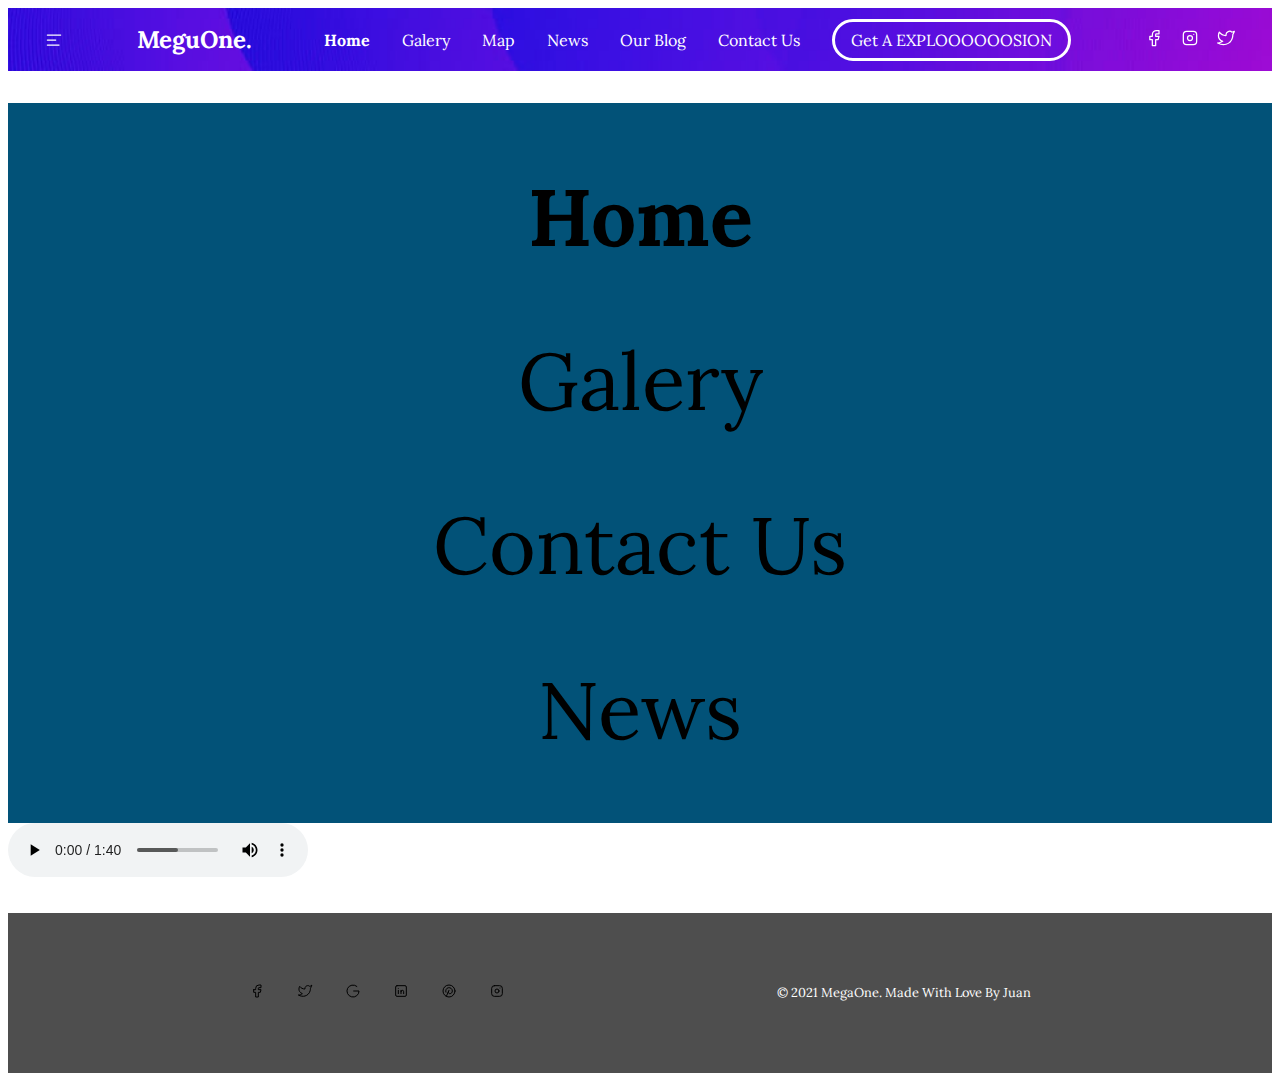
<file: ProyectoAAA/map.html>
<!DOCTYPE html>
<html lang="es" dir="ltr">

<head>
    <meta charset="UTF-8">
    <title>MeguOne-Map</title>
    <link rel="stylesheet" href="css/style.css">
    <link rel="preconnect" href="https://fonts.googleapis.com">
    <link rel="preconnect" href="https://fonts.gstatic.com" crossorigin>
    <link rel="stylesheet" href="css/cabecera.css">
    <link href="https://fonts.googleapis.com/css2?family=Lora&display=swap" rel="stylesheet">
    <style>
        .gris {
            color: gray;
        }
        
        .negro {
            color: black;
        }
    </style>
</head>

<body>
    <header class="primeraparte__cabecera">
        <svg xmlns="http://www.w3.org/2000/svg" class="icon icon-tabler icon-tabler-align-left" width="20" height="20" viewBox="0 0 24 24" stroke-width="1.5" stroke="#ffffff" fill="none" stroke-linecap="round" stroke-linejoin="round">
          <path stroke="none" d="M0 0h24v24H0z" fill="none"/>
          <line x1="4" y1="6" x2="20" y2="6" />
          <line x1="4" y1="12" x2="14" y2="12" />
          <line x1="4" y1="18" x2="18" y2="18" />
      </svg>
        <h1 class="cabecera__titulo"><a href="index1.html">MeguOne.</a></h1>
        <nav class="cabecera__navegacion">
            <a href="index1.html">Home</a>
            <a href="galery.html">Galery</a>
            <a href="map.html">Map</a>
            <a href="noticias.html">News</a>
            <a href="#">Our Blog</a>
            <a href="contact.html">Contact Us</a>
            <a class="cabecera__navegacion boton" href="https://www.youtube.com/watch?v=US9mTeS6ebo">Get A EXPLOOOOOOSION</a>
        </nav>
        <div class="cabecera__logos">
            <a href="#">
                <svg xmlns="http://www.w3.org/2000/svg" class="icon icon-tabler icon-tabler-brand-facebook" width="20" height="20" viewBox="0 0 24 24" stroke-width="1.5" stroke="#ffffff" fill="none" stroke-linecap="round" stroke-linejoin="round">
                  <path stroke="none" d="M0 0h24v24H0z" fill="none"/>
                  <path d="M7 10v4h3v7h4v-7h3l1 -4h-4v-2a1 1 0 0 1 1 -1h3v-4h-3a5 5 0 0 0 -5 5v2h-3" />
              </svg>
            </a>
            <!--Fin Simbolo-->
            <a href="#">
                <svg xmlns="http://www.w3.org/2000/svg" class="icon icon-tabler icon-tabler-brand-instagram" width="20" height="20" viewBox="0 0 24 24" stroke-width="1.5" stroke="#ffffff" fill="none" stroke-linecap="round" stroke-linejoin="round">
                  <path stroke="none" d="M0 0h24v24H0z" fill="none"/>
                  <rect x="4" y="4" width="16" height="16" rx="4" />
                  <circle cx="12" cy="12" r="3" />
                  <line x1="16.5" y1="7.5" x2="16.5" y2="7.501" />
              </svg>
            </a>
            <!--Fin Simbolo-->
            <a href="#">
                <svg xmlns="http://www.w3.org/2000/svg" class="icon icon-tabler icon-tabler-brand-twitter" width="20" height="20" viewBox="0 0 24 24" stroke-width="1.5" stroke="#ffffff" fill="none" stroke-linecap="round" stroke-linejoin="round">
                  <path stroke="none" d="M0 0h24v24H0z" fill="none"/>
                  <path d="M22 4.01c-1 .49 -1.98 .689 -3 .99c-1.121 -1.265 -2.783 -1.335 -4.38 -.737s-2.643 2.06 -2.62 3.737v1c-3.245 .083 -6.135 -1.395 -8 -4c0 0 -4.182 7.433 4 11c-1.872 1.247 -3.739 2.088 -6 2c3.308 1.803 6.913 2.423 10.034 1.517c3.58 -1.04 6.522 -3.723 7.651 -7.742a13.84 13.84 0 0 0 .497 -3.753c-.002 -.249 1.51 -2.772 1.818 -4.013z" />
              </svg>
            </a>
        </div>
    </header>
    <main>
        <article class="map__enlaces">
            <a href="index1.html">Home</a>
            <a href="galery.html">Galery</a>
            <a href="contact.html">Contact Us</a>
            <a href="noticias.html">News</a>
        </article>
        <article>
            <audio controls autoplay>
        <source src="imagenes/audioProyecto.mp3" type="audio/mpeg">
        Your browser does not support the audio element.
      </audio>
        </article>

    </main>
    <footer id="footer">
        <div class="footer__logos">
            <div class="logos__espacio">
                <svg xmlns="http://www.w3.org/2000/svg" class="icon icon-tabler icon-tabler-brand-facebook" width="16" height="16" viewBox="0 0 24 24" stroke-width="1.5" stroke="#000000" fill="none" stroke-linecap="round" stroke-linejoin="round">
                <path stroke="none" d="M0 0h24v24H0z" fill="none"/>
                <path d="M7 10v4h3v7h4v-7h3l1 -4h-4v-2a1 1 0 0 1 1 -1h3v-4h-3a5 5 0 0 0 -5 5v2h-3" />
              </svg>
            </div>
            <div class="logos__espacio">
                <svg xmlns="http://www.w3.org/2000/svg" class="icon icon-tabler icon-tabler-brand-twitter" width="16" height="16" viewBox="0 0 24 24" stroke-width="1.5" stroke="#000000" fill="none" stroke-linecap="round" stroke-linejoin="round">
                <path stroke="none" d="M0 0h24v24H0z" fill="none"/>
                <path d="M22 4.01c-1 .49 -1.98 .689 -3 .99c-1.121 -1.265 -2.783 -1.335 -4.38 -.737s-2.643 2.06 -2.62 3.737v1c-3.245 .083 -6.135 -1.395 -8 -4c0 0 -4.182 7.433 4 11c-1.872 1.247 -3.739 2.088 -6 2c3.308 1.803 6.913 2.423 10.034 1.517c3.58 -1.04 6.522 -3.723 7.651 -7.742a13.84 13.84 0 0 0 .497 -3.753c-.002 -.249 1.51 -2.772 1.818 -4.013z" />
              </svg>
            </div>
            <div class="logos__espacio">
                <svg xmlns="http://www.w3.org/2000/svg" class="icon icon-tabler icon-tabler-brand-google" width="16" height="16" viewBox="0 0 24 24" stroke-width="1.5" stroke="#000000" fill="none" stroke-linecap="round" stroke-linejoin="round">
                <path stroke="none" d="M0 0h24v24H0z" fill="none"/>
                <path d="M17.788 5.108a9 9 0 1 0 3.212 6.892h-8" />
              </svg>
            </div>
            <div class="logos__espacio">
                <svg xmlns="http://www.w3.org/2000/svg" class="icon icon-tabler icon-tabler-brand-linkedin" width="16" height="16" viewBox="0 0 24 24" stroke-width="1.5" stroke="#000000" fill="none" stroke-linecap="round" stroke-linejoin="round">
                <path stroke="none" d="M0 0h24v24H0z" fill="none"/>
                <rect x="4" y="4" width="16" height="16" rx="2" />
                <line x1="8" y1="11" x2="8" y2="16" />
                <line x1="8" y1="8" x2="8" y2="8.01" />
                <line x1="12" y1="16" x2="12" y2="11" />
                <path d="M16 16v-3a2 2 0 0 0 -4 0" />
              </svg>
            </div>
            <div class="logos__espacio">
                <svg xmlns="http://www.w3.org/2000/svg" class="icon icon-tabler icon-tabler-brand-pinterest" width="16" height="16" viewBox="0 0 24 24" stroke-width="1.5" stroke="#000000" fill="none" stroke-linecap="round" stroke-linejoin="round">
                <path stroke="none" d="M0 0h24v24H0z" fill="none"/>
                <line x1="8" y1="20" x2="12" y2="11" />
                <path d="M10.7 14c.437 1.263 1.43 2 2.55 2c2.071 0 3.75 -1.554 3.75 -4a5 5 0 1 0 -9.7 1.7" />
                <circle cx="12" cy="12" r="9" />
              </svg>
            </div>
            <div class="logos__espacio">
                <svg xmlns="http://www.w3.org/2000/svg" class="icon icon-tabler icon-tabler-brand-instagram" width="16" height="16" viewBox="0 0 24 24" stroke-width="1.5" stroke="#000000" fill="none" stroke-linecap="round" stroke-linejoin="round">
                <path stroke="none" d="M0 0h24v24H0z" fill="none"/>
                <rect x="4" y="4" width="16" height="16" rx="4" />
                <circle cx="12" cy="12" r="3" />
                <line x1="16.5" y1="7.5" x2="16.5" y2="7.501" />
              </svg>
            </div>
        </div>
        <div class="footer__texto">
            <p> 2021 MegaOne. Made With Love By Juan</p>
        </div>

    </footer>

</body>

</html>
</file>
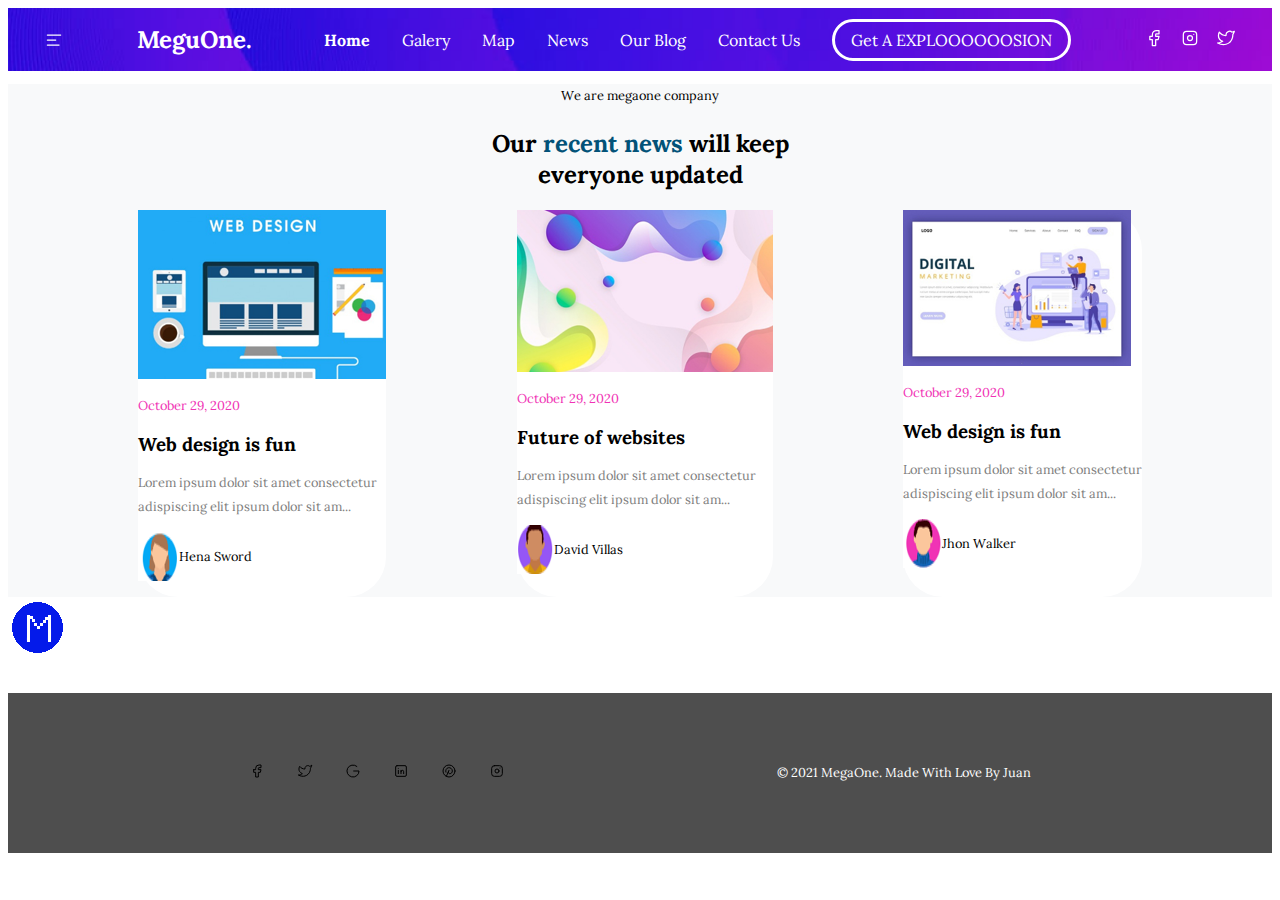
<file: ProyectoAAA/noticias.html>
<!DOCTYPE html>
<html lang="es" dir="ltr">

<head>
    <meta charset="UTF-8">
    <title>MeguOne-Map</title>
    <link rel="stylesheet" href="css/style.css">
    <link rel="preconnect" href="https://fonts.googleapis.com">
    <link rel="preconnect" href="https://fonts.gstatic.com" crossorigin>
    <link rel="stylesheet" href="css/cabecera.css">
    <link href="https://fonts.googleapis.com/css2?family=Lora&display=swap" rel="stylesheet">
    <style>
        .gris {
            color: gray;
        }
        
        .negro {
            color: black;
        }
    </style>
</head>

<body>
    <header class="primeraparte__cabecera">
        <svg xmlns="http://www.w3.org/2000/svg" class="icon icon-tabler icon-tabler-align-left" width="20" height="20" viewBox="0 0 24 24" stroke-width="1.5" stroke="#ffffff" fill="none" stroke-linecap="round" stroke-linejoin="round">
          <path stroke="none" d="M0 0h24v24H0z" fill="none"/>
          <line x1="4" y1="6" x2="20" y2="6" />
          <line x1="4" y1="12" x2="14" y2="12" />
          <line x1="4" y1="18" x2="18" y2="18" />
      </svg>
        <h1 class="cabecera__titulo"><a href="index1.html">MeguOne.</a></h1>
        <nav class="cabecera__navegacion">
            <a href="index1.html">Home</a>
            <a href="galery.html">Galery</a>
            <a href="map.html">Map</a>
            <a href="noticias.html">News</a>
            <a href="#">Our Blog</a>
            <a href="contact.html">Contact Us</a>
            <a class="cabecera__navegacion boton" href="https://www.youtube.com/watch?v=US9mTeS6ebo">Get A EXPLOOOOOOSION</a>
        </nav>
        <div class="cabecera__logos">
            <a href="#">
                <svg xmlns="http://www.w3.org/2000/svg" class="icon icon-tabler icon-tabler-brand-facebook" width="20" height="20" viewBox="0 0 24 24" stroke-width="1.5" stroke="#ffffff" fill="none" stroke-linecap="round" stroke-linejoin="round">
                  <path stroke="none" d="M0 0h24v24H0z" fill="none"/>
                  <path d="M7 10v4h3v7h4v-7h3l1 -4h-4v-2a1 1 0 0 1 1 -1h3v-4h-3a5 5 0 0 0 -5 5v2h-3" />
              </svg>
            </a>
            <!--Fin Simbolo-->
            <a href="#">
                <svg xmlns="http://www.w3.org/2000/svg" class="icon icon-tabler icon-tabler-brand-instagram" width="20" height="20" viewBox="0 0 24 24" stroke-width="1.5" stroke="#ffffff" fill="none" stroke-linecap="round" stroke-linejoin="round">
                  <path stroke="none" d="M0 0h24v24H0z" fill="none"/>
                  <rect x="4" y="4" width="16" height="16" rx="4" />
                  <circle cx="12" cy="12" r="3" />
                  <line x1="16.5" y1="7.5" x2="16.5" y2="7.501" />
              </svg>
            </a>
            <!--Fin Simbolo-->
            <a href="#">
                <svg xmlns="http://www.w3.org/2000/svg" class="icon icon-tabler icon-tabler-brand-twitter" width="20" height="20" viewBox="0 0 24 24" stroke-width="1.5" stroke="#ffffff" fill="none" stroke-linecap="round" stroke-linejoin="round">
                  <path stroke="none" d="M0 0h24v24H0z" fill="none"/>
                  <path d="M22 4.01c-1 .49 -1.98 .689 -3 .99c-1.121 -1.265 -2.783 -1.335 -4.38 -.737s-2.643 2.06 -2.62 3.737v1c-3.245 .083 -6.135 -1.395 -8 -4c0 0 -4.182 7.433 4 11c-1.872 1.247 -3.739 2.088 -6 2c3.308 1.803 6.913 2.423 10.034 1.517c3.58 -1.04 6.522 -3.723 7.651 -7.742a13.84 13.84 0 0 0 .497 -3.753c-.002 -.249 1.51 -2.772 1.818 -4.013z" />
              </svg>
            </a>
        </div>
    </header>
    <main>
        <article class="partenueve">
            <div class="partenueve__texto">
                <p>We are megaone company</p>
                <h2>Our <span>recent news</span> will keep<br>everyone updated</h2>
            </div>
            <div class="partenueve__noticias">
                <div class="noticias__noticia">
                    <img src="imagenes/noticia1.PNG" alt="noticia1">
                    <p class="rosa">October 29, 2020</p>
                    <h3>Web design is fun</h3>
                    <p class="gris">Lorem ipsum dolor sit amet consectetur<br>adispiscing elit ipsum dolor sit am...</p>
                    <div class="noticia__autor">
                        <img src="imagenes/no1_autor.PNG" alt="noticia1">
                        <p>Hena Sword</p>
                    </div>

                </div>
                <div class="noticias__noticia">
                    <img src="imagenes/noticia2.PNG" alt="noticia2">
                    <p class="rosa">October 29, 2020</p>
                    <h3>Future of websites</h3>
                    <p class="gris">Lorem ipsum dolor sit amet consectetur<br>adispiscing elit ipsum dolor sit am...</p>
                    <div class="noticia__autor">
                        <img src="imagenes/not2_autor.PNG" alt="noticia2">
                        <p>David Villas</p>
                    </div>

                </div>
                <div class="noticias__noticia">
                    <img src="imagenes/noticia3.PNG" alt="noticia3">
                    <p class="rosa">October 29, 2020</p>
                    <h3>Web design is fun</h3>
                    <p class="gris">Lorem ipsum dolor sit amet consectetur<br>adispiscing elit ipsum dolor sit am...</p>
                    <div class="noticia__autor">
                        <img src="imagenes/not3_autor.PNG" alt="noticia3">
                        <p>Jhon Walker</p>
                    </div>
                </div>
            </div>
        </article>
        <div>
            <a href="index1.html"><img class="logo__absoulute" src="imagenes/LOGO.png" alt="Logo"></a>
        </div>

    </main>
    <footer id="footer">
        <div class="footer__logos">
            <div class="logos__espacio">
                <svg xmlns="http://www.w3.org/2000/svg" class="icon icon-tabler icon-tabler-brand-facebook" width="16" height="16" viewBox="0 0 24 24" stroke-width="1.5" stroke="#000000" fill="none" stroke-linecap="round" stroke-linejoin="round">
                <path stroke="none" d="M0 0h24v24H0z" fill="none"/>
                <path d="M7 10v4h3v7h4v-7h3l1 -4h-4v-2a1 1 0 0 1 1 -1h3v-4h-3a5 5 0 0 0 -5 5v2h-3" />
              </svg>
            </div>
            <div class="logos__espacio">
                <svg xmlns="http://www.w3.org/2000/svg" class="icon icon-tabler icon-tabler-brand-twitter" width="16" height="16" viewBox="0 0 24 24" stroke-width="1.5" stroke="#000000" fill="none" stroke-linecap="round" stroke-linejoin="round">
                <path stroke="none" d="M0 0h24v24H0z" fill="none"/>
                <path d="M22 4.01c-1 .49 -1.98 .689 -3 .99c-1.121 -1.265 -2.783 -1.335 -4.38 -.737s-2.643 2.06 -2.62 3.737v1c-3.245 .083 -6.135 -1.395 -8 -4c0 0 -4.182 7.433 4 11c-1.872 1.247 -3.739 2.088 -6 2c3.308 1.803 6.913 2.423 10.034 1.517c3.58 -1.04 6.522 -3.723 7.651 -7.742a13.84 13.84 0 0 0 .497 -3.753c-.002 -.249 1.51 -2.772 1.818 -4.013z" />
              </svg>
            </div>
            <div class="logos__espacio">
                <svg xmlns="http://www.w3.org/2000/svg" class="icon icon-tabler icon-tabler-brand-google" width="16" height="16" viewBox="0 0 24 24" stroke-width="1.5" stroke="#000000" fill="none" stroke-linecap="round" stroke-linejoin="round">
                <path stroke="none" d="M0 0h24v24H0z" fill="none"/>
                <path d="M17.788 5.108a9 9 0 1 0 3.212 6.892h-8" />
              </svg>
            </div>
            <div class="logos__espacio">
                <svg xmlns="http://www.w3.org/2000/svg" class="icon icon-tabler icon-tabler-brand-linkedin" width="16" height="16" viewBox="0 0 24 24" stroke-width="1.5" stroke="#000000" fill="none" stroke-linecap="round" stroke-linejoin="round">
                <path stroke="none" d="M0 0h24v24H0z" fill="none"/>
                <rect x="4" y="4" width="16" height="16" rx="2" />
                <line x1="8" y1="11" x2="8" y2="16" />
                <line x1="8" y1="8" x2="8" y2="8.01" />
                <line x1="12" y1="16" x2="12" y2="11" />
                <path d="M16 16v-3a2 2 0 0 0 -4 0" />
              </svg>
            </div>
            <div class="logos__espacio">
                <svg xmlns="http://www.w3.org/2000/svg" class="icon icon-tabler icon-tabler-brand-pinterest" width="16" height="16" viewBox="0 0 24 24" stroke-width="1.5" stroke="#000000" fill="none" stroke-linecap="round" stroke-linejoin="round">
                <path stroke="none" d="M0 0h24v24H0z" fill="none"/>
                <line x1="8" y1="20" x2="12" y2="11" />
                <path d="M10.7 14c.437 1.263 1.43 2 2.55 2c2.071 0 3.75 -1.554 3.75 -4a5 5 0 1 0 -9.7 1.7" />
                <circle cx="12" cy="12" r="9" />
              </svg>
            </div>
            <div class="logos__espacio">
                <svg xmlns="http://www.w3.org/2000/svg" class="icon icon-tabler icon-tabler-brand-instagram" width="16" height="16" viewBox="0 0 24 24" stroke-width="1.5" stroke="#000000" fill="none" stroke-linecap="round" stroke-linejoin="round">
                <path stroke="none" d="M0 0h24v24H0z" fill="none"/>
                <rect x="4" y="4" width="16" height="16" rx="4" />
                <circle cx="12" cy="12" r="3" />
                <line x1="16.5" y1="7.5" x2="16.5" y2="7.501" />
              </svg>
            </div>
        </div>
        <div class="footer__texto">
            <p> 2021 MegaOne. Made With Love By Juan</p>
        </div>

    </footer>


</body>

</html>
</file>
<file: Proyecto/css/style.css>
/**REM Y OTROS**/
        
         :root {
            --azul: #03a9f5;
            --azulOscuro: #1096f9;
            --rosa: #f033b5;
            --blanco: #ffffff;
            --morado: #9556f5;
            --gris: #f8f9fa;
            --fuente: 'Lora', serif;
        }
        
        h1:not(body) {
            color: black;
        }
        
        .rosa {
            color: var(--rosa);
        }
        
        .azul {
            color: var(--azulOscuro);
        }
        
        html {
            box-sizing: border-box;
        }
        
        .partedos {
            color: black;
        }
        
        *,
        *:before,
        *:after {
            box-sizing: inherit;
        }
        
        body {
            font-family: var(--fuente);
            color: var(--blanco);
            max-width: 100%;
        }
        
        a {
            text-decoration: none;
            color: var(--blanco);
            font-family: var(--fuente);
        }
        
        a:link {
            text-decoration: none;
        }
        
        a[href="index1.html"] {
            font-weight: bold;
        }
        
        p {
            font-size: .8rem;
            line-height: 1.5rem;
        }
        /**PRIMERA_PARTE**/
        
        #primeraparte {
            background-image: url(../imagenes/cabecera_fondo.jpg);
            background-repeat: no-repeat;
            background-size: cover;
        }
        /**CABECERA**/
        
        .primeraparte__cabecera {
            display: flex;
            justify-content: space-around;
            align-items: center;
        }
        
        .cabecera__titulo {
            font-size: 1.5rem;
        }
        
        .cabecera__navegacion {
            display: flex;
            justify-content: space-between;
            gap: 2rem;
            align-items: center;
        }
        
        .cabecera__logos {
            display: flex;
            justify-content: space-between;
            gap: 1rem;
        }
        
        .cabecera__navegacion .boton {
            border: 3px solid var(--blanco);
            border-radius: 4rem;
            padding: .5rem 1rem;
        }
        
        @media(max-width:780px) {
            .primeraparte__cabecera {
                display: flex;
                flex-direction: column;
            }
            .cabecera__navegacion {
                display: flex;
                flex-direction: column;
            }
            .cabecera__navegacion a {
                margin-top: 1.5rem;
            }
            .cabecera__logos {
                display: flex;
                margin-top: 1rem;
            }
        }
        /**Primeraparte_columnas**/
        
        .primeraparte__columnas {
            display: flex;
            justify-content: center;
            margin-top: 2rem;
            align-items: center;
            gap: 3rem;
        }
        
        .columnas__imagen {
            padding-left: 20rem;
        }
        
        .colummnas__contenido {
            line-height: 2rem;
            padding-right: 15rem;
        }
        
        .columnas__titulo {
            font-size: 2.4rem;
            line-height: 3rem;
        }
        
        .columnas__titulo span {
            background: linear-gradient(to bottom right, var(--rosa), var(--blanco));
            -webkit-background-clip: text;
            -webkit-text-fill-color: transparent;
        }
        
        .colummnas__boton {
            background-color: var(--azul);
            padding: .5rem 2rem;
            text-align: center;
            text-decoration: none;
            display: inline-block;
            font-size: 16px;
            border-radius: 4rem;
            margin-top: 2rem;
        }
        /**Media Colummnas**/
        
        @media(max-width:780px) {
            .primeraparte__columnas {
                flex-direction: column;
            }
            .columnas__imagen {
                padding-left: 0;
            }
            .colummnas__contenido {
                padding-right: 0;
                text-align: center;
            }
            .colummnas__boton {
                width: 90%;
            }
        }
        /**PRIMERAPARTEFINAL**/
        
        .primeraparte_final {
            text-align: center;
            display: flex;
            justify-content: center;
            align-items: center;
        }
        /**PARTE2**/
        
        .partedos {
            display: flex;
            flex-direction: column;
            align-items: center;
        }
        
        .partedos__primeraseccion {
            display: grid;
            grid-template-columns: repeat(2, .5fr);
            align-items: center;
            justify-items: center;
            max-width: 60rem;
        }
        
        .primeraseccion__primeracolumna span {
            color: var(--azul);
        }
        
        .partedos__segundaseccion {
            display: grid;
            grid-template-columns: repeat(4, 1fr);
            justify-items: center;
            align-items: center;
            max-width: 55rem;
            gap: 3rem;
        }
        
        .segundaseccion__columnas {
            text-align: center;
            max-width: 10rem;
        }
        
        @media(max-width:780px) {
            .partedos__primeraseccion {
                grid-template-columns: 1fr;
                text-align: center;
                width: 90%;
            }
            .partedos__segundaseccion {
                grid-template-columns: repeat(2, 1fr);
                width: 80%;
            }
        }
        /**PARTE3**/
        
        .partetres {
            background-color: var(--azulOscuro);
            display: flex;
            justify-content: space-evenly;
        }
        
        .partetres__imagen {
            padding-top: 2.5rem;
            padding-bottom: 2.5rem;
            padding-left: 2.5rem;
        }
        
        .texto__columnaspartetres {
            display: grid;
            grid-template-columns: repeat(3, 1fr);
            padding-right: 3.5rem;
            line-height: 0.4rem;
        }
        
        @media(max-width:780px) {
            .partetres {
                flex-direction: column;
                justify-content: center;
                align-items: center;
            }
        }
        /**PARTE4**/
        
        .partecuatro {
            color: black;
        }
        
        .partecuatro__texto {
            text-align: center;
        }
        
        .partecuatro__texto span {
            color: var(--azul);
        }
        
        .partecuatro__texto p {
            color: gray;
        }
        
        .partecuatro__columnas {
            padding-top: 1rem;
            display: flex;
            justify-content: space-evenly;
            text-align: center;
            padding-bottom: 2rem;
        }
        
        .columnas__logo {
            display: flex;
            align-items: center;
        }
        
        @media(max-width:780px) {
            .partecuatro__columnas {
                flex-direction: column;
            }
            .columnas__parte4 {
                padding-top: 2rem;
            }
        }
        /**PARTE5**/
        
        .parte5 {
            padding-top: 2rem;
            background-color: var(--gris);
            display: flex;
            justify-content: space-evenly;
        }
        
        .parte5__texto {
            color: gray;
        }
        
        .parte5__texto h2 {
            color: black;
        }
        
        .parte5__texto span {
            color: var(--rosa);
        }
        
        @media(max-width:780px) {
            .parte5 {
                flex-direction: column;
                align-items: center;
            }
        }
        /**PARTE6**/
        
        .parteseis {
            text-align: center;
            color: gray;
        }
        
        .parteseis h2 {
            color: black;
        }
        
        .parteseis span {
            color: var(--azul);
        }
        
        .parteseis__indice {
            display: flex;
            color: black;
            align-items: center;
            justify-content: center;
        }
        
        .parteseis__indice+p {
            padding-right: 0.4rem;
            font-weight: bold;
        }
        
        .parteseis__indice p:first-child {
            color: var(--rosa);
        }
        /**COLLAGE**/
        
        .partesiete {
            padding-left: 39rem;
        }
        
        .collage {
            display: grid;
            grid-template-columns: repeat(4, 0.5fr);
            grid-template-rows: repeat(4, 0.5fr);
            width: 42rem;
            height: 42rem;
        }
        
        .collage__foto1 {
            background-image: url("../imagenes/collage1.jpg");
            background-size: cover;
            background-position: center;
            grid-column: 1/2;
            grid-row: 1/3;
        }
        
        .collage__foto2 {
            background-image: url("../imagenes/collage2.jpg");
            background-size: cover;
            background-position: center;
            grid-column: 2/3;
            grid-row: 1/3;
        }
        
        .collage__foto3 {
            background-image: url("../imagenes/collage3.jpg");
            background-size: cover;
            background-position: center;
            grid-column: 2/3;
            grid-row: 2/3;
        }
        
        .collage__foto4 {
            background-image: url("../imagenes/collage4.jpg");
            background-size: cover;
            background-position: center;
            grid-column: 3/5;
            grid-row: 1/3;
        }
        
        .collage__foto5 {
            background-image: url("../imagenes/collage5.jpg");
            background-size: cover;
            background-position: center;
            grid-column: 1/3;
            grid-row: 3/5;
        }
        
        .collage__foto6 {
            background-image: url("../imagenes/collage6.jpg");
            background-size: cover;
            background-position: center;
            grid-column: 3/5;
            grid-row: 3/4;
        }
        
        .collage__foto7 {
            background-image: url("../imagenes/collage7.jpg");
            background-size: cover;
            background-position: center;
            grid-column: 3/4;
            grid-row: 4/5;
        }
        
        .collage__foto8 {
            background-image: url("../imagenes/collage8.jpg");
            background-size: cover;
            background-position: center;
            grid-column: 4/5;
            grid-row: 4/5;
        }
        
        @media(max-width:780px) {
            .partesiete {
                padding-left: 0rem;
            }
        }
        /**PARTE8**/
        
        .parteocho {
            background-image: url(../imagenes/background_8.png);
            background-size: cover;
            background-repeat: no-repeat;
            display: flex;
            padding-top: 2rem;
            padding-bottom: 2rem;
            margin-top: 1rem;
            justify-content: space-evenly;
        }
        
        .parteocho__texto {
            text-align: center;
        }
        
        .parteocho__texto>h3 {
            color: var(--rosa);
        }
        /**PARTE9**/
        
        .partenueve {
            background-color: #f8f9fa;
        }
        
        .partenueve__texto {
            text-align: center;
            color: black;
        }
        
        .partenueve__texto span {
            color: var(--azul);
        }
        
        .partenueve__noticias {
            display: flex;
            justify-content: space-evenly;
        }
        
        .noticias__noticia {
            border-radius: 2.5rem;
            color: black;
            background-color: white;
            border-radius: 2.5rem;
            line-height: 1rem;
            padding-bottom: 1rem;
        }
        
        .noticias__noticia div:last-child {
            padding-right: 1rem;
        }
        
        .noticia__noticia img {
            border-radius: 2.5rem;
        }
        
        .noticia__autor {
            display: flex;
        }
        
        @media(max-width:780px) {
            .partenueve__noticias {
                flex-direction: column;
                align-items: center;
            }
            .noticias__noticia {
                padding-top: 1rem;
                padding-bottom: 1rem;
            }
        }
        /**PARTE10**/
        
        .partediez__fondo {
            background-image: url(../imagenes/fondo10.PNG);
            background-size: cover;
            background-position: center;
            background-repeat: no-repeat;
            width: 100%;
            height: 25rem;
        }
        
        .partediez__mapa {
            text-align: center;
            margin-top: -10rem;
        }
        /**FORMULARIO**/
        
        .parteonce {
            color: black;
            display: flex;
            justify-content: space-around;
        }
        
        @media(max-width:780px) {
            .parteonce {
                flex-direction: column;
            }
        }
        /**DATOS**/
        
        .parteonce__datos {
            background-image: url(../imagenes/fondo12.jpg);
            background-repeat: no-repeat;
            background-size: cover;
            margin-top: 1rem;
        }
        
        .datos__texto {
            padding-left: 1rem;
            padding-right: 1rem;
        }
        
        .filas__fila {
            display: flex;
            align-items: center;
            padding-left: 1rem;
        }
        /**FOOTER**/
        
        #footer {
            background-color: var(--gris);
            display: flex;
            justify-content: space-evenly;
            align-items: center;
            margin-top: 2rem;
            height: 10rem;
        }
        
        .footer__logos {
            display: flex;
            justify-content: space-evenly;
        }
        
        .footer__texto {
            color: black;
        }
        
        .footer__texto p::before {
            content: "©";
        }
        
        .logos__espacio {
            padding-right: 2rem;
        }
        /**PAGINA CONTACT**/
        
        .contact__formulario {
            width: 30rem;
            margin: auto;
            background: var(--azul);
            padding: 1rem 2rem;
            box-sizing: border-box;
            margin-top: 3rem;
            border-radius: 1rem;
        }
        
        .contact__formulario h2 {
            text-align: center;
            font: var(--fuente);
            font-size: 2rem;
            margin-bottom: 2rem;
        }
        
        .contact__formulario h2::first-letter {
            color: var(--rosa);
        }
        
        .contact__formulario input,
        textarea {
            width: 100%;
            margin-bottom: 2rem;
            padding: 1rem;
            box-sizing: border-box;
            border-radius: 1rem;
            border: none;
        }
        
        input:required {
            border: 0.2rem solid red;
        }
        
        input:enabled {
            background-color: white;
        }
        
        input:disabled {
            background-color: gray;
        }
        
        input:focus {
            border: 0.2rem dotted #444;
        }
        
        #contact__boton {
            background-color: var(--rosa);
            font-size: 1rem;
        }
        
        #contact__boton:hover {
            cursor: pointer;
            color: var(--azul);
        }
        
        .video {
            color: black;
            text-align: center;
        }
        /**MAP**/
        
        .map__enlaces {
            text-align: center;
            margin-top: 2rem;
            display: flex;
            flex-direction: column;
            height: 45rem;
            justify-content: space-evenly;
            background: var(--azul);
        }
        
        .map__enlaces a {
            font-size: 5rem;
            color: black;
            font-family: var(--fuente);
        }
        
        .map__enlaces a:hover {
            color: blue;
        }
        /**GALERY**/
        
        .logo {
            position: fixed;
            right: 0%;
            top: 50%;
        }
        /**NOTICIAS**/
        
        .logo__absolute {
            position: absolute;
            right: 0%;
        }
</file>
<file: Proyecto/css/cabecera.css>
.primeraparte__cabecera {
    background-image: url(../imagenes/cabecera_fondo.jpg);
    background-repeat: no-repeat;
    background-size: cover;
    position: sticky;
    top: 0px;
    left: 0px;
}
</file>
<file: ProyectoAAA/css/style.css>
/**REM Y OTROS**/
        
         :root {
            --azul: #025278;
            --azulOscuro: #025278;
            --rosa: #f033b5;
            --blanco: #ffffff;
            --morado: #9556f5;
            --gris: #4E4E4E;
            --fuente: 'Lora', serif;
        }
        
        h1:not(body) {
            color: black;
        }
        
        .rosa {
            color: var(--rosa);
        }
        
        .azul {
            color: var(--azulOscuro);
        }
        
        html {
            box-sizing: border-box;
        }
        
        .partedos {
            color: black;
        }
        
        *,
        *:before,
        *:after {
            box-sizing: inherit;
        }
        
        body {
            font-family: var(--fuente);
            color: var(--blanco);
            max-width: 100%;
        }
        
        a {
            text-decoration: none;
            color: var(--blanco);
            font-family: var(--fuente);
        }
        
        a:link {
            text-decoration: none;
        }
        
        a[href="index1.html"] {
            font-weight: bold;
        }
        
        p {
            font-size: .8rem;
            line-height: 1.5rem;
        }
        /**PRIMERA_PARTE**/
        
        #primeraparte {
            background-image: url(../imagenes/cabecera_fondo.jpg);
            background-repeat: no-repeat;
            background-size: cover;
        }
        /**CABECERA**/
        
        .primeraparte__cabecera {
            display: flex;
            justify-content: space-around;
            align-items: center;
        }
        
        .cabecera__titulo {
            font-size: 1.5rem;
        }
        
        .cabecera__navegacion {
            display: flex;
            justify-content: space-between;
            gap: 2rem;
            align-items: center;
        }
        
        .cabecera__logos {
            display: flex;
            justify-content: space-between;
            gap: 1rem;
        }
        
        .cabecera__navegacion .boton {
            border: 3px solid var(--blanco);
            border-radius: 4rem;
            padding: .5rem 1rem;
        }
        
        @media(max-width:780px) {
            .primeraparte__cabecera {
                display: flex;
                flex-direction: column;
            }
            .cabecera__navegacion {
                display: flex;
                flex-direction: column;
            }
            .cabecera__navegacion a {
                margin-top: 1.5rem;
            }
            .cabecera__logos {
                display: flex;
                margin-top: 1rem;
            }
        }
        /**Primeraparte_columnas**/
        
        .primeraparte__columnas {
            display: flex;
            justify-content: center;
            margin-top: 2rem;
            align-items: center;
            gap: 3rem;
        }
        
        .columnas__imagen {
            padding-left: 20rem;
        }
        
        .colummnas__contenido {
            line-height: 2rem;
            padding-right: 15rem;
        }
        
        .columnas__titulo {
            font-size: 2.4rem;
            line-height: 3rem;
        }
        
        .columnas__titulo span {
            background: linear-gradient(to bottom right, var(--rosa), var(--blanco));
            -webkit-background-clip: text;
            -webkit-text-fill-color: transparent;
        }
        
        .colummnas__boton {
            background-color: var(--azul);
            padding: .5rem 2rem;
            text-align: center;
            text-decoration: none;
            display: inline-block;
            font-size: 16px;
            border-radius: 4rem;
            margin-top: 2rem;
        }
        /**Media Colummnas**/
        
        @media(max-width:780px) {
            .primeraparte__columnas {
                flex-direction: column;
            }
            .columnas__imagen {
                padding-left: 0;
            }
            .colummnas__contenido {
                padding-right: 0;
                text-align: center;
            }
            .colummnas__boton {
                width: 90%;
            }
        }
        /**PRIMERAPARTEFINAL**/
        
        .primeraparte_final {
            text-align: center;
            display: flex;
            justify-content: center;
            align-items: center;
        }
        /**PARTE2**/
        
        .partedos {
            display: flex;
            flex-direction: column;
            align-items: center;
        }
        
        .partedos__primeraseccion {
            display: grid;
            grid-template-columns: repeat(2, .5fr);
            align-items: center;
            justify-items: center;
            max-width: 60rem;
        }
        
        .primeraseccion__primeracolumna span {
            color: var(--azul);
        }
        
        .partedos__segundaseccion {
            display: grid;
            grid-template-columns: repeat(4, 1fr);
            justify-items: center;
            align-items: center;
            max-width: 55rem;
            gap: 3rem;
        }
        
        .segundaseccion__columnas {
            text-align: center;
            max-width: 10rem;
        }
        
        @media(max-width:780px) {
            .partedos__primeraseccion {
                grid-template-columns: 1fr;
                text-align: center;
                width: 90%;
            }
            .partedos__segundaseccion {
                grid-template-columns: repeat(2, 1fr);
                width: 80%;
            }
        }
        /**PARTE3**/
        
        .partetres {
            background-color: var(--azulOscuro);
            display: flex;
            justify-content: space-evenly;
        }
        
        .partetres__imagen {
            padding-top: 2.5rem;
            padding-bottom: 2.5rem;
            padding-left: 2.5rem;
        }
        
        .texto__columnaspartetres {
            display: grid;
            grid-template-columns: repeat(3, 1fr);
            padding-right: 3.5rem;
            line-height: 0.4rem;
        }
        
        @media(max-width:780px) {
            .partetres {
                flex-direction: column;
                justify-content: center;
                align-items: center;
            }
        }
        /**PARTE4**/
        
        .partecuatro {
            color: black;
        }
        
        .partecuatro__texto {
            text-align: center;
        }
        
        .partecuatro__texto span {
            color: var(--azul);
        }
        
        .partecuatro__columnas {
            padding-top: 1rem;
            display: flex;
            justify-content: space-evenly;
            text-align: center;
            padding-bottom: 2rem;
        }
        
        .columnas__logo {
            display: flex;
            align-items: center;
        }
        
        @media(max-width:780px) {
            .partecuatro__columnas {
                flex-direction: column;
            }
            .columnas__parte4 {
                padding-top: 2rem;
            }
        }
        /**PARTE5**/
        
        .parte5 {
            padding-top: 2rem;
            background-color: #9C9C9C;
            display: flex;
            justify-content: space-evenly;
        }
        
        .parte5__texto {
            color: #040404
        }
        
        .parte5__texto h2 {
            color: black;
        }
        
        .parte5__texto span {
            color: #040404;
        }
        
        @media(max-width:780px) {
            .parte5 {
                flex-direction: column;
                align-items: center;
            }
        }
        /**PARTE6**/
        
        .parteseis {
            text-align: center;
            color: #4E4E4E;
        }
        
        .parteseis h2 {
            color: black;
        }
        
        .parteseis span {
            color: var(--azul);
        }
        
        .parteseis__indice {
            display: flex;
            color: black;
            align-items: center;
            justify-content: center;
        }
        
        .parteseis__indice+p {
            padding-right: 0.4rem;
            font-weight: bold;
        }
        
        .parteseis__indice p:first-child {
            color: #8C1E69;
        }
        /**COLLAGE**/
        
        .partesiete {
            padding-left: 39rem;
        }
        
        .collage {
            display: grid;
            grid-template-columns: repeat(4, 0.5fr);
            grid-template-rows: repeat(4, 0.5fr);
            width: 42rem;
            height: 42rem;
        }
        
        .collage__foto1 {
            background-image: url("../imagenes/collage1.jpg");
            background-size: cover;
            background-position: center;
            grid-column: 1/2;
            grid-row: 1/3;
        }
        
        .collage__foto2 {
            background-image: url("../imagenes/collage2.jpg");
            background-size: cover;
            background-position: center;
            grid-column: 2/3;
            grid-row: 1/3;
        }
        
        .collage__foto3 {
            background-image: url("../imagenes/collage3.jpg");
            background-size: cover;
            background-position: center;
            grid-column: 2/3;
            grid-row: 2/3;
        }
        
        .collage__foto4 {
            background-image: url("../imagenes/collage4.jpg");
            background-size: cover;
            background-position: center;
            grid-column: 3/5;
            grid-row: 1/3;
        }
        
        .collage__foto5 {
            background-image: url("../imagenes/collage5.jpg");
            background-size: cover;
            background-position: center;
            grid-column: 1/3;
            grid-row: 3/5;
        }
        
        .collage__foto6 {
            background-image: url("../imagenes/collage6.jpg");
            background-size: cover;
            background-position: center;
            grid-column: 3/5;
            grid-row: 3/4;
        }
        
        .collage__foto7 {
            background-image: url("../imagenes/collage7.jpg");
            background-size: cover;
            background-position: center;
            grid-column: 3/4;
            grid-row: 4/5;
        }
        
        .collage__foto8 {
            background-image: url("../imagenes/collage8.jpg");
            background-size: cover;
            background-position: center;
            grid-column: 4/5;
            grid-row: 4/5;
        }
        
        @media(max-width:780px) {
            .partesiete {
                padding-left: 0rem;
            }
        }
        /**PARTE8**/
        
        .parteocho {
            background-image: url(../imagenes/background_8.png);
            background-size: cover;
            background-repeat: no-repeat;
            display: flex;
            padding-top: 2rem;
            padding-bottom: 2rem;
            margin-top: 1rem;
            justify-content: space-evenly;
        }
        
        .parteocho__texto {
            text-align: center;
        }
        
        .parteocho__texto>h3 {
            color: #8C1E69;
        }
        /**PARTE9**/
        
        .partenueve {
            background-color: #f8f9fa;
        }
        
        .partenueve__texto {
            text-align: center;
            color: black;
        }
        
        .partenueve__texto span {
            color: var(--azul);
        }
        
        .partenueve__noticias {
            display: flex;
            justify-content: space-evenly;
        }
        
        .noticias__noticia {
            border-radius: 2.5rem;
            color: black;
            background-color: white;
            border-radius: 2.5rem;
            line-height: 1rem;
            padding-bottom: 1rem;
        }
        
        .noticias__noticia div:last-child {
            padding-right: 1rem;
        }
        
        .noticia__noticia img {
            border-radius: 2.5rem;
        }
        
        .noticia__autor {
            display: flex;
        }
        
        @media(max-width:780px) {
            .partenueve__noticias {
                flex-direction: column;
                align-items: center;
            }
            .noticias__noticia {
                padding-top: 1rem;
                padding-bottom: 1rem;
            }
        }
        /**PARTE10**/
        
        .partediez__fondo {
            background-image: url(../imagenes/fondo10.PNG);
            background-size: cover;
            background-position: center;
            background-repeat: no-repeat;
            width: 100%;
            height: 25rem;
        }
        
        .partediez__mapa {
            text-align: center;
            margin-top: -10rem;
        }
        /**FORMULARIO**/
        
        .parteonce {
            color: black;
            display: flex;
            justify-content: space-around;
        }
        
        @media(max-width:780px) {
            .parteonce {
                flex-direction: column;
            }
        }
        /**DATOS**/
        
        .parteonce__datos {
            background-image: url(../imagenes/fondo12.jpg);
            background-repeat: no-repeat;
            background-size: cover;
            margin-top: 1rem;
        }
        
        .datos__texto {
            padding-left: 1rem;
            padding-right: 1rem;
        }
        
        .filas__fila {
            display: flex;
            align-items: center;
            padding-left: 1rem;
        }
        /**FOOTER**/
        
        #footer {
            background-color: var(--gris);
            display: flex;
            justify-content: space-evenly;
            align-items: center;
            margin-top: 2rem;
            height: 10rem;
        }
        
        .footer__logos {
            display: flex;
            justify-content: space-evenly;
        }
        
        .footer__texto {
            color: #FFFFFF;
        }
        
        .footer__texto p::before {
            content: "©";
        }
        
        .logos__espacio {
            padding-right: 2rem;
        }
        /**PAGINA CONTACT**/
        
        .contact__formulario {
            width: 30rem;
            margin: auto;
            background: var(--azul);
            padding: 1rem 2rem;
            box-sizing: border-box;
            margin-top: 3rem;
            border-radius: 1rem;
        }
        
        .contact__formulario h2 {
            text-align: center;
            font: var(--fuente);
            font-size: 2rem;
            margin-bottom: 2rem;
        }
        
        .contact__formulario h2::first-letter {
            color: var(--rosa);
        }
        
        .contact__formulario input,
        textarea {
            width: 100%;
            margin-bottom: 2rem;
            padding: 1rem;
            box-sizing: border-box;
            border-radius: 1rem;
            border: none;
        }
        
        input:required {
            border: 0.2rem solid red;
        }
        
        input:enabled {
            background-color: white;
        }
        
        input:disabled {
            background-color: gray;
        }
        
        input:focus {
            border: 0.2rem dotted #444;
        }
        
        #contact__boton {
            background-color: var(--rosa);
            font-size: 1rem;
        }
        
        #contact__boton:hover {
            cursor: pointer;
            color: var(--azul);
        }
        
        .video {
            color: black;
            text-align: center;
        }
        /**MAP**/
        
        .map__enlaces {
            text-align: center;
            margin-top: 2rem;
            display: flex;
            flex-direction: column;
            height: 45rem;
            justify-content: space-evenly;
            background: var(--azul);
        }
        
        .map__enlaces a {
            font-size: 5rem;
            color: black;
            font-family: var(--fuente);
        }
        
        .map__enlaces a:hover {
            color: blue;
        }
        /**GALERY**/
        
        .logo {
            position: fixed;
            right: 0%;
            top: 50%;
        }
        /**NOTICIAS**/
        
        .logo__absolute {
            position: absolute;
            right: 0%;
        }
</file>
<file: ProyectoAAA/css/cabecera.css>
.primeraparte__cabecera {
    background-image: url(../imagenes/cabecera_fondo.jpg);
    background-repeat: no-repeat;
    background-size: cover;
    position: sticky;
    top: 0px;
    left: 0px;
}
</file>
